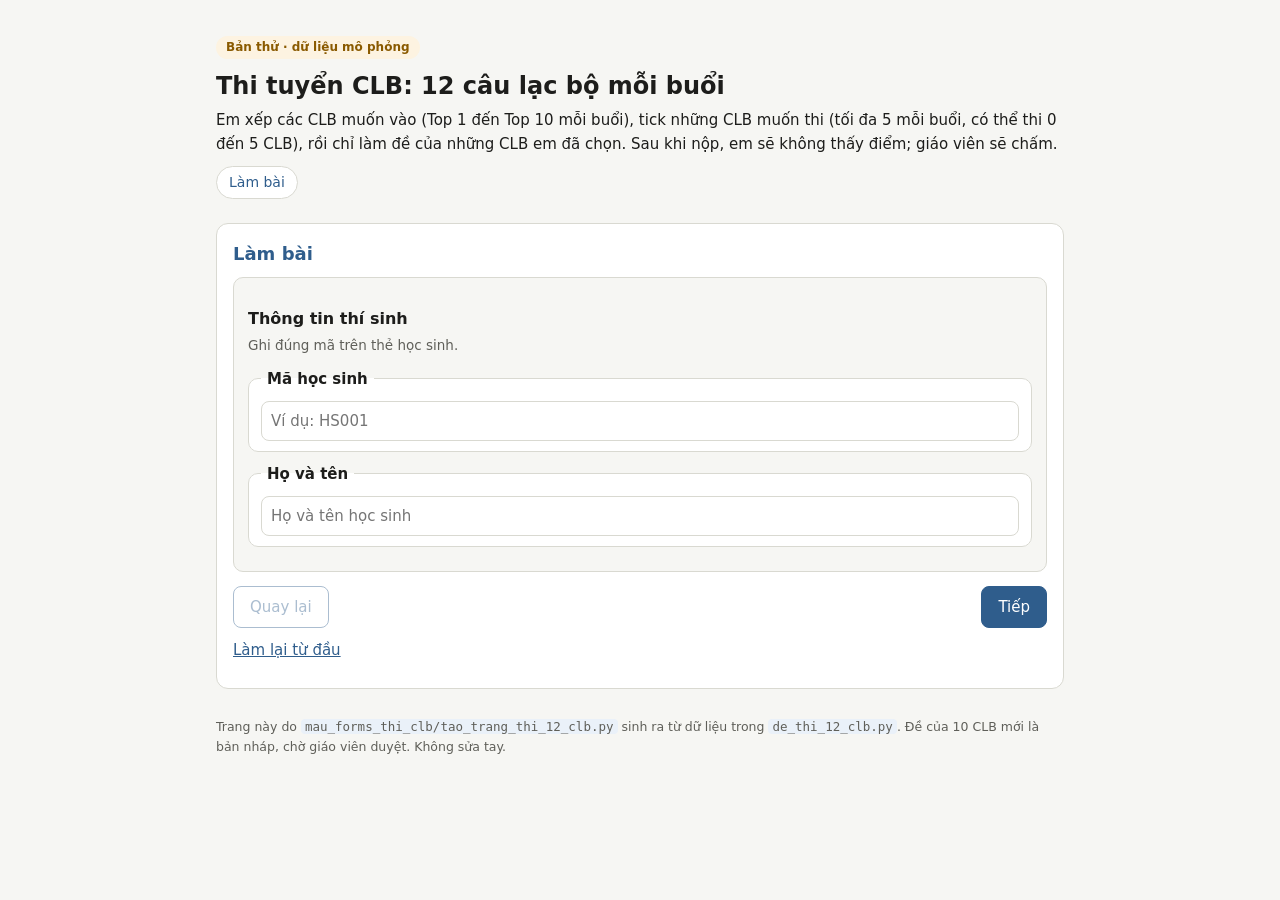
<file: website/index.html>
<!doctype html>
<html lang="vi">
<head>
<meta charset="utf-8">
<meta name="viewport" content="width=device-width, initial-scale=1">
<title>Thi tuyển CLB: 12 câu lạc bộ mỗi buổi</title>
<style>
:root{--bg:#f6f6f3;--fg:#1d1d1b;--muted:#5f5f59;--card:#fff;--line:#d9d9d1;--accent:#2f5d8c;--soft:#eaf1f9;--ok-fg:#1f6b3a;--ok-bg:#e7f4ec;--err-fg:#b42318;--warn-fg:#8a5a00;--warn-bg:#fdf3e1}
@media (prefers-color-scheme: dark){:root:not([data-theme="light"]){--bg:#161716;--fg:#ecebe6;--muted:#a9a9a1;--card:#20211f;--line:#3d3f3b;--accent:#8fb4dd;--soft:#263140;--ok-fg:#9fe0b4;--ok-bg:#1d3326;--err-fg:#ff8a80;--warn-fg:#ffcf8a;--warn-bg:#3a2c1b}}
:root[data-theme="dark"]{--bg:#161716;--fg:#ecebe6;--muted:#a9a9a1;--card:#20211f;--line:#3d3f3b;--accent:#8fb4dd;--soft:#263140;--ok-fg:#9fe0b4;--ok-bg:#1d3326;--err-fg:#ff8a80;--warn-fg:#ffcf8a;--warn-bg:#3a2c1b}
*{box-sizing:border-box}
html,body{margin:0;padding:0}
body{background:var(--bg);color:var(--fg);font:15px/1.6 system-ui,"Segoe UI",Roboto,Arial,sans-serif}
main{max-width:880px;margin:0 auto;padding:16px}
h1{font-size:24px;margin:6px 0 4px;line-height:1.3}
h2{font-size:18px;margin:0 0 8px;color:var(--accent)}
h3{font-size:16px;margin:14px 0 4px}
p{margin:6px 0}
.muted{color:var(--muted);font-size:13px}
.hero{padding:18px 0 6px}
.badge{display:inline-block;font-size:12px;font-weight:600;color:var(--warn-fg);background:var(--warn-bg);padding:2px 10px;border-radius:999px;margin:0 0 6px}
nav.top{display:flex;flex-wrap:wrap;gap:8px;margin:10px 0 4px}
nav.top a{color:var(--accent);text-decoration:none;font-size:14px;border:1px solid var(--line);border-radius:999px;padding:4px 12px;background:var(--card)}
section.card{background:var(--card);border:1px solid var(--line);border-radius:12px;padding:16px;margin:14px 0}
ol.steps{padding-left:20px;margin:6px 0}
ol.steps li{margin:6px 0}
.rules{background:var(--soft);border-radius:10px;padding:10px 14px;margin-top:10px}
.rules ul{margin:4px 0;padding-left:20px}
.pagebox{border:1px solid var(--line);border-radius:10px;padding:14px;background:var(--bg)}
fieldset.q{border:1px solid var(--line);border-radius:10px;padding:10px 12px;margin:10px 0;background:var(--card);min-width:0}
fieldset.q legend{font-weight:600;padding:0 6px}
.help{color:var(--muted);font-size:13.5px;margin:4px 0 8px}
label.opt{display:flex;align-items:flex-start;gap:8px;padding:6px 4px;border-radius:6px;cursor:pointer}
label.opt input{margin-top:5px}
label.rowsel{display:grid;grid-template-columns:70px 1fr;gap:8px;align-items:center;margin:6px 0}
select,input[type=text]{width:100%;font:inherit;padding:7px 9px;border:1px solid var(--line);border-radius:8px;background:var(--card);color:var(--fg)}
.nav{display:flex;flex-wrap:wrap;gap:8px;justify-content:space-between;align-items:center;margin-top:14px}
.btn{font:inherit;padding:8px 16px;border-radius:8px;border:1px solid var(--accent);background:var(--accent);color:#fff;cursor:pointer}
.btn.ghost{background:transparent;color:var(--accent)}
.btn:disabled{opacity:.4;cursor:default}
.linkbtn{background:none;border:none;color:var(--accent);cursor:pointer;font:inherit;padding:4px 0;text-decoration:underline}
.ok{background:var(--ok-bg);color:var(--ok-fg);padding:8px 12px;border-radius:8px;margin-bottom:10px}
.err{color:var(--err-fg);margin:8px 0 0;font-size:14px}
.tablewrap{overflow-x:auto;margin-top:8px;min-width:0}
table{border-collapse:collapse;width:100%;font-size:13.5px}
th,td{text-align:left;vertical-align:top;padding:6px 8px;border-bottom:1px solid var(--line)}
th{background:var(--soft);font-weight:600;white-space:nowrap}
td{word-break:break-word}
.toolbar{display:flex;flex-wrap:wrap;gap:8px;margin:6px 0 10px}
footer{color:var(--muted);font-size:12.5px;padding:14px 0 30px}
code{font-family:ui-monospace,Consolas,monospace;font-size:12.5px;background:var(--soft);padding:0 4px;border-radius:4px}
@media (max-width:480px){main{padding:12px}section.card{padding:12px}h1{font-size:21px}}
.warnbox{background:var(--warn-bg);color:var(--warn-fg);padding:8px 12px;border-radius:8px;font-size:14px;margin:8px 0}.cap{display:grid;grid-template-columns:1fr 110px;gap:8px;align-items:center;margin:4px 0}input[type=number]{width:100%;font:inherit;padding:6px 8px;border:1px solid var(--line);border-radius:8px;background:var(--card);color:var(--fg)}</style>
</head>
<body>
<main>
<header class="hero">
  <span class="badge">Bản thử · dữ liệu mô phỏng</span>
  <h1>Thi tuyển CLB: 12 câu lạc bộ mỗi buổi</h1>
  <p>Em xếp các CLB muốn vào (Top 1 đến Top 10 mỗi buổi), tick những CLB muốn thi (tối đa 5 mỗi buổi, có thể thi 0 đến 5 CLB), rồi chỉ làm đề của những CLB em đã chọn. Sau khi nộp, em sẽ không thấy điểm; giáo viên sẽ chấm.</p>
  
  <nav class="top"><a href="#thi">Làm bài</a></nav>
</header>

<section id="thi" class="card">
  <h2>Làm bài</h2>
  <div id="form"></div>
</section>



<footer>Trang này do <code>mau_forms_thi_clb/tao_trang_thi_12_clb.py</code> sinh ra từ dữ liệu trong <code>de_thi_12_clb.py</code>. Đề của 10 CLB mới là bản nháp, chờ giáo viên duyệt. Không sửa tay.</footer>
</main>
<script>
/*LOGIC-BEGIN*/
const BUOI = [{"ma": "thu_2", "ten": "Thứ Hai", "clubs": [{"id": "clb_covua", "name": "CLB Cờ vua", "de": [{"q": "Quân nào đi theo hình chữ L?", "opts": ["Xe", "Hậu", "Tượng", "Mã"], "dung": "Mã"}, {"q": "Muốn nhập thành thì cần điều kiện nào?", "opts": ["Xe đã di chuyển trước đó", "Vua đang bị chiếu", "Vua chưa từng di chuyển", "Có quân đứng giữa Vua và Xe"], "dung": "Vua chưa từng di chuyển"}], "nhap": false}, {"id": "clb_vanhoc", "name": "CLB Văn học", "de": [{"q": "Truyện Kiều là tác phẩm của ai?", "opts": ["Nguyễn Du", "Nguyễn Trãi", "Nguyễn Đình Chiểu", "Hồ Xuân Hương"], "dung": "Nguyễn Du"}, {"q": "Câu “Mặt trời xuống biển như hòn lửa” dùng biện pháp tu từ nào?", "opts": ["Ẩn dụ", "Nói quá", "Hoán dụ", "So sánh"], "dung": "So sánh"}], "nhap": false}, {"id": "clb_nhiepanh", "name": "CLB Nhiếp ảnh", "de": [{"q": "Số khẩu độ nhỏ (ví dụ f/1.8) nghĩa là gì?", "opts": ["Máy chụp liên tục", "Lỗ mở nhỏ, ít ánh sáng vào", "Lỗ mở lớn, nhiều ánh sáng vào", "Ảnh sẽ thành đen trắng"], "dung": "Lỗ mở lớn, nhiều ánh sáng vào"}, {"q": "Quy tắc một phần ba giúp bức ảnh thế nào?", "opts": ["Ảnh có dung lượng nhỏ hơn", "Pin dùng lâu hơn", "Ảnh sáng hơn", "Bố cục cân đối và dễ nhìn"], "dung": "Bố cục cân đối và dễ nhìn"}], "nhap": false}, {"id": "clb_caulong", "name": "CLB Cầu lông", "de": [{"q": "Một ván cầu lông thường chơi tới bao nhiêu điểm?", "opts": ["11", "15", "25", "21"], "dung": "21"}, {"q": "Quả cầu lông thi đấu thường làm từ lông gì?", "opts": ["Lông cừu", "Lông gà", "Lông ngỗng hoặc lông vịt", "Lông công"], "dung": "Lông ngỗng hoặc lông vịt"}], "nhap": false}, {"id": "clb_hungbien", "name": "CLB Hùng biện", "de": [{"q": "Mở đầu bài nói nên làm gì?", "opts": ["Đọc nguyên văn tờ giấy", "Xin lỗi vì mình nói kém", "Nói thật nhanh cho xong", "Gây chú ý và nêu chủ đề"], "dung": "Gây chú ý và nêu chủ đề"}, {"q": "Khi nói trước đông người nên nhìn vào đâu?", "opts": ["Nhìn người nghe", "Nhắm mắt lại", "Nhìn lên trần nhà", "Nhìn xuống sàn"], "dung": "Nhìn người nghe"}], "nhap": false}, {"id": "clb_sinhhoc", "name": "CLB Sinh học", "de": [{"q": "Bộ phận nào của tế bào chứa vật chất di truyền?", "opts": ["Màng tế bào", "Thành tế bào", "Nhân tế bào", "Không bào"], "dung": "Nhân tế bào"}, {"q": "Hồng cầu có nhiệm vụ chính là gì?", "opts": ["Vận chuyển oxy", "Làm đông máu", "Tiêu hoá thức ăn", "Chống vi khuẩn"], "dung": "Vận chuyển oxy"}], "nhap": false}, {"id": "clb_guitar", "name": "CLB Guitar", "de": [{"q": "Đàn guitar thông thường có mấy dây?", "opts": ["4", "12", "6", "7"], "dung": "6"}, {"q": "Hợp âm Đô trưởng được ký hiệu là gì?", "opts": ["G", "A", "D", "C"], "dung": "C"}], "nhap": false}, {"id": "clb_baochi", "name": "CLB Báo chí", "de": [{"q": "Trước khi đăng một tin, việc cần làm đầu tiên là gì?", "opts": ["Kiểm tra lại nguồn tin", "Xoá tên nguồn tin", "Thêm chi tiết cho hấp dẫn", "Đăng ngay cho nhanh"], "dung": "Kiểm tra lại nguồn tin"}, {"q": "Một bản tin tốt phải trả lời được những câu nào?", "opts": ["Ai, cái gì, ở đâu, khi nào, vì sao, như thế nào", "Chỉ cần trả lời ai", "Chỉ cần trả lời khi nào", "Không cần trả lời câu nào"], "dung": "Ai, cái gì, ở đâu, khi nào, vì sao, như thế nào"}], "nhap": false}, {"id": "clb_truyentranh", "name": "CLB Vẽ truyện tranh", "de": [{"q": "Ô chứa lời nói của nhân vật trong truyện tranh gọi là gì?", "opts": ["Mục lục", "Khung tranh", "Trang bìa", "Bóng thoại"], "dung": "Bóng thoại"}, {"q": "Truyện tranh Nhật Bản thường được gọi là gì?", "opts": ["Ngụ ngôn", "Comic", "Manhwa", "Manga"], "dung": "Manga"}], "nhap": false}, {"id": "clb_boiloi", "name": "CLB Bơi lội", "de": [{"q": "Kiểu bơi nào nằm ngửa trên mặt nước?", "opts": ["Bơi bướm", "Bơi ếch", "Bơi ngửa", "Bơi sải"], "dung": "Bơi ngửa"}, {"q": "Trước khi xuống nước nên làm gì?", "opts": ["Chạy quanh hồ bơi", "Ăn thật no", "Nhảy xuống ngay", "Khởi động kỹ"], "dung": "Khởi động kỹ"}], "nhap": false}, {"id": "clb_dantranh", "name": "CLB Đàn tranh", "de": [{"q": "Đàn tranh thường có bao nhiêu dây?", "opts": ["25", "21", "16", "12"], "dung": "16"}, {"q": "Đàn tranh thuộc nhóm nhạc cụ nào?", "opts": ["Phím hơi", "Hơi", "Dây gảy", "Gõ"], "dung": "Dây gảy"}], "nhap": true}, {"id": "clb_camhoa", "name": "CLB Cắm hoa", "de": [{"q": "Nghệ thuật cắm hoa của Nhật Bản gọi là gì?", "opts": ["Origami", "Ikebana", "Bonsai", "Sushi"], "dung": "Ikebana"}, {"q": "Yếu tố quan trọng nhất khi cắm hoa là gì?", "opts": ["Bố cục cân đối", "Nhiều màu nhất", "Cắm càng cao càng đẹp", "Dùng hoa giả"], "dung": "Bố cục cân đối"}], "nhap": true}]}, {"ma": "thu_3", "ten": "Thứ Ba", "clubs": [{"id": "clb_tienganh", "name": "CLB Tiếng Anh", "de": [{"q": "She ___ to school every day.", "opts": ["goes", "going", "go", "gone"], "dung": "goes"}, {"q": "Từ trái nghĩa với “ancient” là gì?", "opts": ["old", "modern", "huge", "quiet"], "dung": "modern"}], "nhap": false}, {"id": "clb_mythuat", "name": "CLB Mỹ thuật", "de": [{"q": "Ba màu cơ bản trong hội hoạ truyền thống là gì?", "opts": ["Đỏ, vàng, lam", "Đen, trắng, xám", "Cam, tím, lục", "Đỏ, lục, lam"], "dung": "Đỏ, vàng, lam"}, {"q": "Màu bổ túc của màu đỏ là màu nào?", "opts": ["Lục", "Vàng", "Cam", "Tím"], "dung": "Lục"}], "nhap": false}, {"id": "clb_bongda", "name": "CLB Bóng đá", "de": [{"q": "Mỗi đội bóng đá có bao nhiêu cầu thủ trên sân?", "opts": ["9", "10", "11", "12"], "dung": "11"}, {"q": "Cầu thủ nhận thẻ đỏ thì sao?", "opts": ["Chỉ bị nhắc nhở", "Được đá phạt", "Phải rời sân, không được thi đấu tiếp", "Được nghỉ giữa hiệp"], "dung": "Phải rời sân, không được thi đấu tiếp"}], "nhap": false}, {"id": "clb_tiengnhat", "name": "CLB Tiếng Nhật", "de": [{"q": "Bảng chữ Hiragana dùng cho tiếng nước nào?", "opts": ["Tiếng Nhật", "Tiếng Hàn", "Tiếng Trung", "Tiếng Thái"], "dung": "Tiếng Nhật"}, {"q": "“Arigatou” nghĩa là gì?", "opts": ["Cảm ơn", "Xin chào", "Tạm biệt", "Xin lỗi"], "dung": "Cảm ơn"}], "nhap": false}, {"id": "clb_kich", "name": "CLB Kịch", "de": [{"q": "Nhân vật nói một mình để bộc lộ suy nghĩ gọi là gì?", "opts": ["Độc thoại", "Phụ đề", "Đối thoại", "Lời dẫn chuyện"], "dung": "Độc thoại"}, {"q": "Ai là người chỉ đạo diễn viên trong một vở kịch?", "opts": ["Khán giả", "Đạo diễn", "Nhạc công", "Người soát vé"], "dung": "Đạo diễn"}], "nhap": false}, {"id": "clb_hoahoc", "name": "CLB Hoá học", "de": [{"q": "Công thức hoá học của nước là gì?", "opts": ["CO2", "NaCl", "H2O", "O2"], "dung": "H2O"}, {"q": "Dung dịch có độ pH nhỏ hơn 7 là loại gì?", "opts": ["Nước cất", "Axit", "Bazơ", "Trung tính"], "dung": "Axit"}], "nhap": false}, {"id": "clb_nauan", "name": "CLB Nấu ăn", "de": [{"q": "Vì sao phải rửa tay trước khi nấu ăn?", "opts": ["Không cần rửa tay", "Để giữ vệ sinh, an toàn thực phẩm", "Để tay đẹp hơn", "Để nấu nhanh hơn"], "dung": "Để giữ vệ sinh, an toàn thực phẩm"}, {"q": "Thịt sống và đồ ăn chín nên để thế nào?", "opts": ["Để riêng, dùng thớt riêng", "Rửa chung một chậu", "Để chung một thớt", "Trộn lẫn với nhau"], "dung": "Để riêng, dùng thớt riêng"}], "nhap": false}, {"id": "clb_thietke", "name": "CLB Thiết kế đồ hoạ", "de": [{"q": "Hệ màu dùng cho màn hình máy tính là gì?", "opts": ["CMYK", "Pantone", "Đen trắng", "RGB"], "dung": "RGB"}, {"q": "Ảnh vector khác ảnh thường ở điểm nào?", "opts": ["Không in ra được", "Luôn có nhiều màu hơn", "Chỉ có hai màu", "Phóng to không bị vỡ hình"], "dung": "Phóng to không bị vỡ hình"}], "nhap": false}, {"id": "clb_cotuong", "name": "CLB Cờ tướng", "de": [{"q": "Quân Tượng trong cờ tướng có được qua sông không?", "opts": ["Có", "Chỉ khi ăn quân", "Không", "Chỉ ở nước đi đầu"], "dung": "Không"}, {"q": "Quân Mã bị cản khi nào?", "opts": ["Khi gặp quân Tướng", "Khi đi qua sông", "Có quân đứng sát ngay hướng đi", "Có quân ở cuối đường đi"], "dung": "Có quân đứng sát ngay hướng đi"}], "nhap": false}, {"id": "clb_mua", "name": "CLB Múa", "de": [{"q": "Múa sạp là điệu múa nổi tiếng của dân tộc nào?", "opts": ["Dân tộc Khmer", "Dân tộc Thái", "Dân tộc Hoa", "Dân tộc Chăm"], "dung": "Dân tộc Thái"}, {"q": "Khởi động trước khi tập múa giúp gì?", "opts": ["Tránh chấn thương", "Mệt nhanh hơn", "Dễ quên động tác", "Không có tác dụng"], "dung": "Tránh chấn thương"}], "nhap": false}, {"id": "clb_khieuvu", "name": "CLB Khiêu vũ", "de": [{"q": "Điệu Waltz thường đếm theo nhịp mấy?", "opts": ["4", "3", "6", "2"], "dung": "3"}, {"q": "Khởi động trước khi nhảy để làm gì?", "opts": ["Giảm thời gian luyện tập chính", "Thay đổi nhịp điệu bài nhảy", "Tránh chấn thương", "Thay cho việc luyện tập kỹ thuật"], "dung": "Tránh chấn thương"}], "nhap": true}, {"id": "clb_cocaro", "name": "CLB Cờ caro", "de": [{"q": "Bàn cờ caro thường có bao nhiêu ô?", "opts": ["10 x 10", "20 x 20", "15 x 15", "8 x 8"], "dung": "15 x 15"}, {"q": "Mục tiêu của cờ caro là gì?", "opts": ["Đưa quân về cuối bàn", "Chiếm nhiều ô nhất", "Bắt hết quân đối phương", "Xếp 5 quân liên tiếp"], "dung": "Xếp 5 quân liên tiếp"}], "nhap": true}]}, {"ma": "thu_4", "ten": "Thứ Tư", "clubs": [{"id": "clb_robotics", "name": "CLB Robotics", "de": [{"q": "Cảm biến siêu âm trên robot dùng để làm gì?", "opts": ["Đo độ ẩm", "Đo nhiệt độ", "Đo khoảng cách", "Nhận biết màu"], "dung": "Đo khoảng cách"}, {"q": "Vòng lặp trong lập trình dùng để làm gì?", "opts": ["Nối dây điện", "Dừng chương trình", "Xoá biến", "Lặp lại một nhóm lệnh"], "dung": "Lặp lại một nhóm lệnh"}], "nhap": false}, {"id": "clb_khoahoc", "name": "CLB Khoa học", "de": [{"q": "Ở áp suất tiêu chuẩn, nước sôi ở bao nhiêu độ C?", "opts": ["100", "50", "90", "0"], "dung": "100"}, {"q": "Cây xanh tạo chất hữu cơ nhờ ánh sáng qua quá trình nào?", "opts": ["Hô hấp", "Quang hợp", "Thoát hơi nước", "Lên men"], "dung": "Quang hợp"}], "nhap": false}, {"id": "clb_kynang", "name": "CLB Kỹ năng sống", "de": [{"q": "Số điện thoại gọi cứu hoả ở Việt Nam là số nào?", "opts": ["113", "114", "115", "111"], "dung": "114"}, {"q": "Bị lạc ở nơi đông người, em nên làm gì?", "opts": ["Đi theo người lạ", "Đứng yên ở chỗ dễ thấy và nhờ người có trách nhiệm", "Chạy khắp nơi để tìm", "Ngồi khóc và chờ"], "dung": "Đứng yên ở chỗ dễ thấy và nhờ người có trách nhiệm"}], "nhap": false}, {"id": "clb_thienvan", "name": "CLB Thiên văn", "de": [{"q": "Hành tinh nào gần Mặt Trời nhất?", "opts": ["Sao Thuỷ", "Trái Đất", "Sao Kim", "Sao Hoả"], "dung": "Sao Thuỷ"}, {"q": "Trái Đất quay một vòng quanh Mặt Trời mất khoảng bao lâu?", "opts": ["Một năm", "Mười năm", "Một tháng", "Một ngày"], "dung": "Một năm"}], "nhap": false}, {"id": "clb_dialy", "name": "CLB Địa lý", "de": [{"q": "Đỉnh núi cao nhất Việt Nam là đỉnh nào?", "opts": ["Bà Đen", "Lang Biang", "Fansipan", "Tây Côn Lĩnh"], "dung": "Fansipan"}, {"q": "Đường xích đạo chia Trái Đất thành hai phần nào?", "opts": ["Lục địa và đại dương", "Ngày và đêm", "Bán cầu Bắc và bán cầu Nam", "Bán cầu Đông và bán cầu Tây"], "dung": "Bán cầu Bắc và bán cầu Nam"}], "nhap": false}, {"id": "clb_bongchuyen", "name": "CLB Bóng chuyền", "de": [{"q": "Mỗi đội bóng chuyền có mấy người trên sân?", "opts": ["6", "5", "7", "11"], "dung": "6"}, {"q": "Một đội được chạm bóng tối đa mấy lần trước khi đưa bóng qua lưới?", "opts": ["2", "3", "5", "4"], "dung": "3"}], "nhap": false}, {"id": "clb_lamphim", "name": "CLB Làm phim", "de": [{"q": "Kịch bản phân cảnh (vẽ trước từng cảnh) dùng để làm gì?", "opts": ["Chọn nhạc nền", "Tính tiền vé", "Viết phụ đề", "Lên kế hoạch cho từng cảnh quay"], "dung": "Lên kế hoạch cho từng cảnh quay"}, {"q": "Cảnh quay sát khuôn mặt nhân vật gọi là gì?", "opts": ["Cận cảnh", "Toàn cảnh", "Trung cảnh", "Viễn cảnh"], "dung": "Cận cảnh"}], "nhap": false}, {"id": "clb_moitruong", "name": "CLB Môi trường", "de": [{"q": "Loại rác nào sau đây tái chế được?", "opts": ["Thức ăn thừa", "Chai nhựa đã rửa sạch", "Vỏ chuối", "Khăn giấy đã dùng"], "dung": "Chai nhựa đã rửa sạch"}, {"q": "Ngày Môi trường Thế giới là ngày nào?", "opts": ["22 tháng 4", "8 tháng 3", "1 tháng 6", "5 tháng 6"], "dung": "5 tháng 6"}], "nhap": false}, {"id": "clb_tienghan", "name": "CLB Tiếng Hàn", "de": [{"q": "Bảng chữ cái tiếng Hàn gọi là gì?", "opts": ["Kanji", "Hangul", "Pinyin", "Katakana"], "dung": "Hangul"}, {"q": "“Annyeonghaseyo” nghĩa là gì?", "opts": ["Chúc ngủ ngon", "Xin chào", "Tạm biệt", "Cảm ơn"], "dung": "Xin chào"}], "nhap": false}, {"id": "clb_khoinghiep", "name": "CLB Khởi nghiệp", "de": [{"q": "Lợi nhuận được tính thế nào?", "opts": ["Chỉ tính chi phí", "Doanh thu cộng chi phí", "Doanh thu trừ chi phí", "Chỉ tính doanh thu"], "dung": "Doanh thu trừ chi phí"}, {"q": "Khách hàng mục tiêu là ai?", "opts": ["Nhà cung cấp", "Đối thủ cạnh tranh", "Mọi người trên thế giới", "Nhóm người mà sản phẩm hướng tới"], "dung": "Nhóm người mà sản phẩm hướng tới"}], "nhap": false}, {"id": "clb_aothuat", "name": "CLB Ảo thuật", "de": [{"q": "Đánh lạc hướng khán giả trong ảo thuật nghĩa là gì?", "opts": ["Làm vật biến mất ngay", "Khiến khán giả chú ý vào chỗ khác", "Đọc được suy nghĩ", "Tăng tốc động tác"], "dung": "Khiến khán giả chú ý vào chỗ khác"}, {"q": "Ảo thuật gia cần chuẩn bị điều gì trước khi biểu diễn?", "opts": ["Giấu kín mọi thủ pháp", "Chọn đạo cụ đắt tiền nhất", "Tập luyện kỹ thủ pháp", "Dự đoán trước suy nghĩ của khán giả"], "dung": "Tập luyện kỹ thủ pháp"}], "nhap": true}, {"id": "clb_yoga", "name": "CLB Yoga", "de": [{"q": "Tư thế cây trong yoga có tên tiếng Phạn là gì?", "opts": ["Shavasana", "Vrikshasana", "Trikonasana", "Bhujangasana"], "dung": "Vrikshasana"}, {"q": "Shavasana là tư thế gì?", "opts": ["Cây", "Nằm thư giãn", "Chiến binh", "Rắn hổ mang"], "dung": "Nằm thư giãn"}], "nhap": true}]}, {"ma": "thu_5", "ten": "Thứ Năm", "clubs": [{"id": "clb_tinhoc", "name": "CLB Tin học", "de": [{"q": "1 byte bằng bao nhiêu bit?", "opts": ["10", "16", "8", "2"], "dung": "8"}, {"q": "Hệ nhị phân dùng những chữ số nào?", "opts": ["A đến F", "0 và 1", "1 và 2", "0 đến 9"], "dung": "0 và 1"}], "nhap": false}, {"id": "clb_amnhac", "name": "CLB Âm nhạc", "de": [{"q": "Có bao nhiêu tên nốt nhạc cơ bản?", "opts": ["7", "12", "5", "8"], "dung": "7"}, {"q": "Một nốt tròn dài bằng mấy nốt đen?", "opts": ["4", "8", "1", "2"], "dung": "4"}], "nhap": false}, {"id": "clb_tinhnguyen", "name": "CLB Tình nguyện", "de": [{"q": "Hoạt động tình nguyện là gì?", "opts": ["Bài tập bắt buộc có điểm", "Hoạt động quảng cáo", "Tự nguyện giúp cộng đồng, không nhận tiền công", "Làm thêm có lương"], "dung": "Tự nguyện giúp cộng đồng, không nhận tiền công"}, {"q": "Quyên góp quần áo cũ thì nên làm gì?", "opts": ["Góp cả đồ đã rách nát", "Nhét chung vào một túi", "Để nguyên đồ bẩn", "Giặt sạch và phân loại trước"], "dung": "Giặt sạch và phân loại trước"}], "nhap": false}, {"id": "clb_vatly", "name": "CLB Vật lý", "de": [{"q": "Đơn vị đo điện trở là gì?", "opts": ["Oát", "Vôn", "Ôm", "Ampe"], "dung": "Ôm"}, {"q": "Ánh sáng đi nhanh nhất trong môi trường nào?", "opts": ["Chân không", "Kim loại", "Nước", "Thuỷ tinh"], "dung": "Chân không"}], "nhap": false}, {"id": "clb_hopxuong", "name": "CLB Hợp xướng", "de": [{"q": "Giọng nữ cao nhất trong hợp xướng gọi là gì?", "opts": ["Soprano", "Alto", "Tenor", "Bass"], "dung": "Soprano"}, {"q": "Giọng nam trầm nhất gọi là gì?", "opts": ["Tenor", "Bass", "Alto", "Soprano"], "dung": "Bass"}], "nhap": false}, {"id": "clb_tranhbien", "name": "CLB Tranh biện", "de": [{"q": "Một lập luận tốt cần có những gì?", "opts": ["Chỉ cần cảm xúc", "Nói thật to", "Chê bai người khác", "Luận điểm, dẫn chứng và giải thích"], "dung": "Luận điểm, dẫn chứng và giải thích"}, {"q": "Khi phản bác, em nên nhắm vào đâu?", "opts": ["Trường của đối phương", "Lập luận của đối phương", "Ngoại hình đối phương", "Giọng nói đối phương"], "dung": "Lập luận của đối phương"}], "nhap": false}, {"id": "clb_vothuat", "name": "CLB Võ thuật", "de": [{"q": "Vovinam là võ thuật của nước nào?", "opts": ["Hàn Quốc", "Nhật Bản", "Thái Lan", "Việt Nam"], "dung": "Việt Nam"}, {"q": "Karate bắt nguồn từ nước nào?", "opts": ["Hàn Quốc", "Trung Quốc", "Brazil", "Nhật Bản"], "dung": "Nhật Bản"}], "nhap": false}, {"id": "clb_game", "name": "CLB Lập trình game", "de": [{"q": "Scratch là gì?", "opts": ["Một hệ điều hành", "Một trình duyệt web", "Công cụ lập trình bằng cách kéo thả khối lệnh", "Một máy chơi game"], "dung": "Công cụ lập trình bằng cách kéo thả khối lệnh"}, {"q": "Biến trong lập trình dùng để làm gì?", "opts": ["Nối mạng", "Lưu một giá trị để dùng lại", "Vẽ hình tròn", "Tắt máy tính"], "dung": "Lưu một giá trị để dùng lại"}], "nhap": false}, {"id": "clb_sach", "name": "CLB Đọc sách", "de": [{"q": "Truyện ngắn “Lão Hạc” là của ai?", "opts": ["Tô Hoài", "Nam Cao", "Thạch Lam", "Kim Lân"], "dung": "Nam Cao"}, {"q": "“Dế Mèn phiêu lưu ký” là của ai?", "opts": ["Xuân Diệu", "Tô Hoài", "Nam Cao", "Nguyễn Nhật Ánh"], "dung": "Tô Hoài"}], "nhap": false}, {"id": "clb_thucong", "name": "CLB Thủ công", "de": [{"q": "Nghệ thuật gấp giấy của Nhật Bản gọi là gì?", "opts": ["Bonsai", "Sushi", "Ikebana", "Origami"], "dung": "Origami"}, {"q": "Keo nến thường dùng với dụng cụ nào?", "opts": ["Máy khâu", "Thước kẻ", "Kéo", "Súng bắn keo"], "dung": "Súng bắn keo"}], "nhap": false}, {"id": "clb_tiengthai", "name": "CLB Tiếng Thái", "de": [{"q": "Tiếng Thái thuộc họ ngôn ngữ nào?", "opts": ["Hán-Tạng", "Tai-Kadai", "Nam Á", "Ấn-Âu"], "dung": "Tai-Kadai"}, {"q": "Thủ đô của Thái Lan là gì?", "opts": ["Pattaya", "Bangkok", "Phuket", "Chiang Mai"], "dung": "Bangkok"}], "nhap": true}, {"id": "clb_daukiem", "name": "CLB Đấu kiếm", "de": [{"q": "Đấu kiếm thể thao dùng thiết bị gì để ghi điểm?", "opts": ["Ánh sáng", "Thiết bị điện tử", "Chuông", "Cờ"], "dung": "Thiết bị điện tử"}, {"q": "Đấu kiếm thể thao có mấy loại kiếm phổ biến?", "opts": ["3", "4", "2", "5"], "dung": "3"}], "nhap": true}]}, {"ma": "thu_6", "ten": "Thứ Sáu", "clubs": [{"id": "clb_toan", "name": "CLB Toán tư duy", "de": [{"q": "Số tiếp theo của dãy 2, 4, 8, 16 là gì?", "opts": ["18", "32", "24", "20"], "dung": "32"}, {"q": "Lớp có 30 học sinh, 40% là nữ. Lớp có bao nhiêu bạn nữ?", "opts": ["18", "14", "10", "12"], "dung": "12"}], "nhap": false}, {"id": "clb_lichsu", "name": "CLB Lịch sử", "de": [{"q": "Chiến thắng Điện Biên Phủ diễn ra năm nào?", "opts": ["1954", "1975", "1945", "1968"], "dung": "1954"}, {"q": "Ngô Quyền đánh thắng quân Nam Hán trên sông nào?", "opts": ["Sông Hương", "Sông Như Nguyệt", "Sông Hồng", "Sông Bạch Đằng"], "dung": "Sông Bạch Đằng"}], "nhap": false}, {"id": "clb_bongro", "name": "CLB Bóng rổ", "de": [{"q": "Một cú ném từ ngoài vạch ba điểm được mấy điểm?", "opts": ["3", "4", "2", "1"], "dung": "3"}, {"q": "Mỗi đội bóng rổ có mấy người trên sân?", "opts": ["5", "11", "7", "6"], "dung": "5"}], "nhap": false}, {"id": "clb_tiengtrung", "name": "CLB Tiếng Trung", "de": [{"q": "Cách ghi âm tiếng Trung bằng chữ cái Latinh gọi là gì?", "opts": ["Kanji", "Romaji", "Pinyin", "Hangul"], "dung": "Pinyin"}, {"q": "“Nǐ hǎo” nghĩa là gì?", "opts": ["Xin chào", "Cảm ơn", "Tạm biệt", "Xin lỗi"], "dung": "Xin chào"}], "nhap": false}, {"id": "clb_socuu", "name": "CLB Sơ cứu", "de": [{"q": "Số điện thoại cấp cứu y tế ở Việt Nam là số nào?", "opts": ["114", "115", "116", "113"], "dung": "115"}, {"q": "Bị bỏng nhẹ thì nên làm gì trước tiên?", "opts": ["Bôi kem đánh răng", "Chườm đá thật lâu", "Chọc vỡ chỗ phồng", "Xả nước mát lên chỗ bỏng"], "dung": "Xả nước mát lên chỗ bỏng"}], "nhap": false}, {"id": "clb_kinhte", "name": "CLB Kinh tế", "de": [{"q": "Lạm phát là gì?", "opts": ["Giá cả nói chung tăng lên theo thời gian", "Giá cả nói chung giảm xuống", "Lương tăng gấp đôi", "Ngân hàng đóng cửa"], "dung": "Giá cả nói chung tăng lên theo thời gian"}, {"q": "Tiết kiệm là gì?", "opts": ["Để dành một phần tiền kiếm được", "Đi vay tiền", "Mua thật nhiều đồ", "Tiêu hết số tiền có"], "dung": "Để dành một phần tiền kiếm được"}], "nhap": false}, {"id": "clb_dienkinh", "name": "CLB Điền kinh", "de": [{"q": "Cự ly chạy ngắn phổ biến nhất là bao nhiêu?", "opts": ["42 km", "10 km", "100 m", "5 km"], "dung": "100 m"}, {"q": "Chạy marathon dài khoảng bao nhiêu?", "opts": ["42 km", "10 km", "21 km", "100 km"], "dung": "42 km"}], "nhap": false}, {"id": "clb_bongban", "name": "CLB Bóng bàn", "de": [{"q": "Một ván bóng bàn chơi tới mấy điểm?", "opts": ["11", "15", "21", "25"], "dung": "11"}, {"q": "Bóng bàn còn được gọi là gì?", "opts": ["Bóng ném", "Cầu mây", "Ping pong", "Quần vợt"], "dung": "Ping pong"}], "nhap": false}, {"id": "clb_dangian", "name": "CLB Văn hoá dân gian", "de": [{"q": "Tết Trung thu vào ngày nào âm lịch?", "opts": ["Mùng 5 tháng Năm", "Rằm tháng Giêng", "Rằm tháng Tám", "Mùng 1 tháng Giêng"], "dung": "Rằm tháng Tám"}, {"q": "Bánh chưng gắn với dịp nào?", "opts": ["Rằm tháng Bảy", "Tết Trung thu", "Tết Đoan ngọ", "Tết Nguyên đán"], "dung": "Tết Nguyên đán"}], "nhap": false}, {"id": "clb_truyenthong", "name": "CLB Truyền thông", "de": [{"q": "Muốn dùng ảnh của người khác thì cần làm gì?", "opts": ["Đổi màu ảnh là được", "Xin phép và ghi nguồn", "Cứ dùng, không cần hỏi", "Cắt bỏ tên tác giả"], "dung": "Xin phép và ghi nguồn"}, {"q": "Bài đăng cho trang của trường nên thế nào?", "opts": ["Đăng tin chưa kiểm tra", "Rõ ràng, đúng thông tin, lời lẽ lịch sự", "Càng nhiều chữ viết tắt càng tốt", "Dùng ảnh mờ cho nhanh"], "dung": "Rõ ràng, đúng thông tin, lời lẽ lịch sự"}], "nhap": false}, {"id": "clb_caumay", "name": "CLB Cầu mây", "de": [{"q": "Cầu mây (sepak takraw) phổ biến ở khu vực nào?", "opts": ["Bắc Âu", "Trung Đông", "Nam Mỹ", "Đông Nam Á"], "dung": "Đông Nam Á"}, {"q": "Mỗi đội cầu mây có mấy người trên sân?", "opts": ["4", "5", "6", "3"], "dung": "3"}], "nhap": true}, {"id": "clb_thuphap", "name": "CLB Thư pháp", "de": [{"q": "Thư pháp là nghệ thuật gì?", "opts": ["Chạm khắc gỗ", "Vẽ phong cảnh", "Viết chữ đẹp bằng bút lông", "Làm gốm"], "dung": "Viết chữ đẹp bằng bút lông"}, {"q": "Dụng cụ chính của thư pháp là gì?", "opts": ["Cọ sơn dầu", "Phấn màu", "Bút chì", "Bút lông và mực"], "dung": "Bút lông và mực"}], "nhap": true}]}];
const DIEM_CAU = 5, TRAN_THI = 5;
const CO_BUOI = "Có", KHONG_BUOI = "Không, em bận buổi này";
const KHONG_THI = "Em không thi CLB nào buổi này";
const DUNG = "Em không thi thêm CLB nào buổi này";
const BO_TRONG = "(Bỏ trống)";

function nhan(c){ return c.name + ' (' + c.id + ')'; }
function maClb(v){ const m = String(v == null ? '' : v).match(/\(([A-Za-z0-9_]+)\)\s*$/); return m ? m[1] : ''; }
function chuanHoa(s){ return String(s == null ? '' : s).trim().replace(/\s+/g, ' ').toLowerCase(); }

function docTopPhieu(d, tl){
  const ds = []; let coThaXuong = false;
  d.clubs.forEach(function(_, k){
    const ma = d.ma + '-top-' + (k + 1);
    if(!(ma in tl)) return;
    coThaXuong = true;
    const id = maClb(tl[ma]);
    if(id) ds.push({id: id, top: k + 1});
  });
  return coThaXuong ? ds : [];
}

function chamTheoCLB(phieuList){
  const daCo = {}, daThuong = {}, hocSinh = [], canhBao = [];
  phieuList.forEach(function(tl, i){
    const sid = String(tl.student_id || '').trim();
    const khoa = sid.replace(/\s+/g, '');
    const dong = 'Phiếu thứ ' + (i + 1);
    if(!sid){ canhBao.push([dong, '', 'Không có mã học sinh, bỏ cả phiếu']); return; }
    if(daCo[khoa]){ canhBao.push([dong, sid, 'Nộp lần nữa. Bỏ phiếu này, giữ phiếu đầu (' + daCo[khoa] + ')']); return; }
    daCo[khoa] = dong;
    const chuThuong = sid.toLowerCase();
    if(daThuong[chuThuong] && daThuong[chuThuong] !== sid){
      canhBao.push([dong, sid, 'Chỉ khác hoa thường với mã ' + daThuong[chuThuong] + ' đã nộp: giữ cả hai, nên soát.']);
    } else {
      daThuong[chuThuong] = sid;
    }
    const hs = {sid: sid, ten: String(tl.name || '').trim(), nv: {}, diem: {}, thi: []};
    BUOI.forEach(function(d){
      if(tl['di-' + d.ma] !== CO_BUOI) return;
      const top = docTopPhieu(d, tl);
      let truoc = 0; const topCua = {}; const nv = [];
      top.forEach(function(x){
        if(x.top !== truoc + 1){
          canhBao.push([dong, sid, d.ten + ': bỏ trống Top ' + (truoc + 1) + ' nhưng có chọn Top ' + x.top + ', đã dồn lên.']);
        }
        truoc = x.top;
        if(topCua[x.id]){
          canhBao.push([dong, sid, d.ten + ': chọn ' + x.id + ' ở cả Top ' + topCua[x.id] + ' và Top ' + x.top + ', giữ Top ' + topCua[x.id] + '.']);
          return;
        }
        topCua[x.id] = x.top; nv.push(x.id);
      });
      if(!nv.length) canhBao.push([dong, sid, d.ten + ': đăng ký buổi nhưng không xếp CLB nào.']);
      hs.nv[d.ma] = nv;

      const daTick = {};
      [].concat(tl['chon-' + d.ma] || []).forEach(function(v){ const m = maClb(v); if(m) daTick[m] = true; });
      const daLam = {};
      [tl['thi-' + d.ma]].concat(d.clubs.map(function(c){ return tl['thi-sau-' + c.id]; })).forEach(function(v){
        const id = maClb(v); if(id) daLam[id] = true;
      });

      let soThi = 0;
      d.clubs.forEach(function(c){
        if(!daLam[c.id]){
          if(daTick[c.id]) canhBao.push([dong, sid, d.ten + ': tick ' + c.name + ' nhưng không làm bài.']);
          return;
        }
        if(!daTick[c.id]){
          canhBao.push([dong, sid, d.ten + ': làm bài ' + c.name + ' nhưng không tick ở câu chọn CLB thi, không tính điểm.']);
          return;
        }
        if(nv.indexOf(c.id) < 0){
          canhBao.push([dong, sid, d.ten + ': làm bài ' + c.name + ' nhưng không chọn CLB này ở Top nào, không tính điểm.']);
          return;
        }
        if(soThi >= TRAN_THI){
          canhBao.push([dong, sid, d.ten + ': quá ' + TRAN_THI + ' CLB, bỏ bài ' + c.name + '.']);
          return;
        }
        soThi++;
        let dung = 0;
        c.de.forEach(function(q, j){ if(chuanHoa(tl[c.id + '-' + (j + 1)]) === chuanHoa(q.dung)) dung++; });
        hs.diem[c.id] = dung * DIEM_CAU;
        hs.thi.push(c.id);
      });
    });
    hocSinh.push(hs);
  });

  const tenClb = {}, daDung = {};
  BUOI.forEach(function(d){ d.clubs.forEach(function(c){
    let ten = c.name;
    if(daDung[ten.toLowerCase()]) ten = c.name + ' (' + d.ten + ')';
    if(daDung[ten.toLowerCase()]) ten = c.name + ' (' + c.id + ')';
    daDung[ten.toLowerCase()] = true;
    tenClb[c.id] = ten;
  }); });
  const soNv = Math.max.apply(null, [1].concat(hocSinh.map(function(h){
    return BUOI.reduce(function(n, d){ return n + (h.nv[d.ma] || []).length; }, 0);
  })));
  const tHs = ['Mã HS', 'Họ tên'];
  for(let i = 1; i <= soNv; i++) tHs.push('NV' + i, 'Điểm ' + i);
  const soHs = [tHs].concat(hocSinh.map(function(h){
    const row = [h.sid, h.ten];
    BUOI.forEach(function(d){
      (h.nv[d.ma] || []).forEach(function(id){
        row.push(tenClb[id] || id, h.diem.hasOwnProperty(id) ? h.diem[id] : '');
      });
    });
    while(row.length < tHs.length) row.push('');
    return row;
  }));
  const soClb = [['Tên CLB', 'Buổi', 'Chỉ tiêu', 'Suất ưu tiên', 'Nhóm ưu tiên', 'Mã CLB']];
  BUOI.forEach(function(d){ d.clubs.forEach(function(c){ soClb.push([tenClb[c.id], d.ma, '', '', '', c.id]); }); });
  const canh = [['Phiếu', 'Mã HS', 'Nội dung']].concat(canhBao.length ? canhBao : [['', '', 'Không có cảnh báo nào.']]);
  return {clb: soClb, hs: soHs, canh: canh};
}
/*LOGIC-END*/
const TRO_GIUP = {"top": "Top 1 là CLB em thích nhất. Bấm vào từng Top để chọn CLB trong danh sách. Mỗi CLB chỉ chọn một lần. Không muốn thêm thì để (Bỏ trống). Muốn CLB được chấm điểm: xếp CLB đó ở một Top, tick ở ô bên dưới, rồi làm bài thi. Trang này chỉ có Top 1 đến Top 10.", "tick": "Không thi CLB nào thì bỏ trống. CLB được chấm điểm khi vừa được xếp ở một Top, vừa được tick ở đây, và vừa được làm bài.", "first": "Chọn CLB đứng trên cùng (đứng đầu trong danh sách) trong số các CLB em đã tick. Không thi CLB nào thì chọn \"Em không thi CLB nào buổi này\". Làm xong thì chỉ chọn được CLB đứng sau.", "tiep": "Chỉ hiện các CLB đứng sau CLB vừa làm. Chọn CLB em đã tick tiếp theo; hết rồi thì chọn Không thi thêm."};



(function(){
  'use strict';
  function $(s){ return document.querySelector(s); }
  function esc(s){
    return String(s == null ? '' : s).replace(/[&<>"']/g, function(c){
      return {'&': '&amp;', '<': '&lt;', '>': '&gt;', '"': '&quot;', "'": '&#39;'}[c];
    });
  }

  // Trang theo thứ tự: mỗi buổi là trang buổi, trang xếp Top và tick, trang CLB thi đầu tiên,
  // rồi trang đề và trang "tiếp theo" cho từng CLB. Chỉ trang hiện tại được dựng.
  
  const TRANG = [{loai: 'info'}];
  const NGAY = [];
  BUOI.forEach(function(d, k){
    const coThi = d.clubs.filter(function(c){ return c.de.length; });
    const ng = {d: d, k: k, coThi: coThi, iDi: 0, iTop: 0, iFirst: -1, iExam: [], iTiep: []};
    ng.iDi = TRANG.push({loai: 'di', k: k}) - 1;
    ng.iTop = TRANG.push({loai: 'top', k: k}) - 1;
    if(coThi.length){
      ng.iFirst = TRANG.push({loai: 'first', k: k}) - 1;
      coThi.forEach(function(c, i){
        ng.iExam.push(TRANG.push({loai: 'exam', k: k, i: i}) - 1);
        ng.iTiep.push(i + 1 < coThi.length ? TRANG.push({loai: 'tiep', k: k, i: i}) - 1 : -1);
      });
    }
    NGAY.push(ng);
  });
  TRANG.push({loai: 'nop'});
  const IDX_NOP = TRANG.length - 1;
  function tiepNgay(k){ return k + 1 < NGAY.length ? NGAY[k + 1].iDi : IDX_NOP; }

  function moi(thongBao){ return {cur: 0, path: [0], ans: {}, loi: '', thongBao: thongBao || ''}; }
  let st = moi();
  let DA_NOP = null;
  
  

  
  // CLB đã tick trong buổi (theo thứ tự buổi). Chỉ các CLB này được chọn để làm bài.
  function daTick(ng){
    const dang = st.ans['chon-' + ng.d.ma] || [];
    return ng.coThi.filter(function(c){ return dang.indexOf(nhan(c)) >= 0; });
  }
  // Các nhãn CLB đã xếp trong Top 1–10 của buổi.
  function xepTop(ng){
    const ds = [];
    for(let k = 1; k <= 10; k++){
      const v = st.ans[ng.d.ma + '-top-' + k];
      if(v && v !== BO_TRONG) ds.push(v);
    }
    return ds;
  }
  // Trang chọn đầu: chỉ các CLB đã tick. Trang "tiếp theo" sau CLB ở vị trí i: chỉ CLB đã tick đứng sau.
  function luaChonDau(ng){
    return daTick(ng).map(nhan).concat([KHONG_THI]);
  }
  function luaChonTiep(ng, i){
    return daTick(ng).filter(function(c){ return ng.coThi.indexOf(c) > i; }).map(nhan).concat([DUNG]);
  }
  // Bỏ câu trả lời không còn hợp lệ (ví dụ vừa bỏ tick CLB đó).
  function donDep(key, ops){
    if(st.ans[key] !== undefined && ops.indexOf(st.ans[key]) < 0) delete st.ans[key];
  }

  // Trang kế tiếp khi bấm Tiếp, theo câu trả lời hiện có (-1 nếu chưa hợp lệ).
  function sang(idx){
    const p = TRANG[idx], a = st.ans;
    if(p.loai === 'info') return NGAY[0].iDi;
    const ng = NGAY[p.k], ma = ng.d.ma;
    if(p.loai === 'di') return a['di-' + ma] === CO_BUOI ? ng.iTop : tiepNgay(p.k);
    if(p.loai === 'top') return ng.coThi.length ? ng.iFirst : tiepNgay(p.k);
    if(p.loai === 'first'){
      const v = a['thi-' + ma];
      if(v === KHONG_THI) return tiepNgay(p.k);
      const c = daTick(ng).find(function(x){ return nhan(x) === v; });
      return c ? ng.iExam[ng.coThi.indexOf(c)] : -1;
    }
    if(p.loai === 'exam') return ng.iTiep[p.i] >= 0 ? ng.iTiep[p.i] : tiepNgay(p.k);
    if(p.loai === 'tiep'){
      const v = a['thi-sau-' + ng.coThi[p.i].id];
      if(v === DUNG) return tiepNgay(p.k);
      const c = daTick(ng).find(function(x){ return nhan(x) === v && ng.coThi.indexOf(x) > p.i; });
      return c ? ng.iExam[ng.coThi.indexOf(c)] : -1;
    }
    return -1;
  }

  function thieu(idx){
    const p = TRANG[idx], a = st.ans;
    if(p.loai === 'info'){
      if(!String(a.student_id || '').trim()) return 'Em cần ghi mã học sinh.';
      if(!String(a.name || '').trim()) return 'Em cần ghi họ và tên.';
      return '';
    }
    if(p.loai === 'di') return a['di-' + NGAY[p.k].d.ma] ? '' : 'Em cần chọn có hoặc không.';
    if(p.loai === 'first') return a['thi-' + NGAY[p.k].d.ma] ? '' : 'Em cần chọn một CLB, hoặc chọn Không thi.';
    if(p.loai === 'exam'){
      const c = NGAY[p.k].coThi[p.i];
      for(let j = 0; j < c.de.length; j++){
        if(!a[c.id + '-' + (j + 1)]) return 'Em cần trả lời đủ các câu của đề.';
      }
      return '';
    }
    if(p.loai === 'tiep') return a['thi-sau-' + NGAY[p.k].coThi[p.i].id] ? '' : 'Em cần chọn một lựa chọn.';
    return '';
  }

  // Khoá câu trả lời của một trang: chỉ những trang đã đi qua mới được gửi.
  function keysOf(idx){
    const p = TRANG[idx];
    if(p.loai === 'info') return ['student_id', 'name'];
    if(p.loai === 'nop') return [];
    const ng = NGAY[p.k], ma = ng.d.ma;
    if(p.loai === 'di') return ['di-' + ma];
    if(p.loai === 'top'){
      const ks = [];
      for(let k = 1; k <= 10; k++) ks.push(ma + '-top-' + k);
      ks.push('chon-' + ma);
      return ks;
    }
    if(p.loai === 'first') return ['thi-' + ma];
    if(p.loai === 'exam'){
      const c = ng.coThi[p.i];
      return c.de.map(function(_, j){ return c.id + '-' + (j + 1); });
    }
    if(p.loai === 'tiep') return ['thi-sau-' + ng.coThi[p.i].id];
    return [];
  }

  function head(t, sub){ return '<h3>' + esc(t) + '</h3>' + (sub ? '<p class="help">' + esc(sub) + '</p>' : ''); }

  function radios(key, legend, opts){
    let h = '<fieldset class="q"><legend>' + esc(legend) + '</legend>';
    opts.forEach(function(o){
      h += '<label class="opt"><input type="radio" name="' + esc(key) + '" data-key="' + esc(key) + '" value="' + esc(o) + '"' +
        (st.ans[key] === o ? ' checked' : '') + '><span>' + esc(o) + '</span></label>';
    });
    return h + '</fieldset>';
  }

  function oText(key, legend, placeholder){
    return '<fieldset class="q"><legend>' + esc(legend) + '</legend><input type="text" data-key="' + esc(key) +
      '" value="' + esc(st.ans[key] || '') + '" placeholder="' + esc(placeholder) + '" autocomplete="off"></fieldset>';
  }

  function tomTat(){
    const dong = [];
    st.path.forEach(function(idx){
      const p = TRANG[idx];
      if(p.loai === 'nop') return;
      if(p.loai === 'info'){
        dong.push(['Thí sinh', (st.ans.name || '') + ' (' + (st.ans.student_id || '') + ')']);
        return;
      }
      const ng = NGAY[p.k];
      if(p.loai === 'di'){
        dong.push([ng.d.ten, st.ans['di-' + ng.d.ma] === CO_BUOI ? 'Có sinh hoạt' : 'Bận buổi này']);
      } else if(p.loai === 'top'){
        const tops = xepTop(ng);
        dong.push([ng.d.ten + ': xếp Top', tops.length ? tops.join('; ') : 'Không xếp CLB nào']);
        const chon = st.ans['chon-' + ng.d.ma] || [];
        dong.push([ng.d.ten + ': CLB muốn thi', chon.length ? chon.join('; ') : 'Không thi CLB nào']);
      } else if(p.loai === 'exam'){
        const c = ng.coThi[p.i];
        const da = c.de.filter(function(_, j){ return st.ans[c.id + '-' + (j + 1)]; }).length;
        dong.push(['Đề ' + c.name, 'Đã trả lời ' + da + '/' + c.de.length + ' câu']);
      } else if(p.loai === 'first'){
        dong.push([ng.d.ten + ': làm bài trước', st.ans['thi-' + ng.d.ma] || '']);
      } else if(p.loai === 'tiep'){
        dong.push([ng.d.ten + ': làm tiếp theo', st.ans['thi-sau-' + ng.coThi[p.i].id] || '']);
      }
    });
    return bang(['Mục', 'Lựa chọn'], dong);
  }

  function noiDung(p){
    if(p.loai === 'info') return head('Thông tin thí sinh', 'Ghi đúng mã trên thẻ học sinh.') +
      oText('student_id', 'Mã học sinh', 'Ví dụ: HS001') + oText('name', 'Họ và tên', 'Họ và tên học sinh');
    if(p.loai === 'nop') return head('Xem lại lựa chọn', 'Bấm "Nộp bài": trình duyệt sẽ tải tệp phiếu về máy, em gửi tệp đó cho giáo viên. Em sẽ không thấy điểm; giáo viên sẽ chấm.') + tomTat();
    const ng = NGAY[p.k], ma = ng.d.ma;
    if(p.loai === 'di') return head(ng.d.ten, '') +
      radios('di-' + ma, 'Em có đăng ký sinh hoạt ' + ng.d.ten + ' không?', [CO_BUOI, KHONG_BUOI]);
    if(p.loai === 'top'){
      let h = head(ng.d.ten + ': xếp Top và tick CLB muốn thi', TRO_GIUP.top);
      const cacNhan = [BO_TRONG].concat(ng.d.clubs.map(nhan));
      for(let k = 1; k <= 10; k++){
        const key = ma + '-top-' + k;
        h += '<label class="rowsel"><span>Top ' + k + '</span><select data-key="' + esc(key) + '">' +
          '<option value="">Chọn CLB</option>' +
          cacNhan.map(function(o){ return '<option value="' + esc(o) + '"' + (st.ans[key] === o ? ' selected' : '') + '>' + esc(o) + '</option>'; }).join('') +
          '</select></label>';
      }
      if(!ng.coThi.length) return h;
      const dang = st.ans['chon-' + ma] || [];
      h += '<fieldset class="q"><legend>Chọn CLB em muốn thi ' + esc(ng.d.ten) + ' (tối đa ' + TRAN_THI + ', có thể thi 0 đến ' + TRAN_THI + ' CLB)</legend>' +
        '<p class="help">' + esc(TRO_GIUP.tick) + '</p>';
      ng.coThi.forEach(function(c){
        const o = nhan(c);
        h += '<label class="opt"><input type="checkbox" data-chon="1" data-key="chon-' + esc(ma) + '" value="' + esc(o) + '"' +
          (dang.indexOf(o) >= 0 ? ' checked' : '') + '><span>' + esc(o) + '</span></label>';
      });
      return h + '</fieldset>';
    }
    if(p.loai === 'first'){
      const ops = luaChonDau(ng);
      donDep('thi-' + ma, ops);
      const chuaXep = daTick(ng).filter(function(c){ return xepTop(ng).indexOf(nhan(c)) < 0; });
      let h = head(ng.d.ten + ': chọn CLB làm bài trước', TRO_GIUP.first);
      if(chuaXep.length){
        h += '<p class="warnbox">CLB chưa được xếp trong Top 1 đến Top 10 sẽ không được tính điểm: ' +
          esc(chuaXep.map(function(c){ return c.name; }).join(', ')) + '.</p>';
      }
      if(!daTick(ng).length) h += '<p class="help">Em chưa tick CLB nào buổi này. Chọn Không thi.</p>';
      return h + radios('thi-' + ma, 'Em thi CLB nào trước? Chỉ hiện các CLB em đã tick.', ops);
    }
    if(p.loai === 'exam'){
      const c = ng.coThi[p.i];
      let h = head('Đề thi ' + c.name, 'Mỗi câu ' + DIEM_CAU + ' điểm. Trả lời đủ các câu để đi tiếp.');
      c.de.forEach(function(q, j){ h += radios(c.id + '-' + (j + 1), q.q, q.opts); });
      return h;
    }
    if(p.loai === 'tiep'){
      const c = ng.coThi[p.i];
      const ops = luaChonTiep(ng, p.i);
      donDep('thi-sau-' + c.id, ops);
      return head(ng.d.ten + ': CLB làm tiếp theo', TRO_GIUP.tiep) +
        radios('thi-sau-' + c.id, 'Em thi CLB nào tiếp theo? Chỉ còn các CLB em đã tick và đứng sau CLB vừa làm.', ops);
    }
    return '';
  }

  

  function bang(tieu, dong){
    let h = '<table><thead><tr>' + tieu.map(function(t){ return '<th>' + esc(t) + '</th>'; }).join('') + '</tr></thead><tbody>';
    if(!dong.length) h += '<tr><td colspan="' + tieu.length + '" class="muted">Không có dòng nào.</td></tr>';
    dong.forEach(function(r){
      h += '<tr>' + tieu.map(function(_, i){ return '<td>' + esc(r[i] == null ? '' : r[i]) + '</td>'; }).join('') + '</tr>';
    });
    return h + '</tbody></table>';
  }

  
  function render(){
    const p = TRANG[st.cur];
    let h = '';
    if(st.thongBao){
      h += '<div class="ok">' + esc(st.thongBao) +
        (DA_NOP ? ' <button class="btn ghost" id="tai-phieu">Tải lại tệp phiếu (.json)</button>' : '') + '</div>';
    }
    h += '<div class="pagebox">' + noiDung(p) + '</div>';
    h += '<div class="nav"><button class="btn ghost" id="quay"' + (st.path.length < 2 ? ' disabled' : '') + '>Quay lại</button>';
    h += '<div>' + (p.loai === 'nop' ? '<button class="btn" id="nop">Nộp bài</button>' : '<button class="btn" id="tiep">Tiếp</button>') + '</div></div>';
    h += st.loi ? '<p class="err">' + esc(st.loi) + '</p>' : '';
    h += '<p><button class="linkbtn" id="lam-lai">Làm lại từ đầu</button></p>';
    $('#form').innerHTML = h;
  }

  function tiepTrang(){
    const loi = thieu(st.cur);
    if(loi){ st.loi = loi; render(); return; }
    const nx = sang(st.cur);
    if(nx < 0){ st.loi = 'Lựa chọn này không còn hợp lệ. Em hãy chọn lại.'; render(); return; }
    st.cur = nx; st.path.push(nx); st.loi = ''; st.thongBao = '';
    render();
    $('#thi').scrollIntoView({behavior: 'smooth', block: 'start'});
  }

  function nopBai(){
    const phieu = {};
    st.path.forEach(function(idx){
      keysOf(idx).forEach(function(k){ if(st.ans[k] !== undefined) phieu[k] = st.ans[k]; });
    });
    DA_NOP = {loai: 'phieu_thi_12_clb', nop_luc: new Date().toISOString(), phieu: phieu};
    taiPhieu();
    st = moi('Đã nộp bài của ' + (phieu.name || 'thí sinh') + '. Nếu trình duyệt chưa tải tệp phiếu, bấm nút bên dưới. Em gửi tệp phiếu cho giáo viên. Cảm ơn em.');
    render();
  }
  function taiPhieu(){
    taiTep('phieu_' + String(DA_NOP.phieu.student_id || 'thi_sinh').replace(/[^A-Za-z0-9]+/g, '_') + '.json',
      new Blob([JSON.stringify(DA_NOP, null, 1)], {type: 'application/json'}));
  }

  function onChange(e){
    const el = e.target;
    if(!el || !el.getAttribute || !el.getAttribute('data-key')) return;
    if(e.type === 'input' && el.type !== 'text') return;
    if(e.type === 'change' && el.type === 'text') return;
    const key = el.getAttribute('data-key');
    if(el.type === 'checkbox'){
      const cac = Array.prototype.slice.call(document.querySelectorAll('input[type=checkbox][data-key="' + key + '"]:checked'))
        .map(function(x){ return x.value; });
      if(cac.length > TRAN_THI){
        el.checked = false;
        st.loi = 'Chỉ được tick tối đa ' + TRAN_THI + ' CLB trong một buổi.';
        render();
        return;
      }
      if(cac.length) st.ans[key] = cac; else delete st.ans[key];
      st.loi = '';
      render();
      return;
    }
    if(el.value === '') delete st.ans[key]; else st.ans[key] = el.value;
    st.loi = '';
    if(el.type !== 'text') render();
  }

  $('#form').addEventListener('change', onChange);
  $('#form').addEventListener('input', onChange);
  $('#form').addEventListener('click', function(e){
    const b = e.target.closest ? e.target.closest('button') : null;
    if(!b) return;
    if(b.id === 'quay' && st.path.length > 1){
      st.path.pop(); st.cur = st.path[st.path.length - 1]; st.loi = ''; st.thongBao = '';
      render();
    } else if(b.id === 'tiep'){
      tiepTrang();
    } else if(b.id === 'nop'){
      nopBai();
    } else if(b.id === 'tai-phieu'){
      taiPhieu();
    } else if(b.id === 'lam-lai'){
      st = moi();
      render();
    }
  });

  

  function taiTep(ten, blob){
    const a = document.createElement('a');
    a.href = URL.createObjectURL(blob);
    a.download = ten;
    document.body.appendChild(a);
    a.click();
    setTimeout(function(){ URL.revokeObjectURL(a.href); a.remove(); }, 0);
  }
  

  
  
  render();
  
  
})();
</script>
</body>
</html>
</file>
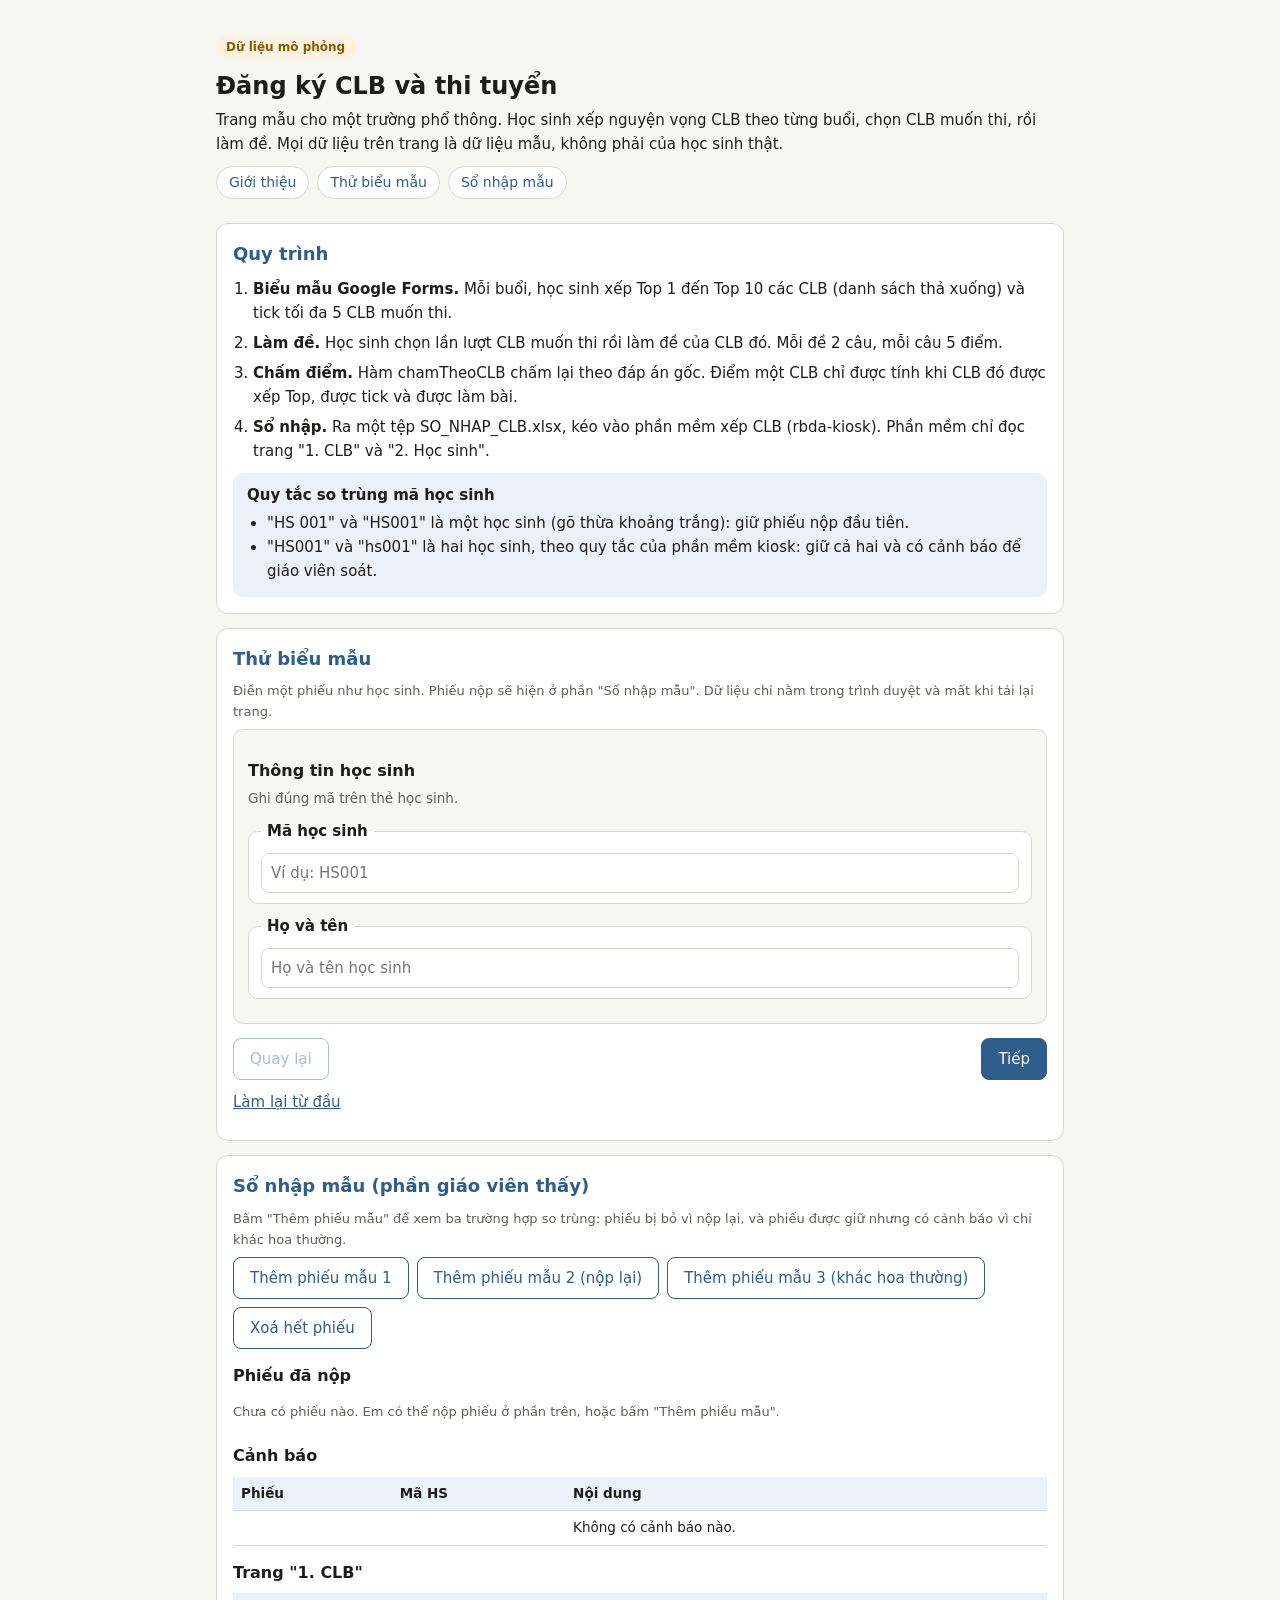
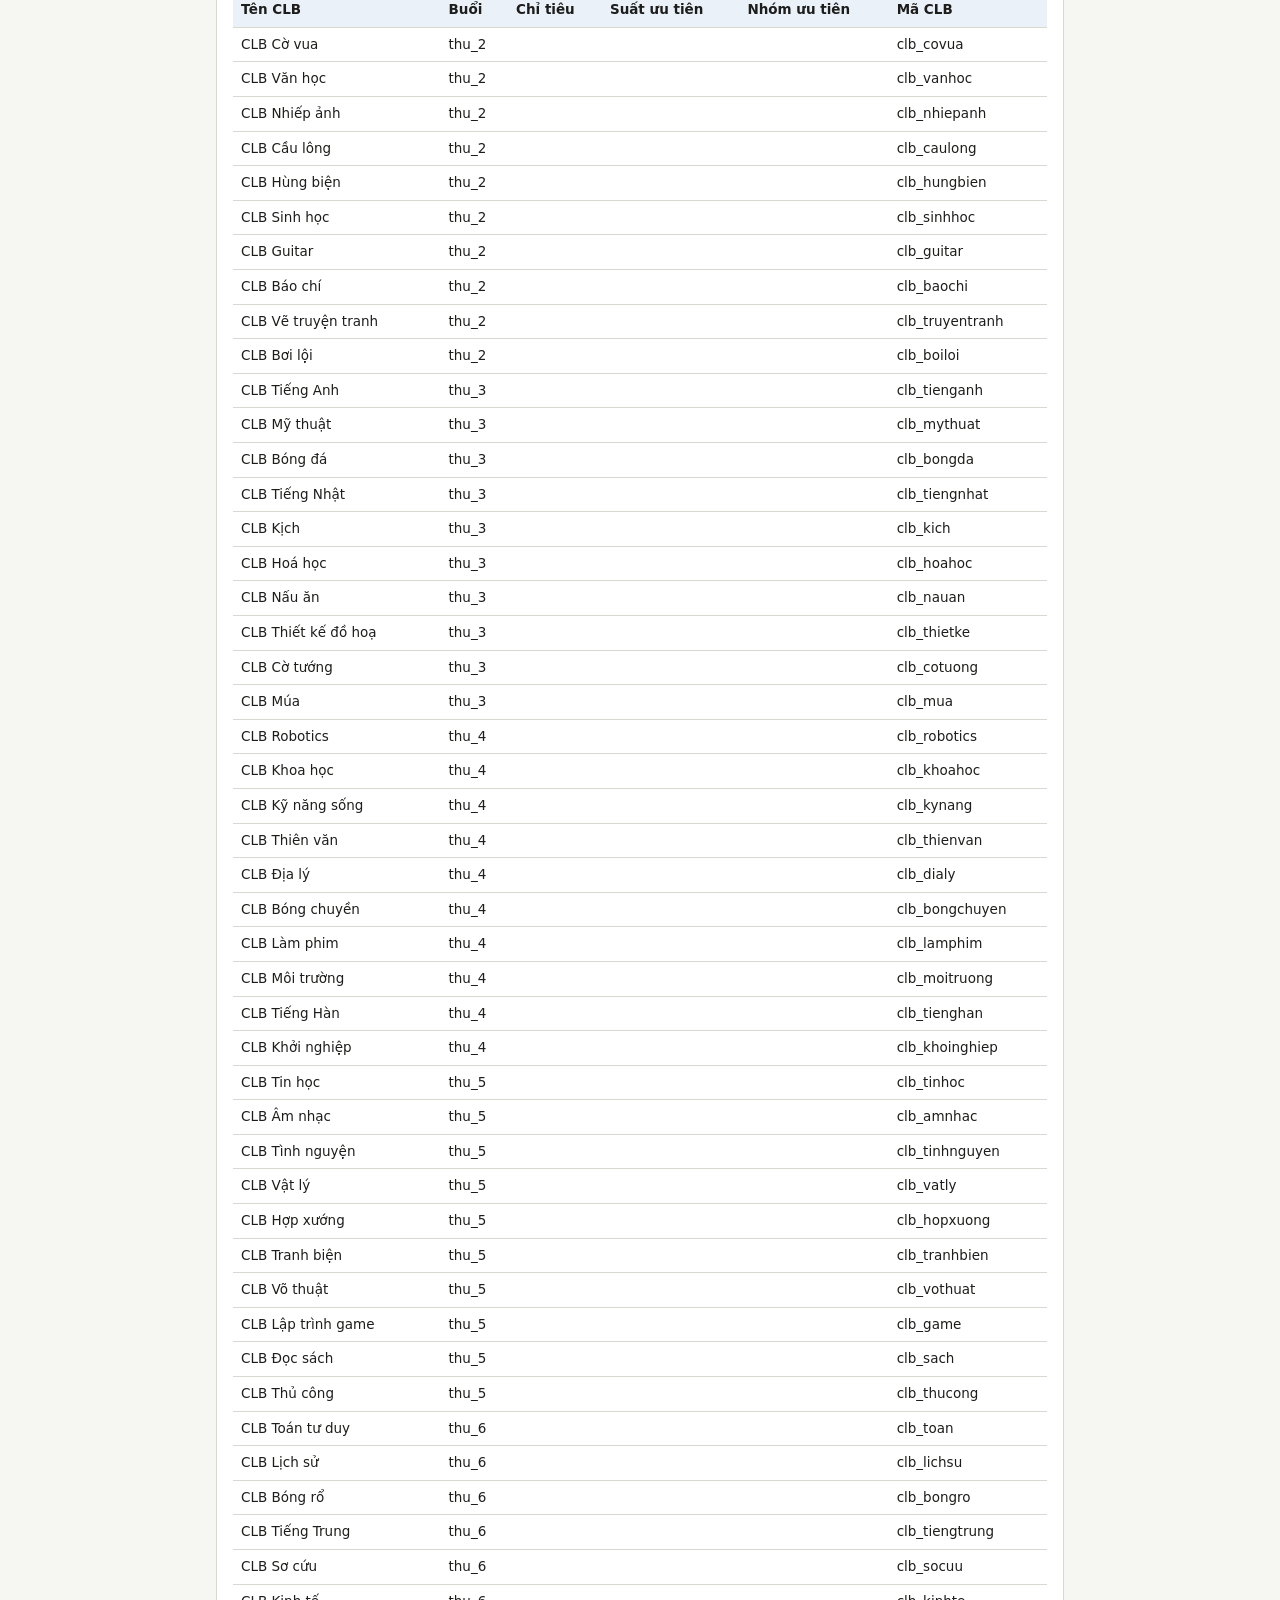
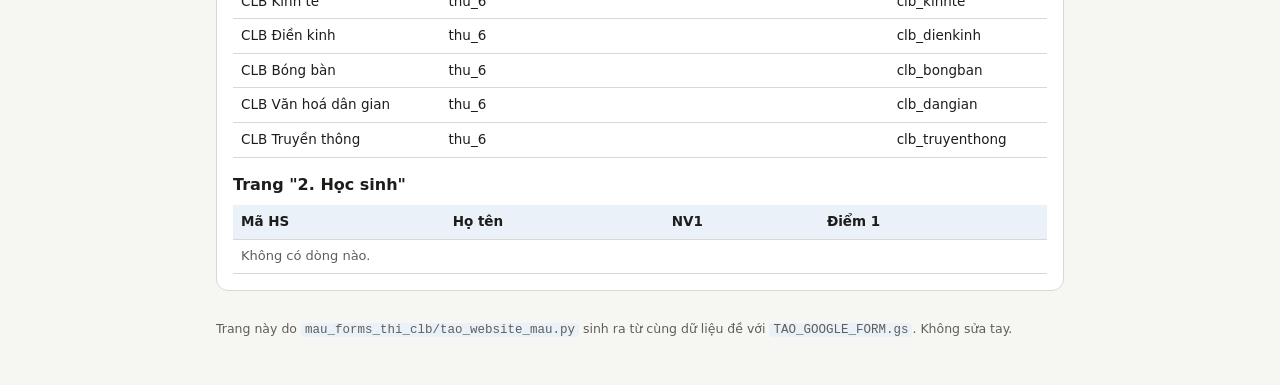
<file: docs/website_mau/index.html>
<!doctype html>
<html lang="vi">
<head>
<meta charset="utf-8">
<meta name="viewport" content="width=device-width, initial-scale=1">
<title>Đăng ký CLB và thi tuyển: trang mẫu</title>
<style>
:root{--bg:#f6f6f3;--fg:#1d1d1b;--muted:#5f5f59;--card:#fff;--line:#d9d9d1;--accent:#2f5d8c;--soft:#eaf1f9;--ok-fg:#1f6b3a;--ok-bg:#e7f4ec;--err-fg:#b42318;--warn-fg:#8a5a00;--warn-bg:#fdf3e1}
@media (prefers-color-scheme: dark){:root:not([data-theme="light"]){--bg:#161716;--fg:#ecebe6;--muted:#a9a9a1;--card:#20211f;--line:#3d3f3b;--accent:#8fb4dd;--soft:#263140;--ok-fg:#9fe0b4;--ok-bg:#1d3326;--err-fg:#ff8a80;--warn-fg:#ffcf8a;--warn-bg:#3a2c1b}}
:root[data-theme="dark"]{--bg:#161716;--fg:#ecebe6;--muted:#a9a9a1;--card:#20211f;--line:#3d3f3b;--accent:#8fb4dd;--soft:#263140;--ok-fg:#9fe0b4;--ok-bg:#1d3326;--err-fg:#ff8a80;--warn-fg:#ffcf8a;--warn-bg:#3a2c1b}
*{box-sizing:border-box}
html,body{margin:0;padding:0}
body{background:var(--bg);color:var(--fg);font:15px/1.6 system-ui,"Segoe UI",Roboto,Arial,sans-serif}
main{max-width:880px;margin:0 auto;padding:16px}
h1{font-size:24px;margin:6px 0 4px;line-height:1.3}
h2{font-size:18px;margin:0 0 8px;color:var(--accent)}
h3{font-size:16px;margin:14px 0 4px}
p{margin:6px 0}
.muted{color:var(--muted);font-size:13px}
.hero{padding:18px 0 6px}
.badge{display:inline-block;font-size:12px;font-weight:600;color:var(--warn-fg);background:var(--warn-bg);padding:2px 10px;border-radius:999px;margin:0 0 6px}
nav.top{display:flex;flex-wrap:wrap;gap:8px;margin:10px 0 4px}
nav.top a{color:var(--accent);text-decoration:none;font-size:14px;border:1px solid var(--line);border-radius:999px;padding:4px 12px;background:var(--card)}
section.card{background:var(--card);border:1px solid var(--line);border-radius:12px;padding:16px;margin:14px 0}
ol.steps{padding-left:20px;margin:6px 0}
ol.steps li{margin:6px 0}
.rules{background:var(--soft);border-radius:10px;padding:10px 14px;margin-top:10px}
.rules ul{margin:4px 0;padding-left:20px}
.pagebox{border:1px solid var(--line);border-radius:10px;padding:14px;background:var(--bg)}
fieldset.q{border:1px solid var(--line);border-radius:10px;padding:10px 12px;margin:10px 0;background:var(--card);min-width:0}
fieldset.q legend{font-weight:600;padding:0 6px}
.help{color:var(--muted);font-size:13.5px;margin:4px 0 8px}
label.opt{display:flex;align-items:flex-start;gap:8px;padding:6px 4px;border-radius:6px;cursor:pointer}
label.opt input{margin-top:5px}
label.rowsel{display:grid;grid-template-columns:70px 1fr;gap:8px;align-items:center;margin:6px 0}
select,input[type=text]{width:100%;font:inherit;padding:7px 9px;border:1px solid var(--line);border-radius:8px;background:var(--card);color:var(--fg)}
.nav{display:flex;flex-wrap:wrap;gap:8px;justify-content:space-between;align-items:center;margin-top:14px}
.btn{font:inherit;padding:8px 16px;border-radius:8px;border:1px solid var(--accent);background:var(--accent);color:#fff;cursor:pointer}
.btn.ghost{background:transparent;color:var(--accent)}
.btn:disabled{opacity:.4;cursor:default}
.linkbtn{background:none;border:none;color:var(--accent);cursor:pointer;font:inherit;padding:4px 0;text-decoration:underline}
.ok{background:var(--ok-bg);color:var(--ok-fg);padding:8px 12px;border-radius:8px;margin-bottom:10px}
.err{color:var(--err-fg);margin:8px 0 0;font-size:14px}
.tablewrap{overflow-x:auto;margin-top:8px;min-width:0}
table{border-collapse:collapse;width:100%;font-size:13.5px}
th,td{text-align:left;vertical-align:top;padding:6px 8px;border-bottom:1px solid var(--line)}
th{background:var(--soft);font-weight:600;white-space:nowrap}
td{word-break:break-word}
.toolbar{display:flex;flex-wrap:wrap;gap:8px;margin:6px 0 10px}
footer{color:var(--muted);font-size:12.5px;padding:14px 0 30px}
code{font-family:ui-monospace,Consolas,monospace;font-size:12.5px;background:var(--soft);padding:0 4px;border-radius:4px}
@media (max-width:480px){main{padding:12px}section.card{padding:12px}h1{font-size:21px}}
</style>
</head>
<body>
<main>
<header class="hero">
  <span class="badge">Dữ liệu mô phỏng</span>
  <h1>Đăng ký CLB và thi tuyển</h1>
  <p>Trang mẫu cho một trường phổ thông. Học sinh xếp nguyện vọng CLB theo từng buổi, chọn CLB muốn thi, rồi làm đề. Mọi dữ liệu trên trang là dữ liệu mẫu, không phải của học sinh thật.</p>
  <nav class="top"><a href="#gioi-thieu">Giới thiệu</a><a href="#thu">Thử biểu mẫu</a><a href="#so-nhap">Sổ nhập mẫu</a></nav>
</header>

<section id="gioi-thieu" class="card">
  <h2>Quy trình</h2>
  <ol class="steps">
    <li><b>Biểu mẫu Google Forms.</b> Mỗi buổi, học sinh xếp Top 1 đến Top 10 các CLB (danh sách thả xuống) và tick tối đa 5 CLB muốn thi.</li>
    <li><b>Làm đề.</b> Học sinh chọn lần lượt CLB muốn thi rồi làm đề của CLB đó. Mỗi đề 2 câu, mỗi câu 5 điểm.</li>
    <li><b>Chấm điểm.</b> Hàm chamTheoCLB chấm lại theo đáp án gốc. Điểm một CLB chỉ được tính khi CLB đó được xếp Top, được tick và được làm bài.</li>
    <li><b>Sổ nhập.</b> Ra một tệp SO_NHAP_CLB.xlsx, kéo vào phần mềm xếp CLB (rbda-kiosk). Phần mềm chỉ đọc trang "1. CLB" và "2. Học sinh".</li>
  </ol>
  <div class="rules">
    <b>Quy tắc so trùng mã học sinh</b>
    <ul>
      <li>"HS 001" và "HS001" là một học sinh (gõ thừa khoảng trắng): giữ phiếu nộp đầu tiên.</li>
      <li>"HS001" và "hs001" là hai học sinh, theo quy tắc của phần mềm kiosk: giữ cả hai và có cảnh báo để giáo viên soát.</li>
    </ul>
  </div>
</section>

<section id="thu" class="card">
  <h2>Thử biểu mẫu</h2>
  <p class="muted">Điền một phiếu như học sinh. Phiếu nộp sẽ hiện ở phần "Sổ nhập mẫu". Dữ liệu chỉ nằm trong trình duyệt và mất khi tải lại trang.</p>
  <div id="form"></div>
</section>

<section id="so-nhap" class="card">
  <h2>Sổ nhập mẫu (phần giáo viên thấy)</h2>
  <p class="muted">Bấm "Thêm phiếu mẫu" để xem ba trường hợp so trùng: phiếu bị bỏ vì nộp lại, và phiếu được giữ nhưng có cảnh báo vì chỉ khác hoa thường.</p>
  <div class="toolbar">
    <button class="btn ghost" data-mau="1">Thêm phiếu mẫu 1</button>
    <button class="btn ghost" data-mau="2">Thêm phiếu mẫu 2 (nộp lại)</button>
    <button class="btn ghost" data-mau="3">Thêm phiếu mẫu 3 (khác hoa thường)</button>
    <button class="btn ghost" id="xoa-het">Xoá hết phiếu</button>
  </div>
  <h3>Phiếu đã nộp</h3>
  <div id="ds-phieu" class="tablewrap"></div>
  <h3>Cảnh báo</h3>
  <div id="canh-bao" class="tablewrap"></div>
  <h3>Trang "1. CLB"</h3>
  <div id="sheet-clb" class="tablewrap"></div>
  <h3>Trang "2. Học sinh"</h3>
  <div id="sheet-hs" class="tablewrap"></div>
</section>

<footer>Trang này do <code>mau_forms_thi_clb/tao_website_mau.py</code> sinh ra từ cùng dữ liệu đề với <code>TAO_GOOGLE_FORM.gs</code>. Không sửa tay.</footer>
</main>
<script>
/*LOGIC-BEGIN*/
const BUOI = [{"ma": "thu_2", "ten": "Thứ Hai", "clubs": [{"id": "clb_covua", "name": "CLB Cờ vua", "de": [{"q": "Quân nào đi theo hình chữ L?", "opts": ["Xe", "Hậu", "Tượng", "Mã"], "dung": "Mã"}, {"q": "Muốn nhập thành thì cần điều kiện nào?", "opts": ["Xe đã di chuyển trước đó", "Vua đang bị chiếu", "Vua chưa từng di chuyển", "Có quân đứng giữa Vua và Xe"], "dung": "Vua chưa từng di chuyển"}]}, {"id": "clb_vanhoc", "name": "CLB Văn học", "de": [{"q": "Truyện Kiều là tác phẩm của ai?", "opts": ["Nguyễn Du", "Nguyễn Trãi", "Nguyễn Đình Chiểu", "Hồ Xuân Hương"], "dung": "Nguyễn Du"}, {"q": "Câu “Mặt trời xuống biển như hòn lửa” dùng biện pháp tu từ nào?", "opts": ["Ẩn dụ", "Nói quá", "Hoán dụ", "So sánh"], "dung": "So sánh"}]}, {"id": "clb_nhiepanh", "name": "CLB Nhiếp ảnh", "de": [{"q": "Số khẩu độ nhỏ (ví dụ f/1.8) nghĩa là gì?", "opts": ["Máy chụp liên tục", "Lỗ mở nhỏ, ít ánh sáng vào", "Lỗ mở lớn, nhiều ánh sáng vào", "Ảnh sẽ thành đen trắng"], "dung": "Lỗ mở lớn, nhiều ánh sáng vào"}, {"q": "Quy tắc một phần ba giúp bức ảnh thế nào?", "opts": ["Ảnh có dung lượng nhỏ hơn", "Pin dùng lâu hơn", "Ảnh sáng hơn", "Bố cục cân đối và dễ nhìn"], "dung": "Bố cục cân đối và dễ nhìn"}]}, {"id": "clb_caulong", "name": "CLB Cầu lông", "de": [{"q": "Một ván cầu lông thường chơi tới bao nhiêu điểm?", "opts": ["11", "15", "25", "21"], "dung": "21"}, {"q": "Quả cầu lông thi đấu thường làm từ lông gì?", "opts": ["Lông cừu", "Lông gà", "Lông ngỗng hoặc lông vịt", "Lông công"], "dung": "Lông ngỗng hoặc lông vịt"}]}, {"id": "clb_hungbien", "name": "CLB Hùng biện", "de": [{"q": "Mở đầu bài nói nên làm gì?", "opts": ["Đọc nguyên văn tờ giấy", "Xin lỗi vì mình nói kém", "Nói thật nhanh cho xong", "Gây chú ý và nêu chủ đề"], "dung": "Gây chú ý và nêu chủ đề"}, {"q": "Khi nói trước đông người nên nhìn vào đâu?", "opts": ["Nhìn người nghe", "Nhắm mắt lại", "Nhìn lên trần nhà", "Nhìn xuống sàn"], "dung": "Nhìn người nghe"}]}, {"id": "clb_sinhhoc", "name": "CLB Sinh học", "de": [{"q": "Bộ phận nào của tế bào chứa vật chất di truyền?", "opts": ["Màng tế bào", "Thành tế bào", "Nhân tế bào", "Không bào"], "dung": "Nhân tế bào"}, {"q": "Hồng cầu có nhiệm vụ chính là gì?", "opts": ["Vận chuyển oxy", "Làm đông máu", "Tiêu hoá thức ăn", "Chống vi khuẩn"], "dung": "Vận chuyển oxy"}]}, {"id": "clb_guitar", "name": "CLB Guitar", "de": [{"q": "Đàn guitar thông thường có mấy dây?", "opts": ["4", "12", "6", "7"], "dung": "6"}, {"q": "Hợp âm Đô trưởng được ký hiệu là gì?", "opts": ["G", "A", "D", "C"], "dung": "C"}]}, {"id": "clb_baochi", "name": "CLB Báo chí", "de": [{"q": "Trước khi đăng một tin, việc cần làm đầu tiên là gì?", "opts": ["Kiểm tra lại nguồn tin", "Xoá tên nguồn tin", "Thêm chi tiết cho hấp dẫn", "Đăng ngay cho nhanh"], "dung": "Kiểm tra lại nguồn tin"}, {"q": "Một bản tin tốt phải trả lời được những câu nào?", "opts": ["Ai, cái gì, ở đâu, khi nào, vì sao, như thế nào", "Chỉ cần trả lời ai", "Chỉ cần trả lời khi nào", "Không cần trả lời câu nào"], "dung": "Ai, cái gì, ở đâu, khi nào, vì sao, như thế nào"}]}, {"id": "clb_truyentranh", "name": "CLB Vẽ truyện tranh", "de": [{"q": "Ô chứa lời nói của nhân vật trong truyện tranh gọi là gì?", "opts": ["Mục lục", "Khung tranh", "Trang bìa", "Bóng thoại"], "dung": "Bóng thoại"}, {"q": "Truyện tranh Nhật Bản thường được gọi là gì?", "opts": ["Ngụ ngôn", "Comic", "Manhwa", "Manga"], "dung": "Manga"}]}, {"id": "clb_boiloi", "name": "CLB Bơi lội", "de": [{"q": "Kiểu bơi nào nằm ngửa trên mặt nước?", "opts": ["Bơi bướm", "Bơi ếch", "Bơi ngửa", "Bơi sải"], "dung": "Bơi ngửa"}, {"q": "Trước khi xuống nước nên làm gì?", "opts": ["Chạy quanh hồ bơi", "Ăn thật no", "Nhảy xuống ngay", "Khởi động kỹ"], "dung": "Khởi động kỹ"}]}]}, {"ma": "thu_3", "ten": "Thứ Ba", "clubs": [{"id": "clb_tienganh", "name": "CLB Tiếng Anh", "de": [{"q": "She ___ to school every day.", "opts": ["goes", "going", "go", "gone"], "dung": "goes"}, {"q": "Từ trái nghĩa với “ancient” là gì?", "opts": ["old", "modern", "huge", "quiet"], "dung": "modern"}]}, {"id": "clb_mythuat", "name": "CLB Mỹ thuật", "de": [{"q": "Ba màu cơ bản trong hội hoạ truyền thống là gì?", "opts": ["Đỏ, vàng, lam", "Đen, trắng, xám", "Cam, tím, lục", "Đỏ, lục, lam"], "dung": "Đỏ, vàng, lam"}, {"q": "Màu bổ túc của màu đỏ là màu nào?", "opts": ["Lục", "Vàng", "Cam", "Tím"], "dung": "Lục"}]}, {"id": "clb_bongda", "name": "CLB Bóng đá", "de": [{"q": "Mỗi đội bóng đá có bao nhiêu cầu thủ trên sân?", "opts": ["9", "10", "11", "12"], "dung": "11"}, {"q": "Cầu thủ nhận thẻ đỏ thì sao?", "opts": ["Chỉ bị nhắc nhở", "Được đá phạt", "Phải rời sân, không được thi đấu tiếp", "Được nghỉ giữa hiệp"], "dung": "Phải rời sân, không được thi đấu tiếp"}]}, {"id": "clb_tiengnhat", "name": "CLB Tiếng Nhật", "de": [{"q": "Bảng chữ Hiragana dùng cho tiếng nước nào?", "opts": ["Tiếng Nhật", "Tiếng Hàn", "Tiếng Trung", "Tiếng Thái"], "dung": "Tiếng Nhật"}, {"q": "“Arigatou” nghĩa là gì?", "opts": ["Cảm ơn", "Xin chào", "Tạm biệt", "Xin lỗi"], "dung": "Cảm ơn"}]}, {"id": "clb_kich", "name": "CLB Kịch", "de": [{"q": "Nhân vật nói một mình để bộc lộ suy nghĩ gọi là gì?", "opts": ["Độc thoại", "Phụ đề", "Đối thoại", "Lời dẫn chuyện"], "dung": "Độc thoại"}, {"q": "Ai là người chỉ đạo diễn viên trong một vở kịch?", "opts": ["Khán giả", "Đạo diễn", "Nhạc công", "Người soát vé"], "dung": "Đạo diễn"}]}, {"id": "clb_hoahoc", "name": "CLB Hoá học", "de": [{"q": "Công thức hoá học của nước là gì?", "opts": ["CO2", "NaCl", "H2O", "O2"], "dung": "H2O"}, {"q": "Dung dịch có độ pH nhỏ hơn 7 là loại gì?", "opts": ["Nước cất", "Axit", "Bazơ", "Trung tính"], "dung": "Axit"}]}, {"id": "clb_nauan", "name": "CLB Nấu ăn", "de": [{"q": "Vì sao phải rửa tay trước khi nấu ăn?", "opts": ["Không cần rửa tay", "Để giữ vệ sinh, an toàn thực phẩm", "Để tay đẹp hơn", "Để nấu nhanh hơn"], "dung": "Để giữ vệ sinh, an toàn thực phẩm"}, {"q": "Thịt sống và đồ ăn chín nên để thế nào?", "opts": ["Để riêng, dùng thớt riêng", "Rửa chung một chậu", "Để chung một thớt", "Trộn lẫn với nhau"], "dung": "Để riêng, dùng thớt riêng"}]}, {"id": "clb_thietke", "name": "CLB Thiết kế đồ hoạ", "de": [{"q": "Hệ màu dùng cho màn hình máy tính là gì?", "opts": ["CMYK", "Pantone", "Đen trắng", "RGB"], "dung": "RGB"}, {"q": "Ảnh vector khác ảnh thường ở điểm nào?", "opts": ["Không in ra được", "Luôn có nhiều màu hơn", "Chỉ có hai màu", "Phóng to không bị vỡ hình"], "dung": "Phóng to không bị vỡ hình"}]}, {"id": "clb_cotuong", "name": "CLB Cờ tướng", "de": [{"q": "Quân Tượng trong cờ tướng có được qua sông không?", "opts": ["Có", "Chỉ khi ăn quân", "Không", "Chỉ ở nước đi đầu"], "dung": "Không"}, {"q": "Quân Mã bị cản khi nào?", "opts": ["Khi gặp quân Tướng", "Khi đi qua sông", "Có quân đứng sát ngay hướng đi", "Có quân ở cuối đường đi"], "dung": "Có quân đứng sát ngay hướng đi"}]}, {"id": "clb_mua", "name": "CLB Múa", "de": [{"q": "Múa sạp là điệu múa nổi tiếng của dân tộc nào?", "opts": ["Dân tộc Khmer", "Dân tộc Thái", "Dân tộc Hoa", "Dân tộc Chăm"], "dung": "Dân tộc Thái"}, {"q": "Khởi động trước khi tập múa giúp gì?", "opts": ["Tránh chấn thương", "Mệt nhanh hơn", "Dễ quên động tác", "Không có tác dụng"], "dung": "Tránh chấn thương"}]}]}, {"ma": "thu_4", "ten": "Thứ Tư", "clubs": [{"id": "clb_robotics", "name": "CLB Robotics", "de": [{"q": "Cảm biến siêu âm trên robot dùng để làm gì?", "opts": ["Đo độ ẩm", "Đo nhiệt độ", "Đo khoảng cách", "Nhận biết màu"], "dung": "Đo khoảng cách"}, {"q": "Vòng lặp trong lập trình dùng để làm gì?", "opts": ["Nối dây điện", "Dừng chương trình", "Xoá biến", "Lặp lại một nhóm lệnh"], "dung": "Lặp lại một nhóm lệnh"}]}, {"id": "clb_khoahoc", "name": "CLB Khoa học", "de": [{"q": "Ở áp suất tiêu chuẩn, nước sôi ở bao nhiêu độ C?", "opts": ["100", "50", "90", "0"], "dung": "100"}, {"q": "Cây xanh tạo chất hữu cơ nhờ ánh sáng qua quá trình nào?", "opts": ["Hô hấp", "Quang hợp", "Thoát hơi nước", "Lên men"], "dung": "Quang hợp"}]}, {"id": "clb_kynang", "name": "CLB Kỹ năng sống", "de": [{"q": "Số điện thoại gọi cứu hoả ở Việt Nam là số nào?", "opts": ["113", "114", "115", "111"], "dung": "114"}, {"q": "Bị lạc ở nơi đông người, em nên làm gì?", "opts": ["Đi theo người lạ", "Đứng yên ở chỗ dễ thấy và nhờ người có trách nhiệm", "Chạy khắp nơi để tìm", "Ngồi khóc và chờ"], "dung": "Đứng yên ở chỗ dễ thấy và nhờ người có trách nhiệm"}]}, {"id": "clb_thienvan", "name": "CLB Thiên văn", "de": [{"q": "Hành tinh nào gần Mặt Trời nhất?", "opts": ["Sao Thuỷ", "Trái Đất", "Sao Kim", "Sao Hoả"], "dung": "Sao Thuỷ"}, {"q": "Trái Đất quay một vòng quanh Mặt Trời mất khoảng bao lâu?", "opts": ["Một năm", "Mười năm", "Một tháng", "Một ngày"], "dung": "Một năm"}]}, {"id": "clb_dialy", "name": "CLB Địa lý", "de": [{"q": "Đỉnh núi cao nhất Việt Nam là đỉnh nào?", "opts": ["Bà Đen", "Lang Biang", "Fansipan", "Tây Côn Lĩnh"], "dung": "Fansipan"}, {"q": "Đường xích đạo chia Trái Đất thành hai phần nào?", "opts": ["Lục địa và đại dương", "Ngày và đêm", "Bán cầu Bắc và bán cầu Nam", "Bán cầu Đông và bán cầu Tây"], "dung": "Bán cầu Bắc và bán cầu Nam"}]}, {"id": "clb_bongchuyen", "name": "CLB Bóng chuyền", "de": [{"q": "Mỗi đội bóng chuyền có mấy người trên sân?", "opts": ["6", "5", "7", "11"], "dung": "6"}, {"q": "Một đội được chạm bóng tối đa mấy lần trước khi đưa bóng qua lưới?", "opts": ["2", "3", "5", "4"], "dung": "3"}]}, {"id": "clb_lamphim", "name": "CLB Làm phim", "de": [{"q": "Kịch bản phân cảnh (vẽ trước từng cảnh) dùng để làm gì?", "opts": ["Chọn nhạc nền", "Tính tiền vé", "Viết phụ đề", "Lên kế hoạch cho từng cảnh quay"], "dung": "Lên kế hoạch cho từng cảnh quay"}, {"q": "Cảnh quay sát khuôn mặt nhân vật gọi là gì?", "opts": ["Cận cảnh", "Toàn cảnh", "Trung cảnh", "Viễn cảnh"], "dung": "Cận cảnh"}]}, {"id": "clb_moitruong", "name": "CLB Môi trường", "de": [{"q": "Loại rác nào sau đây tái chế được?", "opts": ["Thức ăn thừa", "Chai nhựa đã rửa sạch", "Vỏ chuối", "Khăn giấy đã dùng"], "dung": "Chai nhựa đã rửa sạch"}, {"q": "Ngày Môi trường Thế giới là ngày nào?", "opts": ["22 tháng 4", "8 tháng 3", "1 tháng 6", "5 tháng 6"], "dung": "5 tháng 6"}]}, {"id": "clb_tienghan", "name": "CLB Tiếng Hàn", "de": [{"q": "Bảng chữ cái tiếng Hàn gọi là gì?", "opts": ["Kanji", "Hangul", "Pinyin", "Katakana"], "dung": "Hangul"}, {"q": "“Annyeonghaseyo” nghĩa là gì?", "opts": ["Chúc ngủ ngon", "Xin chào", "Tạm biệt", "Cảm ơn"], "dung": "Xin chào"}]}, {"id": "clb_khoinghiep", "name": "CLB Khởi nghiệp", "de": [{"q": "Lợi nhuận được tính thế nào?", "opts": ["Chỉ tính chi phí", "Doanh thu cộng chi phí", "Doanh thu trừ chi phí", "Chỉ tính doanh thu"], "dung": "Doanh thu trừ chi phí"}, {"q": "Khách hàng mục tiêu là ai?", "opts": ["Nhà cung cấp", "Đối thủ cạnh tranh", "Mọi người trên thế giới", "Nhóm người mà sản phẩm hướng tới"], "dung": "Nhóm người mà sản phẩm hướng tới"}]}]}, {"ma": "thu_5", "ten": "Thứ Năm", "clubs": [{"id": "clb_tinhoc", "name": "CLB Tin học", "de": [{"q": "1 byte bằng bao nhiêu bit?", "opts": ["10", "16", "8", "2"], "dung": "8"}, {"q": "Hệ nhị phân dùng những chữ số nào?", "opts": ["A đến F", "0 và 1", "1 và 2", "0 đến 9"], "dung": "0 và 1"}]}, {"id": "clb_amnhac", "name": "CLB Âm nhạc", "de": [{"q": "Có bao nhiêu tên nốt nhạc cơ bản?", "opts": ["7", "12", "5", "8"], "dung": "7"}, {"q": "Một nốt tròn dài bằng mấy nốt đen?", "opts": ["4", "8", "1", "2"], "dung": "4"}]}, {"id": "clb_tinhnguyen", "name": "CLB Tình nguyện", "de": [{"q": "Hoạt động tình nguyện là gì?", "opts": ["Bài tập bắt buộc có điểm", "Hoạt động quảng cáo", "Tự nguyện giúp cộng đồng, không nhận tiền công", "Làm thêm có lương"], "dung": "Tự nguyện giúp cộng đồng, không nhận tiền công"}, {"q": "Quyên góp quần áo cũ thì nên làm gì?", "opts": ["Góp cả đồ đã rách nát", "Nhét chung vào một túi", "Để nguyên đồ bẩn", "Giặt sạch và phân loại trước"], "dung": "Giặt sạch và phân loại trước"}]}, {"id": "clb_vatly", "name": "CLB Vật lý", "de": [{"q": "Đơn vị đo điện trở là gì?", "opts": ["Oát", "Vôn", "Ôm", "Ampe"], "dung": "Ôm"}, {"q": "Ánh sáng đi nhanh nhất trong môi trường nào?", "opts": ["Chân không", "Kim loại", "Nước", "Thuỷ tinh"], "dung": "Chân không"}]}, {"id": "clb_hopxuong", "name": "CLB Hợp xướng", "de": [{"q": "Giọng nữ cao nhất trong hợp xướng gọi là gì?", "opts": ["Soprano", "Alto", "Tenor", "Bass"], "dung": "Soprano"}, {"q": "Giọng nam trầm nhất gọi là gì?", "opts": ["Tenor", "Bass", "Alto", "Soprano"], "dung": "Bass"}]}, {"id": "clb_tranhbien", "name": "CLB Tranh biện", "de": [{"q": "Một lập luận tốt cần có những gì?", "opts": ["Chỉ cần cảm xúc", "Nói thật to", "Chê bai người khác", "Luận điểm, dẫn chứng và giải thích"], "dung": "Luận điểm, dẫn chứng và giải thích"}, {"q": "Khi phản bác, em nên nhắm vào đâu?", "opts": ["Trường của đối phương", "Lập luận của đối phương", "Ngoại hình đối phương", "Giọng nói đối phương"], "dung": "Lập luận của đối phương"}]}, {"id": "clb_vothuat", "name": "CLB Võ thuật", "de": [{"q": "Vovinam là võ thuật của nước nào?", "opts": ["Hàn Quốc", "Nhật Bản", "Thái Lan", "Việt Nam"], "dung": "Việt Nam"}, {"q": "Karate bắt nguồn từ nước nào?", "opts": ["Hàn Quốc", "Trung Quốc", "Brazil", "Nhật Bản"], "dung": "Nhật Bản"}]}, {"id": "clb_game", "name": "CLB Lập trình game", "de": [{"q": "Scratch là gì?", "opts": ["Một hệ điều hành", "Một trình duyệt web", "Công cụ lập trình bằng cách kéo thả khối lệnh", "Một máy chơi game"], "dung": "Công cụ lập trình bằng cách kéo thả khối lệnh"}, {"q": "Biến trong lập trình dùng để làm gì?", "opts": ["Nối mạng", "Lưu một giá trị để dùng lại", "Vẽ hình tròn", "Tắt máy tính"], "dung": "Lưu một giá trị để dùng lại"}]}, {"id": "clb_sach", "name": "CLB Đọc sách", "de": [{"q": "Truyện ngắn “Lão Hạc” là của ai?", "opts": ["Tô Hoài", "Nam Cao", "Thạch Lam", "Kim Lân"], "dung": "Nam Cao"}, {"q": "“Dế Mèn phiêu lưu ký” là của ai?", "opts": ["Xuân Diệu", "Tô Hoài", "Nam Cao", "Nguyễn Nhật Ánh"], "dung": "Tô Hoài"}]}, {"id": "clb_thucong", "name": "CLB Thủ công", "de": [{"q": "Nghệ thuật gấp giấy của Nhật Bản gọi là gì?", "opts": ["Bonsai", "Sushi", "Ikebana", "Origami"], "dung": "Origami"}, {"q": "Keo nến thường dùng với dụng cụ nào?", "opts": ["Máy khâu", "Thước kẻ", "Kéo", "Súng bắn keo"], "dung": "Súng bắn keo"}]}]}, {"ma": "thu_6", "ten": "Thứ Sáu", "clubs": [{"id": "clb_toan", "name": "CLB Toán tư duy", "de": [{"q": "Số tiếp theo của dãy 2, 4, 8, 16 là gì?", "opts": ["18", "32", "24", "20"], "dung": "32"}, {"q": "Lớp có 30 học sinh, 40% là nữ. Lớp có bao nhiêu bạn nữ?", "opts": ["18", "14", "10", "12"], "dung": "12"}]}, {"id": "clb_lichsu", "name": "CLB Lịch sử", "de": [{"q": "Chiến thắng Điện Biên Phủ diễn ra năm nào?", "opts": ["1954", "1975", "1945", "1968"], "dung": "1954"}, {"q": "Ngô Quyền đánh thắng quân Nam Hán trên sông nào?", "opts": ["Sông Hương", "Sông Như Nguyệt", "Sông Hồng", "Sông Bạch Đằng"], "dung": "Sông Bạch Đằng"}]}, {"id": "clb_bongro", "name": "CLB Bóng rổ", "de": [{"q": "Một cú ném từ ngoài vạch ba điểm được mấy điểm?", "opts": ["3", "4", "2", "1"], "dung": "3"}, {"q": "Mỗi đội bóng rổ có mấy người trên sân?", "opts": ["5", "11", "7", "6"], "dung": "5"}]}, {"id": "clb_tiengtrung", "name": "CLB Tiếng Trung", "de": [{"q": "Cách ghi âm tiếng Trung bằng chữ cái Latinh gọi là gì?", "opts": ["Kanji", "Romaji", "Pinyin", "Hangul"], "dung": "Pinyin"}, {"q": "“Nǐ hǎo” nghĩa là gì?", "opts": ["Xin chào", "Cảm ơn", "Tạm biệt", "Xin lỗi"], "dung": "Xin chào"}]}, {"id": "clb_socuu", "name": "CLB Sơ cứu", "de": [{"q": "Số điện thoại cấp cứu y tế ở Việt Nam là số nào?", "opts": ["114", "115", "116", "113"], "dung": "115"}, {"q": "Bị bỏng nhẹ thì nên làm gì trước tiên?", "opts": ["Bôi kem đánh răng", "Chườm đá thật lâu", "Chọc vỡ chỗ phồng", "Xả nước mát lên chỗ bỏng"], "dung": "Xả nước mát lên chỗ bỏng"}]}, {"id": "clb_kinhte", "name": "CLB Kinh tế", "de": [{"q": "Lạm phát là gì?", "opts": ["Giá cả nói chung tăng lên theo thời gian", "Giá cả nói chung giảm xuống", "Lương tăng gấp đôi", "Ngân hàng đóng cửa"], "dung": "Giá cả nói chung tăng lên theo thời gian"}, {"q": "Tiết kiệm là gì?", "opts": ["Để dành một phần tiền kiếm được", "Đi vay tiền", "Mua thật nhiều đồ", "Tiêu hết số tiền có"], "dung": "Để dành một phần tiền kiếm được"}]}, {"id": "clb_dienkinh", "name": "CLB Điền kinh", "de": [{"q": "Cự ly chạy ngắn phổ biến nhất là bao nhiêu?", "opts": ["42 km", "10 km", "100 m", "5 km"], "dung": "100 m"}, {"q": "Chạy marathon dài khoảng bao nhiêu?", "opts": ["42 km", "10 km", "21 km", "100 km"], "dung": "42 km"}]}, {"id": "clb_bongban", "name": "CLB Bóng bàn", "de": [{"q": "Một ván bóng bàn chơi tới mấy điểm?", "opts": ["11", "15", "21", "25"], "dung": "11"}, {"q": "Bóng bàn còn được gọi là gì?", "opts": ["Bóng ném", "Cầu mây", "Ping pong", "Quần vợt"], "dung": "Ping pong"}]}, {"id": "clb_dangian", "name": "CLB Văn hoá dân gian", "de": [{"q": "Tết Trung thu vào ngày nào âm lịch?", "opts": ["Mùng 5 tháng Năm", "Rằm tháng Giêng", "Rằm tháng Tám", "Mùng 1 tháng Giêng"], "dung": "Rằm tháng Tám"}, {"q": "Bánh chưng gắn với dịp nào?", "opts": ["Rằm tháng Bảy", "Tết Trung thu", "Tết Đoan ngọ", "Tết Nguyên đán"], "dung": "Tết Nguyên đán"}]}, {"id": "clb_truyenthong", "name": "CLB Truyền thông", "de": [{"q": "Muốn dùng ảnh của người khác thì cần làm gì?", "opts": ["Đổi màu ảnh là được", "Xin phép và ghi nguồn", "Cứ dùng, không cần hỏi", "Cắt bỏ tên tác giả"], "dung": "Xin phép và ghi nguồn"}, {"q": "Bài đăng cho trang của trường nên thế nào?", "opts": ["Đăng tin chưa kiểm tra", "Rõ ràng, đúng thông tin, lời lẽ lịch sự", "Càng nhiều chữ viết tắt càng tốt", "Dùng ảnh mờ cho nhanh"], "dung": "Rõ ràng, đúng thông tin, lời lẽ lịch sự"}]}]}];
const DIEM_CAU = 5, TRAN_THI = 5;
const CO_BUOI = "Có", KHONG_BUOI = "Không, em bận buổi này";
const KHONG_THI = "Em không thi CLB nào buổi này";
const DUNG = "Em không thi thêm CLB nào buổi này";
const BO_TRONG = "(Bỏ trống)";

function nhan(c){ return c.name + ' (' + c.id + ')'; }
function maClb(v){ const m = String(v == null ? '' : v).match(/\(([A-Za-z0-9_]+)\)\s*$/); return m ? m[1] : ''; }
function chuanHoa(s){ return String(s == null ? '' : s).trim().replace(/\s+/g, ' ').toLowerCase(); }

function docTopPhieu(d, tl){
  const ds = []; let coThaXuong = false;
  d.clubs.forEach(function(_, k){
    const ma = d.ma + '-top-' + (k + 1);
    if(!(ma in tl)) return;
    coThaXuong = true;
    const id = maClb(tl[ma]);
    if(id) ds.push({id: id, top: k + 1});
  });
  return coThaXuong ? ds : [];
}

function chamTheoCLB(phieuList){
  const daCo = {}, daThuong = {}, hocSinh = [], canhBao = [];
  phieuList.forEach(function(tl, i){
    const sid = String(tl.student_id || '').trim();
    const khoa = sid.replace(/\s+/g, '');
    const dong = 'Phiếu thứ ' + (i + 1);
    if(!sid){ canhBao.push([dong, '', 'Không có mã học sinh, bỏ cả phiếu']); return; }
    if(daCo[khoa]){ canhBao.push([dong, sid, 'Nộp lần nữa. Bỏ phiếu này, giữ phiếu đầu (' + daCo[khoa] + ')']); return; }
    daCo[khoa] = dong;
    const chuThuong = sid.toLowerCase();
    if(daThuong[chuThuong] && daThuong[chuThuong] !== sid){
      canhBao.push([dong, sid, 'Chỉ khác hoa thường với mã ' + daThuong[chuThuong] + ' đã nộp: giữ cả hai, nên soát.']);
    } else {
      daThuong[chuThuong] = sid;
    }
    const hs = {sid: sid, ten: String(tl.name || '').trim(), nv: {}, diem: {}, thi: []};
    BUOI.forEach(function(d){
      if(tl['di-' + d.ma] !== CO_BUOI) return;
      const top = docTopPhieu(d, tl);
      let truoc = 0; const topCua = {}; const nv = [];
      top.forEach(function(x){
        if(x.top !== truoc + 1){
          canhBao.push([dong, sid, d.ten + ': bỏ trống Top ' + (truoc + 1) + ' nhưng có chọn Top ' + x.top + ', đã dồn lên.']);
        }
        truoc = x.top;
        if(topCua[x.id]){
          canhBao.push([dong, sid, d.ten + ': chọn ' + x.id + ' ở cả Top ' + topCua[x.id] + ' và Top ' + x.top + ', giữ Top ' + topCua[x.id] + '.']);
          return;
        }
        topCua[x.id] = x.top; nv.push(x.id);
      });
      if(!nv.length) canhBao.push([dong, sid, d.ten + ': đăng ký buổi nhưng không xếp CLB nào.']);
      hs.nv[d.ma] = nv;

      const daTick = {};
      [].concat(tl['chon-' + d.ma] || []).forEach(function(v){ const m = maClb(v); if(m) daTick[m] = true; });
      const daLam = {};
      [tl['thi-' + d.ma]].concat(d.clubs.map(function(c){ return tl['thi-sau-' + c.id]; })).forEach(function(v){
        const id = maClb(v); if(id) daLam[id] = true;
      });

      let soThi = 0;
      d.clubs.forEach(function(c){
        if(!daLam[c.id]){
          if(daTick[c.id]) canhBao.push([dong, sid, d.ten + ': tick ' + c.name + ' nhưng không làm bài.']);
          return;
        }
        if(!daTick[c.id]){
          canhBao.push([dong, sid, d.ten + ': làm bài ' + c.name + ' nhưng không tick ở câu chọn CLB thi, không tính điểm.']);
          return;
        }
        if(nv.indexOf(c.id) < 0){
          canhBao.push([dong, sid, d.ten + ': làm bài ' + c.name + ' nhưng không chọn CLB này ở Top nào, không tính điểm.']);
          return;
        }
        if(soThi >= TRAN_THI){
          canhBao.push([dong, sid, d.ten + ': quá ' + TRAN_THI + ' CLB, bỏ bài ' + c.name + '.']);
          return;
        }
        soThi++;
        let dung = 0;
        c.de.forEach(function(q, j){ if(chuanHoa(tl[c.id + '-' + (j + 1)]) === chuanHoa(q.dung)) dung++; });
        hs.diem[c.id] = dung * DIEM_CAU;
        hs.thi.push(c.id);
      });
    });
    hocSinh.push(hs);
  });

  const tenClb = {}, daDung = {};
  BUOI.forEach(function(d){ d.clubs.forEach(function(c){
    let ten = c.name;
    if(daDung[ten.toLowerCase()]) ten = c.name + ' (' + d.ten + ')';
    if(daDung[ten.toLowerCase()]) ten = c.name + ' (' + c.id + ')';
    daDung[ten.toLowerCase()] = true;
    tenClb[c.id] = ten;
  }); });
  const soNv = Math.max.apply(null, [1].concat(hocSinh.map(function(h){
    return BUOI.reduce(function(n, d){ return n + (h.nv[d.ma] || []).length; }, 0);
  })));
  const tHs = ['Mã HS', 'Họ tên'];
  for(let i = 1; i <= soNv; i++) tHs.push('NV' + i, 'Điểm ' + i);
  const soHs = [tHs].concat(hocSinh.map(function(h){
    const row = [h.sid, h.ten];
    BUOI.forEach(function(d){
      (h.nv[d.ma] || []).forEach(function(id){
        row.push(tenClb[id] || id, h.diem.hasOwnProperty(id) ? h.diem[id] : '');
      });
    });
    while(row.length < tHs.length) row.push('');
    return row;
  }));
  const soClb = [['Tên CLB', 'Buổi', 'Chỉ tiêu', 'Suất ưu tiên', 'Nhóm ưu tiên', 'Mã CLB']];
  BUOI.forEach(function(d){ d.clubs.forEach(function(c){ soClb.push([tenClb[c.id], d.ma, '', '', '', c.id]); }); });
  const canh = [['Phiếu', 'Mã HS', 'Nội dung']].concat(canhBao.length ? canhBao : [['', '', 'Không có cảnh báo nào.']]);
  return {clb: soClb, hs: soHs, canh: canh};
}
/*LOGIC-END*/

const TRO_GIUP = {"top": "Top 1 là CLB em thích nhất. Bấm vào từng Top để chọn CLB trong danh sách. Mỗi CLB chỉ chọn một lần. Không muốn thêm thì để (Bỏ trống). Muốn CLB được chấm điểm: xếp CLB đó ở một Top, tick ở ô bên dưới, rồi làm bài thi.", "tick": "Không thi CLB nào thì bỏ trống. CLB được chấm điểm khi vừa được xếp ở một Top, vừa được tick ở đây, và vừa được làm bài.", "chon_dau": "Chọn CLB đứng trên cùng (đứng đầu trong danh sách) trong số các CLB em đã tick. Không thi CLB nào thì chọn \"Em không thi CLB nào buổi này\". Làm xong thì chỉ chọn được CLB đứng sau.", "thi_sau": "Chỉ hiện các CLB đứng sau CLB vừa làm. Chọn CLB em đã tick tiếp theo; hết rồi thì chọn Không thi thêm."};

(function(){
  'use strict';
  function $(s){ return document.querySelector(s); }
  function esc(s){
    return String(s == null ? '' : s).replace(/[&<>"']/g, function(c){
      return {'&': '&amp;', '<': '&lt;', '>': '&gt;', '"': '&quot;', "'": '&#39;'}[c];
    });
  }

  // Lập trang theo đúng thứ tự của taoBieuMau: mỗi buổi là trang buổi, trang xếp hạng,
  // trang chọn đầu, rồi mỗi CLB có đề là một trang đề và (trừ CLB cuối) một trang "tiếp theo".
  const TRANG = [{loai: 'info'}];
  const NGAY = [];
  BUOI.forEach(function(d, k){
    const coThi = d.clubs.filter(function(c){ return c.de.length; });
    const ng = {d: d, k: k, coThi: coThi, iDi: 0, iTop: 0, iFirst: -1, iExam: [], iTiep: []};
    ng.iDi = TRANG.push({loai: 'di', k: k}) - 1;
    ng.iTop = TRANG.push({loai: 'top', k: k}) - 1;
    if(coThi.length){
      ng.iFirst = TRANG.push({loai: 'first', k: k}) - 1;
      coThi.forEach(function(c, i){
        ng.iExam.push(TRANG.push({loai: 'exam', k: k, i: i}) - 1);
        ng.iTiep.push(i + 1 < coThi.length ? TRANG.push({loai: 'tiep', k: k, i: i}) - 1 : -1);
      });
    }
    NGAY.push(ng);
  });
  TRANG.push({loai: 'nop'});
  const IDX_NOP = TRANG.length - 1;
  function tiepNgay(k){ return k + 1 < NGAY.length ? NGAY[k + 1].iDi : IDX_NOP; }

  const PHIEU = [];
  function moi(thongBao){ return {cur: 0, path: [0], ans: {}, loi: '', thongBao: thongBao || ''}; }
  let st = moi();

  // Trang kế tiếp khi bấm Tiếp, theo câu trả lời hiện có (-1 nếu chưa đủ).
  function sang(idx){
    const p = TRANG[idx], a = st.ans;
    if(p.loai === 'info') return NGAY[0].iDi;
    const ng = NGAY[p.k], ma = ng.d.ma;
    if(p.loai === 'di') return a['di-' + ma] === CO_BUOI ? ng.iTop : tiepNgay(p.k);
    if(p.loai === 'top') return ng.coThi.length ? ng.iFirst : tiepNgay(p.k);
    if(p.loai === 'first'){
      const v = a['thi-' + ma];
      if(v === KHONG_THI) return tiepNgay(p.k);
      const j = ng.coThi.findIndex(function(c){ return nhan(c) === v; });
      return j < 0 ? -1 : ng.iExam[j];
    }
    if(p.loai === 'exam') return ng.iTiep[p.i] >= 0 ? ng.iTiep[p.i] : tiepNgay(p.k);
    if(p.loai === 'tiep'){
      const v = a['thi-sau-' + ng.coThi[p.i].id];
      if(v === DUNG) return tiepNgay(p.k);
      const j = ng.coThi.findIndex(function(c){ return nhan(c) === v; });
      return j < 0 ? -1 : ng.iExam[j];
    }
    return -1;
  }

  function thieu(idx){
    const p = TRANG[idx], a = st.ans;
    if(p.loai === 'info'){
      if(!a.student_id) return 'Em cần ghi mã học sinh.';
      if(!a.name) return 'Em cần ghi họ và tên.';
      return '';
    }
    if(p.loai === 'di') return a['di-' + NGAY[p.k].d.ma] ? '' : 'Em cần chọn có hoặc không.';
    if(p.loai === 'first') return a['thi-' + NGAY[p.k].d.ma] ? '' : 'Em cần chọn một CLB, hoặc chọn Không thi.';
    if(p.loai === 'exam'){
      const c = NGAY[p.k].coThi[p.i];
      for(let j = 0; j < c.de.length; j++){
        if(!a[c.id + '-' + (j + 1)]) return 'Em cần trả lời đủ các câu của đề.';
      }
      return '';
    }
    if(p.loai === 'tiep') return a['thi-sau-' + NGAY[p.k].coThi[p.i].id] ? '' : 'Em cần chọn một lựa chọn.';
    return '';
  }

  // Các khoá câu trả lời của một trang (để chỉ gửi những trang đã đi qua).
  function keysOf(idx){
    const p = TRANG[idx];
    if(p.loai === 'info') return ['student_id', 'name'];
    if(p.loai === 'nop') return [];
    const ng = NGAY[p.k], ma = ng.d.ma;
    if(p.loai === 'di') return ['di-' + ma];
    if(p.loai === 'top'){
      const ks = ng.d.clubs.map(function(_, k){ return ma + '-top-' + (k + 1); });
      if(ng.coThi.length) ks.push('chon-' + ma);
      return ks;
    }
    if(p.loai === 'first') return ['thi-' + ma];
    if(p.loai === 'exam'){
      const c = ng.coThi[p.i];
      return c.de.map(function(_, j){ return c.id + '-' + (j + 1); });
    }
    if(p.loai === 'tiep') return ['thi-sau-' + ng.coThi[p.i].id];
    return [];
  }

  function head(t, sub){ return '<h3>' + esc(t) + '</h3>' + (sub ? '<p class="help">' + esc(sub) + '</p>' : ''); }

  function radios(key, legend, opts){
    let h = '<fieldset class="q"><legend>' + esc(legend) + '</legend>';
    opts.forEach(function(o){
      h += '<label class="opt"><input type="radio" name="' + esc(key) + '" data-key="' + esc(key) + '" value="' + esc(o) + '"' +
        (st.ans[key] === o ? ' checked' : '') + '><span>' + esc(o) + '</span></label>';
    });
    return h + '</fieldset>';
  }

  function oText(key, legend, placeholder){
    return '<fieldset class="q"><legend>' + esc(legend) + '</legend><input type="text" data-key="' + esc(key) +
      '" value="' + esc(st.ans[key] || '') + '" placeholder="' + esc(placeholder) + '" autocomplete="off"></fieldset>';
  }

  function tomTat(){
    const dong = [];
    st.path.forEach(function(idx){
      const p = TRANG[idx];
      if(p.loai === 'nop') return;
      if(p.loai === 'info'){
        dong.push(['Học sinh', (st.ans.name || '') + ' (' + (st.ans.student_id || '') + ')']);
        return;
      }
      const ng = NGAY[p.k];
      if(p.loai === 'di'){
        dong.push([ng.d.ten, st.ans['di-' + ng.d.ma] === CO_BUOI ? 'Có sinh hoạt' : 'Bận buổi này']);
      } else if(p.loai === 'top'){
        const tops = ng.d.clubs.map(function(_, k){ return [k + 1, st.ans[ng.d.ma + '-top-' + (k + 1)]]; })
          .filter(function(x){ return x[1] && x[1] !== BO_TRONG; });
        dong.push([ng.d.ten + ': xếp Top', tops.length ? tops.map(function(x){ return 'Top ' + x[0] + ': ' + x[1]; }).join('; ') : 'Không xếp CLB nào']);
        if(ng.coThi.length){
          const chon = st.ans['chon-' + ng.d.ma] || [];
          dong.push([ng.d.ten + ': CLB muốn thi', chon.length ? chon.join('; ') : 'Không thi CLB nào']);
        }
      } else if(p.loai === 'first'){
        dong.push([ng.d.ten + ': thi trước', st.ans['thi-' + ng.d.ma] || '']);
      } else if(p.loai === 'exam'){
        const c = ng.coThi[p.i];
        const da = c.de.filter(function(_, j){ return st.ans[c.id + '-' + (j + 1)]; }).length;
        dong.push(['Đề ' + c.name, 'Đã trả lời ' + da + '/' + c.de.length + ' câu']);
      } else if(p.loai === 'tiep'){
        dong.push([ng.d.ten + ': thi tiếp theo', st.ans['thi-sau-' + ng.coThi[p.i].id] || '']);
      }
    });
    return bang(['Mục', 'Lựa chọn'], dong);
  }

  function noiDung(p){
    if(p.loai === 'info') return head('Thông tin học sinh', 'Ghi đúng mã trên thẻ học sinh.') +
      oText('student_id', 'Mã học sinh', 'Ví dụ: HS001') + oText('name', 'Họ và tên', 'Họ và tên học sinh');
    if(p.loai === 'nop') return head('Xem lại phiếu', 'Đây là các lựa chọn của em. Bấm "Nộp phiếu" để gửi.') + tomTat();
    const ng = NGAY[p.k];
    if(p.loai === 'di') return head(ng.d.ten, 'Buổi này em có đăng ký sinh hoạt không?') +
      radios('di-' + ng.d.ma, 'Em có đăng ký sinh hoạt ' + ng.d.ten + ' không?', [CO_BUOI, KHONG_BUOI]);
    if(p.loai === 'top'){
      let h = head(ng.d.ten + ': nguyện vọng và chọn CLB thi', TRO_GIUP.top);
      const cacNhan = [BO_TRONG].concat(ng.d.clubs.map(nhan));
      ng.d.clubs.forEach(function(_, k){
        const key = ng.d.ma + '-top-' + (k + 1);
        h += '<label class="rowsel"><span>Top ' + (k + 1) + '</span><select data-key="' + esc(key) + '">' +
          '<option value="">Chọn CLB</option>' +
          cacNhan.map(function(o){ return '<option value="' + esc(o) + '"' + (st.ans[key] === o ? ' selected' : '') + '>' + esc(o) + '</option>'; }).join('') +
          '</select></label>';
      });
      if(ng.coThi.length){
        const dang = st.ans['chon-' + ng.d.ma] || [];
        h += '<fieldset class="q"><legend>Chọn các CLB em muốn thi ' + esc(ng.d.ten) + ' (tối đa ' + TRAN_THI + ')</legend>' +
          '<p class="help">' + esc(TRO_GIUP.tick) + '</p>';
        ng.coThi.forEach(function(c){
          const o = nhan(c);
          h += '<label class="opt"><input type="checkbox" data-chon="1" data-key="chon-' + esc(ng.d.ma) + '" value="' + esc(o) + '"' +
            (dang.indexOf(o) >= 0 ? ' checked' : '') + '><span>' + esc(o) + '</span></label>';
        });
        h += '</fieldset>';
      }
      return h;
    }
    if(p.loai === 'first') return head(ng.d.ten + ': làm bài thi', TRO_GIUP.chon_dau) +
      radios('thi-' + ng.d.ma, 'Em thi CLB nào trước? Chọn một CLB em đã tick. Làm xong sẽ được chọn CLB tiếp theo.',
        ng.coThi.map(nhan).concat([KHONG_THI]));
    if(p.loai === 'exam'){
      const c = ng.coThi[p.i];
      let h = head('Đề thi ' + c.name, 'Mỗi câu ' + DIEM_CAU + ' điểm. Trả lời đủ các câu để sang bước tiếp theo.');
      c.de.forEach(function(q, j){ h += radios(c.id + '-' + (j + 1), q.q, q.opts); });
      return h;
    }
    if(p.loai === 'tiep'){
      const c = ng.coThi[p.i];
      return head(ng.d.ten + ': CLB tiếp theo', TRO_GIUP.thi_sau) +
        radios('thi-sau-' + c.id, 'Em thi CLB nào tiếp theo? Chỉ còn các CLB đứng sau ' + c.name + ' trong danh sách.',
          ng.coThi.slice(p.i + 1).map(nhan).concat([DUNG]));
    }
    return '';
  }

  function render(){
    const p = TRANG[st.cur];
    let h = st.thongBao ? '<div class="ok">' + esc(st.thongBao) + '</div>' : '';
    h += '<div class="pagebox">' + noiDung(p) + '</div>';
    h += '<div class="nav"><button class="btn ghost" id="quay"' + (st.path.length < 2 ? ' disabled' : '') + '>Quay lại</button>';
    h += '<div>' + (p.loai === 'nop' ? '<button class="btn" id="nop">Nộp phiếu</button>' : '<button class="btn" id="tiep">Tiếp</button>') + '</div></div>';
    h += st.loi ? '<p class="err">' + esc(st.loi) + '</p>' : '';
    h += '<p><button class="linkbtn" id="lam-lai">Làm lại từ đầu</button></p>';
    $('#form').innerHTML = h;
  }

  function tiepTrang(){
    const loi = thieu(st.cur);
    if(loi){ st.loi = loi; render(); return; }
    const nx = sang(st.cur);
    if(nx < 0){ st.loi = 'Em hãy chọn lại lựa chọn ở trang này.'; render(); return; }
    st.cur = nx; st.path.push(nx); st.loi = ''; st.thongBao = '';
    render();
    $('#thu').scrollIntoView({behavior: 'smooth', block: 'start'});
  }

  function nopPhieu(){
    const phieu = {};
    st.path.forEach(function(idx){
      keysOf(idx).forEach(function(k){ if(st.ans[k] !== undefined) phieu[k] = st.ans[k]; });
    });
    PHIEU.push(phieu);
    st = moi('Đã nộp phiếu của ' + (phieu.name || 'học sinh') + '. Cảm ơn em.');
    render();
    renderSo();
  }

  function onChange(e){
    const el = e.target;
    if(!el || !el.getAttribute || !el.getAttribute('data-key')) return;
    if(e.type === 'input' && el.type !== 'text') return;
    if(e.type === 'change' && el.type === 'text') return;
    const key = el.getAttribute('data-key');
    if(el.type === 'checkbox'){
      const cac = Array.prototype.slice.call(document.querySelectorAll('input[type=checkbox][data-key="' + key + '"]:checked'))
        .map(function(x){ return x.value; });
      if(cac.length > TRAN_THI){
        el.checked = false;
        st.loi = 'Chỉ được tick tối đa ' + TRAN_THI + ' CLB.';
        render();
        return;
      }
      if(cac.length) st.ans[key] = cac; else delete st.ans[key];
      st.loi = '';
      render();
      return;
    }
    if(el.value === '') delete st.ans[key]; else st.ans[key] = el.value;
    st.loi = '';
    if(el.type !== 'text') render();
  }

  $('#form').addEventListener('change', onChange);
  $('#form').addEventListener('input', onChange);
  $('#form').addEventListener('click', function(e){
    const b = e.target.closest ? e.target.closest('button') : null;
    if(!b) return;
    if(b.id === 'quay' && st.path.length > 1){
      st.path.pop(); st.cur = st.path[st.path.length - 1]; st.loi = ''; st.thongBao = '';
      render();
    } else if(b.id === 'tiep'){
      tiepTrang();
    } else if(b.id === 'nop'){
      nopPhieu();
    } else if(b.id === 'lam-lai'){
      st = moi();
      render();
    }
  });

  // Phiếu mẫu cho phần giáo viên: 1 là phiếu đúng, 2 nộp lại cùng mã (bị bỏ), 3 khác hoa thường (có cảnh báo).
  function mauPhieu(n){
    const ng = NGAY[0], cs = ng.coThi, a = cs[0], b = cs[1], ma = ng.d.ma;
    const p = {student_id: n === 1 ? 'HS001' : (n === 2 ? 'HS 001' : 'hs001'),
      name: n === 3 ? 'Học sinh mẫu B' : 'Học sinh mẫu A'};
    BUOI.forEach(function(d, k){ p['di-' + d.ma] = k === 0 ? CO_BUOI : KHONG_BUOI; });
    p[ma + '-top-1'] = nhan(a);
    p[ma + '-top-2'] = nhan(b);
    p['chon-' + ma] = [nhan(a), nhan(b)];
    p['thi-' + ma] = nhan(a);
    a.de.forEach(function(q, j){ p[a.id + '-' + (j + 1)] = q.dung; });
    b.de.forEach(function(q, j){
      p[b.id + '-' + (j + 1)] = j === 0 ? q.dung : q.opts.find(function(o){ return o !== q.dung; });
    });
    p['thi-sau-' + a.id] = nhan(b);
    p['thi-sau-' + b.id] = DUNG;
    return p;
  }

  function bang(tieu, dong){
    let h = '<table><thead><tr>' + tieu.map(function(t){ return '<th>' + esc(t) + '</th>'; }).join('') + '</tr></thead><tbody>';
    if(!dong.length) h += '<tr><td colspan="' + tieu.length + '" class="muted">Không có dòng nào.</td></tr>';
    dong.forEach(function(r){
      h += '<tr>' + tieu.map(function(_, i){ return '<td>' + esc(r[i] == null ? '' : r[i]) + '</td>'; }).join('') + '</tr>';
    });
    return h + '</tbody></table>';
  }

  function renderSo(){
    const kq = chamTheoCLB(PHIEU);
    $('#ds-phieu').innerHTML = PHIEU.length
      ? bang(['Phiếu', 'Mã', 'Họ tên', 'Số buổi đăng ký'], PHIEU.map(function(p, i){
          return ['Phiếu ' + (i + 1), p.student_id || '', p.name || '', NGAY.filter(function(ng){ return p['di-' + ng.d.ma] === CO_BUOI; }).length];
        }))
      : '<p class="muted">Chưa có phiếu nào. Em có thể nộp phiếu ở phần trên, hoặc bấm "Thêm phiếu mẫu".</p>';
    $('#canh-bao').innerHTML = bang(kq.canh[0], kq.canh.slice(1));
    $('#sheet-clb').innerHTML = bang(kq.clb[0], kq.clb.slice(1));
    $('#sheet-hs').innerHTML = bang(kq.hs[0], kq.hs.slice(1));
  }

  document.querySelectorAll('[data-mau]').forEach(function(b){
    b.addEventListener('click', function(){
      PHIEU.push(mauPhieu(Number(b.getAttribute('data-mau'))));
      renderSo();
    });
  });
  $('#xoa-het').addEventListener('click', function(){ PHIEU.length = 0; renderSo(); });

  render();
  renderSo();
})();
</script>
</body>
</html>
</file>
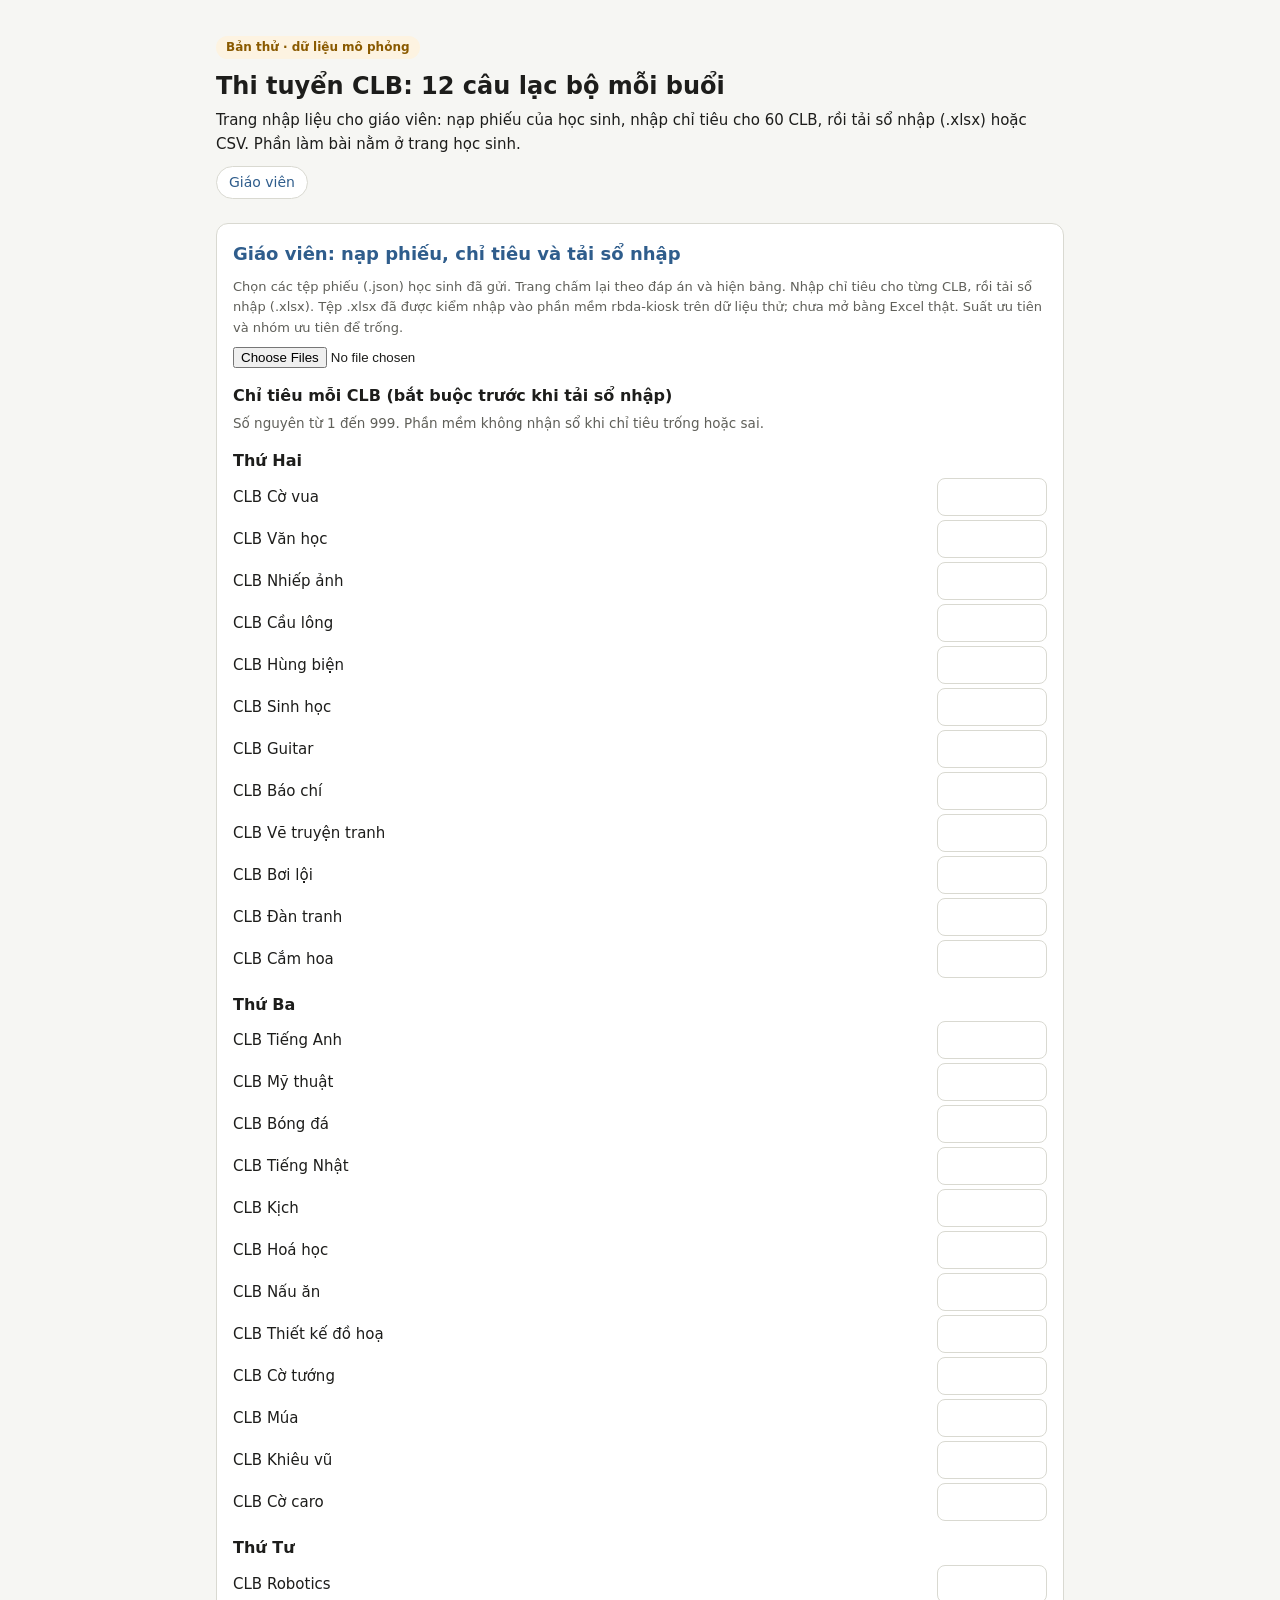
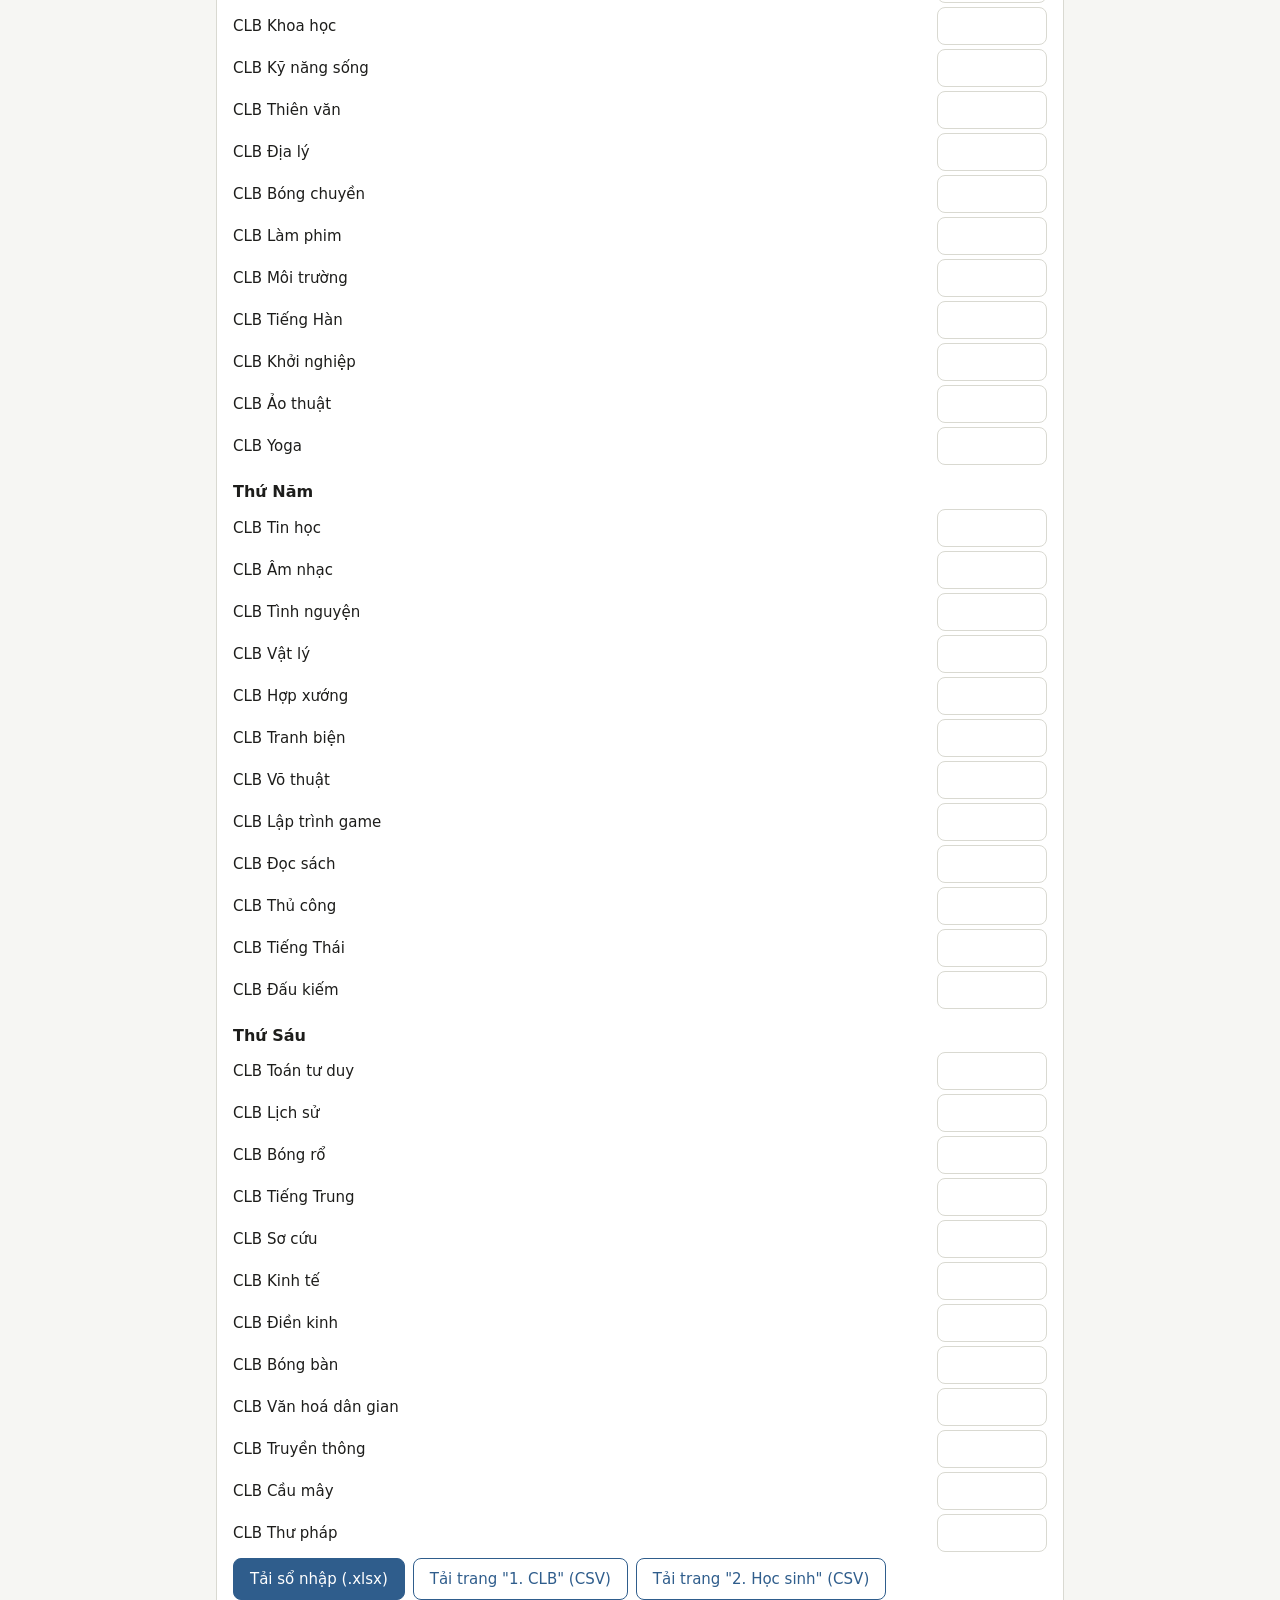
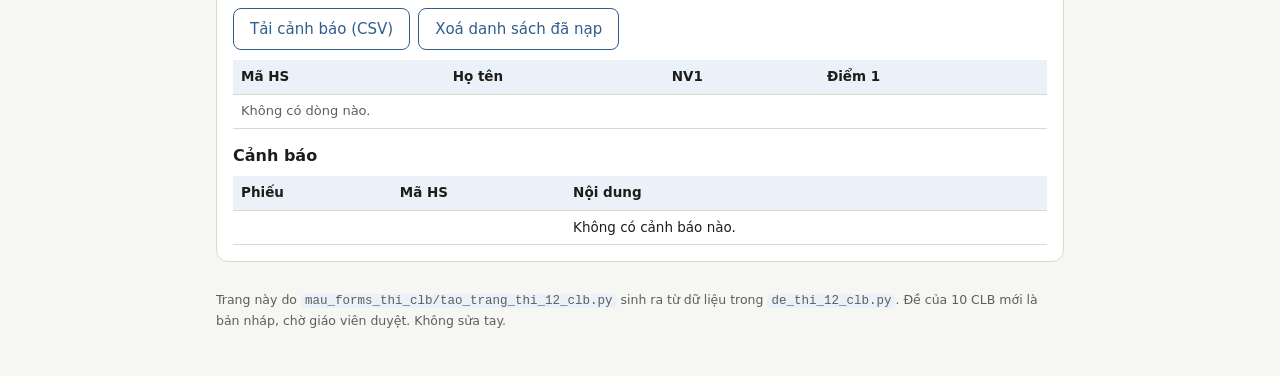
<file: docs/thi_12_clb/giao_vien.html>
<!doctype html>
<html lang="vi">
<head>
<meta charset="utf-8">
<meta name="viewport" content="width=device-width, initial-scale=1">
<title>Thi tuyển CLB: 12 câu lạc bộ mỗi buổi</title>
<style>
:root{--bg:#f6f6f3;--fg:#1d1d1b;--muted:#5f5f59;--card:#fff;--line:#d9d9d1;--accent:#2f5d8c;--soft:#eaf1f9;--ok-fg:#1f6b3a;--ok-bg:#e7f4ec;--err-fg:#b42318;--warn-fg:#8a5a00;--warn-bg:#fdf3e1}
@media (prefers-color-scheme: dark){:root:not([data-theme="light"]){--bg:#161716;--fg:#ecebe6;--muted:#a9a9a1;--card:#20211f;--line:#3d3f3b;--accent:#8fb4dd;--soft:#263140;--ok-fg:#9fe0b4;--ok-bg:#1d3326;--err-fg:#ff8a80;--warn-fg:#ffcf8a;--warn-bg:#3a2c1b}}
:root[data-theme="dark"]{--bg:#161716;--fg:#ecebe6;--muted:#a9a9a1;--card:#20211f;--line:#3d3f3b;--accent:#8fb4dd;--soft:#263140;--ok-fg:#9fe0b4;--ok-bg:#1d3326;--err-fg:#ff8a80;--warn-fg:#ffcf8a;--warn-bg:#3a2c1b}
*{box-sizing:border-box}
html,body{margin:0;padding:0}
body{background:var(--bg);color:var(--fg);font:15px/1.6 system-ui,"Segoe UI",Roboto,Arial,sans-serif}
main{max-width:880px;margin:0 auto;padding:16px}
h1{font-size:24px;margin:6px 0 4px;line-height:1.3}
h2{font-size:18px;margin:0 0 8px;color:var(--accent)}
h3{font-size:16px;margin:14px 0 4px}
p{margin:6px 0}
.muted{color:var(--muted);font-size:13px}
.hero{padding:18px 0 6px}
.badge{display:inline-block;font-size:12px;font-weight:600;color:var(--warn-fg);background:var(--warn-bg);padding:2px 10px;border-radius:999px;margin:0 0 6px}
nav.top{display:flex;flex-wrap:wrap;gap:8px;margin:10px 0 4px}
nav.top a{color:var(--accent);text-decoration:none;font-size:14px;border:1px solid var(--line);border-radius:999px;padding:4px 12px;background:var(--card)}
section.card{background:var(--card);border:1px solid var(--line);border-radius:12px;padding:16px;margin:14px 0}
ol.steps{padding-left:20px;margin:6px 0}
ol.steps li{margin:6px 0}
.rules{background:var(--soft);border-radius:10px;padding:10px 14px;margin-top:10px}
.rules ul{margin:4px 0;padding-left:20px}
.pagebox{border:1px solid var(--line);border-radius:10px;padding:14px;background:var(--bg)}
fieldset.q{border:1px solid var(--line);border-radius:10px;padding:10px 12px;margin:10px 0;background:var(--card);min-width:0}
fieldset.q legend{font-weight:600;padding:0 6px}
.help{color:var(--muted);font-size:13.5px;margin:4px 0 8px}
label.opt{display:flex;align-items:flex-start;gap:8px;padding:6px 4px;border-radius:6px;cursor:pointer}
label.opt input{margin-top:5px}
label.rowsel{display:grid;grid-template-columns:70px 1fr;gap:8px;align-items:center;margin:6px 0}
select,input[type=text]{width:100%;font:inherit;padding:7px 9px;border:1px solid var(--line);border-radius:8px;background:var(--card);color:var(--fg)}
.nav{display:flex;flex-wrap:wrap;gap:8px;justify-content:space-between;align-items:center;margin-top:14px}
.btn{font:inherit;padding:8px 16px;border-radius:8px;border:1px solid var(--accent);background:var(--accent);color:#fff;cursor:pointer}
.btn.ghost{background:transparent;color:var(--accent)}
.btn:disabled{opacity:.4;cursor:default}
.linkbtn{background:none;border:none;color:var(--accent);cursor:pointer;font:inherit;padding:4px 0;text-decoration:underline}
.ok{background:var(--ok-bg);color:var(--ok-fg);padding:8px 12px;border-radius:8px;margin-bottom:10px}
.err{color:var(--err-fg);margin:8px 0 0;font-size:14px}
.tablewrap{overflow-x:auto;margin-top:8px;min-width:0}
table{border-collapse:collapse;width:100%;font-size:13.5px}
th,td{text-align:left;vertical-align:top;padding:6px 8px;border-bottom:1px solid var(--line)}
th{background:var(--soft);font-weight:600;white-space:nowrap}
td{word-break:break-word}
.toolbar{display:flex;flex-wrap:wrap;gap:8px;margin:6px 0 10px}
footer{color:var(--muted);font-size:12.5px;padding:14px 0 30px}
code{font-family:ui-monospace,Consolas,monospace;font-size:12.5px;background:var(--soft);padding:0 4px;border-radius:4px}
@media (max-width:480px){main{padding:12px}section.card{padding:12px}h1{font-size:21px}}
.warnbox{background:var(--warn-bg);color:var(--warn-fg);padding:8px 12px;border-radius:8px;font-size:14px;margin:8px 0}.cap{display:grid;grid-template-columns:1fr 110px;gap:8px;align-items:center;margin:4px 0}input[type=number]{width:100%;font:inherit;padding:6px 8px;border:1px solid var(--line);border-radius:8px;background:var(--card);color:var(--fg)}</style>
</head>
<body>
<main>
<header class="hero">
  <span class="badge">Bản thử · dữ liệu mô phỏng</span>
  <h1>Thi tuyển CLB: 12 câu lạc bộ mỗi buổi</h1>
  
  <p>Trang nhập liệu cho giáo viên: nạp phiếu của học sinh, nhập chỉ tiêu cho 60 CLB, rồi tải sổ nhập (.xlsx) hoặc CSV. Phần làm bài nằm ở trang học sinh.</p>
  <nav class="top"><a href="#gv">Giáo viên</a></nav>
</header>



<section id="gv" class="card">
  <h2>Giáo viên: nạp phiếu, chỉ tiêu và tải sổ nhập</h2>
  <p class="muted">Chọn các tệp phiếu (.json) học sinh đã gửi. Trang chấm lại theo đáp án và hiện bảng. Nhập chỉ tiêu cho từng CLB, rồi tải sổ nhập (.xlsx). Tệp .xlsx đã được kiểm nhập vào phần mềm rbda-kiosk trên dữ liệu thử; chưa mở bằng Excel thật. Suất ưu tiên và nhóm ưu tiên để trống.</p>
  <input type="file" id="gv-tep" accept=".json,application/json" multiple>
  <p id="gv-so" class="muted"></p>
  <h3>Chỉ tiêu mỗi CLB (bắt buộc trước khi tải sổ nhập)</h3>
  <p class="help">Số nguyên từ 1 đến 999. Phần mềm không nhận sổ khi chỉ tiêu trống hoặc sai.</p>
  <div id="gv-chi-tieu"></div>
  <div class="toolbar">
    <button class="btn" id="gv-tai-xlsx">Tải sổ nhập (.xlsx)</button>
    <button class="btn ghost" id="gv-tai-clb">Tải trang "1. CLB" (CSV)</button>
    <button class="btn ghost" id="gv-tai-so">Tải trang "2. Học sinh" (CSV)</button>
    <button class="btn ghost" id="gv-tai-canh">Tải cảnh báo (CSV)</button>
    <button class="btn ghost" id="gv-xoa">Xoá danh sách đã nạp</button>
  </div>
  <div id="gv-ket-qua" class="tablewrap"></div>
  <h3>Cảnh báo</h3>
  <div id="gv-canh" class="tablewrap"></div>
</section>

<footer>Trang này do <code>mau_forms_thi_clb/tao_trang_thi_12_clb.py</code> sinh ra từ dữ liệu trong <code>de_thi_12_clb.py</code>. Đề của 10 CLB mới là bản nháp, chờ giáo viên duyệt. Không sửa tay.</footer>
</main>
<script>
/*LOGIC-BEGIN*/
const BUOI = [{"ma": "thu_2", "ten": "Thứ Hai", "clubs": [{"id": "clb_covua", "name": "CLB Cờ vua", "de": [{"q": "Quân nào đi theo hình chữ L?", "opts": ["Xe", "Hậu", "Tượng", "Mã"], "dung": "Mã"}, {"q": "Muốn nhập thành thì cần điều kiện nào?", "opts": ["Xe đã di chuyển trước đó", "Vua đang bị chiếu", "Vua chưa từng di chuyển", "Có quân đứng giữa Vua và Xe"], "dung": "Vua chưa từng di chuyển"}], "nhap": false}, {"id": "clb_vanhoc", "name": "CLB Văn học", "de": [{"q": "Truyện Kiều là tác phẩm của ai?", "opts": ["Nguyễn Du", "Nguyễn Trãi", "Nguyễn Đình Chiểu", "Hồ Xuân Hương"], "dung": "Nguyễn Du"}, {"q": "Câu “Mặt trời xuống biển như hòn lửa” dùng biện pháp tu từ nào?", "opts": ["Ẩn dụ", "Nói quá", "Hoán dụ", "So sánh"], "dung": "So sánh"}], "nhap": false}, {"id": "clb_nhiepanh", "name": "CLB Nhiếp ảnh", "de": [{"q": "Số khẩu độ nhỏ (ví dụ f/1.8) nghĩa là gì?", "opts": ["Máy chụp liên tục", "Lỗ mở nhỏ, ít ánh sáng vào", "Lỗ mở lớn, nhiều ánh sáng vào", "Ảnh sẽ thành đen trắng"], "dung": "Lỗ mở lớn, nhiều ánh sáng vào"}, {"q": "Quy tắc một phần ba giúp bức ảnh thế nào?", "opts": ["Ảnh có dung lượng nhỏ hơn", "Pin dùng lâu hơn", "Ảnh sáng hơn", "Bố cục cân đối và dễ nhìn"], "dung": "Bố cục cân đối và dễ nhìn"}], "nhap": false}, {"id": "clb_caulong", "name": "CLB Cầu lông", "de": [{"q": "Một ván cầu lông thường chơi tới bao nhiêu điểm?", "opts": ["11", "15", "25", "21"], "dung": "21"}, {"q": "Quả cầu lông thi đấu thường làm từ lông gì?", "opts": ["Lông cừu", "Lông gà", "Lông ngỗng hoặc lông vịt", "Lông công"], "dung": "Lông ngỗng hoặc lông vịt"}], "nhap": false}, {"id": "clb_hungbien", "name": "CLB Hùng biện", "de": [{"q": "Mở đầu bài nói nên làm gì?", "opts": ["Đọc nguyên văn tờ giấy", "Xin lỗi vì mình nói kém", "Nói thật nhanh cho xong", "Gây chú ý và nêu chủ đề"], "dung": "Gây chú ý và nêu chủ đề"}, {"q": "Khi nói trước đông người nên nhìn vào đâu?", "opts": ["Nhìn người nghe", "Nhắm mắt lại", "Nhìn lên trần nhà", "Nhìn xuống sàn"], "dung": "Nhìn người nghe"}], "nhap": false}, {"id": "clb_sinhhoc", "name": "CLB Sinh học", "de": [{"q": "Bộ phận nào của tế bào chứa vật chất di truyền?", "opts": ["Màng tế bào", "Thành tế bào", "Nhân tế bào", "Không bào"], "dung": "Nhân tế bào"}, {"q": "Hồng cầu có nhiệm vụ chính là gì?", "opts": ["Vận chuyển oxy", "Làm đông máu", "Tiêu hoá thức ăn", "Chống vi khuẩn"], "dung": "Vận chuyển oxy"}], "nhap": false}, {"id": "clb_guitar", "name": "CLB Guitar", "de": [{"q": "Đàn guitar thông thường có mấy dây?", "opts": ["4", "12", "6", "7"], "dung": "6"}, {"q": "Hợp âm Đô trưởng được ký hiệu là gì?", "opts": ["G", "A", "D", "C"], "dung": "C"}], "nhap": false}, {"id": "clb_baochi", "name": "CLB Báo chí", "de": [{"q": "Trước khi đăng một tin, việc cần làm đầu tiên là gì?", "opts": ["Kiểm tra lại nguồn tin", "Xoá tên nguồn tin", "Thêm chi tiết cho hấp dẫn", "Đăng ngay cho nhanh"], "dung": "Kiểm tra lại nguồn tin"}, {"q": "Một bản tin tốt phải trả lời được những câu nào?", "opts": ["Ai, cái gì, ở đâu, khi nào, vì sao, như thế nào", "Chỉ cần trả lời ai", "Chỉ cần trả lời khi nào", "Không cần trả lời câu nào"], "dung": "Ai, cái gì, ở đâu, khi nào, vì sao, như thế nào"}], "nhap": false}, {"id": "clb_truyentranh", "name": "CLB Vẽ truyện tranh", "de": [{"q": "Ô chứa lời nói của nhân vật trong truyện tranh gọi là gì?", "opts": ["Mục lục", "Khung tranh", "Trang bìa", "Bóng thoại"], "dung": "Bóng thoại"}, {"q": "Truyện tranh Nhật Bản thường được gọi là gì?", "opts": ["Ngụ ngôn", "Comic", "Manhwa", "Manga"], "dung": "Manga"}], "nhap": false}, {"id": "clb_boiloi", "name": "CLB Bơi lội", "de": [{"q": "Kiểu bơi nào nằm ngửa trên mặt nước?", "opts": ["Bơi bướm", "Bơi ếch", "Bơi ngửa", "Bơi sải"], "dung": "Bơi ngửa"}, {"q": "Trước khi xuống nước nên làm gì?", "opts": ["Chạy quanh hồ bơi", "Ăn thật no", "Nhảy xuống ngay", "Khởi động kỹ"], "dung": "Khởi động kỹ"}], "nhap": false}, {"id": "clb_dantranh", "name": "CLB Đàn tranh", "de": [{"q": "Đàn tranh thường có bao nhiêu dây?", "opts": ["25", "21", "16", "12"], "dung": "16"}, {"q": "Đàn tranh thuộc nhóm nhạc cụ nào?", "opts": ["Phím hơi", "Hơi", "Dây gảy", "Gõ"], "dung": "Dây gảy"}], "nhap": true}, {"id": "clb_camhoa", "name": "CLB Cắm hoa", "de": [{"q": "Nghệ thuật cắm hoa của Nhật Bản gọi là gì?", "opts": ["Origami", "Ikebana", "Bonsai", "Sushi"], "dung": "Ikebana"}, {"q": "Yếu tố quan trọng nhất khi cắm hoa là gì?", "opts": ["Bố cục cân đối", "Nhiều màu nhất", "Cắm càng cao càng đẹp", "Dùng hoa giả"], "dung": "Bố cục cân đối"}], "nhap": true}]}, {"ma": "thu_3", "ten": "Thứ Ba", "clubs": [{"id": "clb_tienganh", "name": "CLB Tiếng Anh", "de": [{"q": "She ___ to school every day.", "opts": ["goes", "going", "go", "gone"], "dung": "goes"}, {"q": "Từ trái nghĩa với “ancient” là gì?", "opts": ["old", "modern", "huge", "quiet"], "dung": "modern"}], "nhap": false}, {"id": "clb_mythuat", "name": "CLB Mỹ thuật", "de": [{"q": "Ba màu cơ bản trong hội hoạ truyền thống là gì?", "opts": ["Đỏ, vàng, lam", "Đen, trắng, xám", "Cam, tím, lục", "Đỏ, lục, lam"], "dung": "Đỏ, vàng, lam"}, {"q": "Màu bổ túc của màu đỏ là màu nào?", "opts": ["Lục", "Vàng", "Cam", "Tím"], "dung": "Lục"}], "nhap": false}, {"id": "clb_bongda", "name": "CLB Bóng đá", "de": [{"q": "Mỗi đội bóng đá có bao nhiêu cầu thủ trên sân?", "opts": ["9", "10", "11", "12"], "dung": "11"}, {"q": "Cầu thủ nhận thẻ đỏ thì sao?", "opts": ["Chỉ bị nhắc nhở", "Được đá phạt", "Phải rời sân, không được thi đấu tiếp", "Được nghỉ giữa hiệp"], "dung": "Phải rời sân, không được thi đấu tiếp"}], "nhap": false}, {"id": "clb_tiengnhat", "name": "CLB Tiếng Nhật", "de": [{"q": "Bảng chữ Hiragana dùng cho tiếng nước nào?", "opts": ["Tiếng Nhật", "Tiếng Hàn", "Tiếng Trung", "Tiếng Thái"], "dung": "Tiếng Nhật"}, {"q": "“Arigatou” nghĩa là gì?", "opts": ["Cảm ơn", "Xin chào", "Tạm biệt", "Xin lỗi"], "dung": "Cảm ơn"}], "nhap": false}, {"id": "clb_kich", "name": "CLB Kịch", "de": [{"q": "Nhân vật nói một mình để bộc lộ suy nghĩ gọi là gì?", "opts": ["Độc thoại", "Phụ đề", "Đối thoại", "Lời dẫn chuyện"], "dung": "Độc thoại"}, {"q": "Ai là người chỉ đạo diễn viên trong một vở kịch?", "opts": ["Khán giả", "Đạo diễn", "Nhạc công", "Người soát vé"], "dung": "Đạo diễn"}], "nhap": false}, {"id": "clb_hoahoc", "name": "CLB Hoá học", "de": [{"q": "Công thức hoá học của nước là gì?", "opts": ["CO2", "NaCl", "H2O", "O2"], "dung": "H2O"}, {"q": "Dung dịch có độ pH nhỏ hơn 7 là loại gì?", "opts": ["Nước cất", "Axit", "Bazơ", "Trung tính"], "dung": "Axit"}], "nhap": false}, {"id": "clb_nauan", "name": "CLB Nấu ăn", "de": [{"q": "Vì sao phải rửa tay trước khi nấu ăn?", "opts": ["Không cần rửa tay", "Để giữ vệ sinh, an toàn thực phẩm", "Để tay đẹp hơn", "Để nấu nhanh hơn"], "dung": "Để giữ vệ sinh, an toàn thực phẩm"}, {"q": "Thịt sống và đồ ăn chín nên để thế nào?", "opts": ["Để riêng, dùng thớt riêng", "Rửa chung một chậu", "Để chung một thớt", "Trộn lẫn với nhau"], "dung": "Để riêng, dùng thớt riêng"}], "nhap": false}, {"id": "clb_thietke", "name": "CLB Thiết kế đồ hoạ", "de": [{"q": "Hệ màu dùng cho màn hình máy tính là gì?", "opts": ["CMYK", "Pantone", "Đen trắng", "RGB"], "dung": "RGB"}, {"q": "Ảnh vector khác ảnh thường ở điểm nào?", "opts": ["Không in ra được", "Luôn có nhiều màu hơn", "Chỉ có hai màu", "Phóng to không bị vỡ hình"], "dung": "Phóng to không bị vỡ hình"}], "nhap": false}, {"id": "clb_cotuong", "name": "CLB Cờ tướng", "de": [{"q": "Quân Tượng trong cờ tướng có được qua sông không?", "opts": ["Có", "Chỉ khi ăn quân", "Không", "Chỉ ở nước đi đầu"], "dung": "Không"}, {"q": "Quân Mã bị cản khi nào?", "opts": ["Khi gặp quân Tướng", "Khi đi qua sông", "Có quân đứng sát ngay hướng đi", "Có quân ở cuối đường đi"], "dung": "Có quân đứng sát ngay hướng đi"}], "nhap": false}, {"id": "clb_mua", "name": "CLB Múa", "de": [{"q": "Múa sạp là điệu múa nổi tiếng của dân tộc nào?", "opts": ["Dân tộc Khmer", "Dân tộc Thái", "Dân tộc Hoa", "Dân tộc Chăm"], "dung": "Dân tộc Thái"}, {"q": "Khởi động trước khi tập múa giúp gì?", "opts": ["Tránh chấn thương", "Mệt nhanh hơn", "Dễ quên động tác", "Không có tác dụng"], "dung": "Tránh chấn thương"}], "nhap": false}, {"id": "clb_khieuvu", "name": "CLB Khiêu vũ", "de": [{"q": "Điệu Waltz thường đếm theo nhịp mấy?", "opts": ["4", "3", "6", "2"], "dung": "3"}, {"q": "Khởi động trước khi nhảy để làm gì?", "opts": ["Giảm thời gian luyện tập chính", "Thay đổi nhịp điệu bài nhảy", "Tránh chấn thương", "Thay cho việc luyện tập kỹ thuật"], "dung": "Tránh chấn thương"}], "nhap": true}, {"id": "clb_cocaro", "name": "CLB Cờ caro", "de": [{"q": "Bàn cờ caro thường có bao nhiêu ô?", "opts": ["10 x 10", "20 x 20", "15 x 15", "8 x 8"], "dung": "15 x 15"}, {"q": "Mục tiêu của cờ caro là gì?", "opts": ["Đưa quân về cuối bàn", "Chiếm nhiều ô nhất", "Bắt hết quân đối phương", "Xếp 5 quân liên tiếp"], "dung": "Xếp 5 quân liên tiếp"}], "nhap": true}]}, {"ma": "thu_4", "ten": "Thứ Tư", "clubs": [{"id": "clb_robotics", "name": "CLB Robotics", "de": [{"q": "Cảm biến siêu âm trên robot dùng để làm gì?", "opts": ["Đo độ ẩm", "Đo nhiệt độ", "Đo khoảng cách", "Nhận biết màu"], "dung": "Đo khoảng cách"}, {"q": "Vòng lặp trong lập trình dùng để làm gì?", "opts": ["Nối dây điện", "Dừng chương trình", "Xoá biến", "Lặp lại một nhóm lệnh"], "dung": "Lặp lại một nhóm lệnh"}], "nhap": false}, {"id": "clb_khoahoc", "name": "CLB Khoa học", "de": [{"q": "Ở áp suất tiêu chuẩn, nước sôi ở bao nhiêu độ C?", "opts": ["100", "50", "90", "0"], "dung": "100"}, {"q": "Cây xanh tạo chất hữu cơ nhờ ánh sáng qua quá trình nào?", "opts": ["Hô hấp", "Quang hợp", "Thoát hơi nước", "Lên men"], "dung": "Quang hợp"}], "nhap": false}, {"id": "clb_kynang", "name": "CLB Kỹ năng sống", "de": [{"q": "Số điện thoại gọi cứu hoả ở Việt Nam là số nào?", "opts": ["113", "114", "115", "111"], "dung": "114"}, {"q": "Bị lạc ở nơi đông người, em nên làm gì?", "opts": ["Đi theo người lạ", "Đứng yên ở chỗ dễ thấy và nhờ người có trách nhiệm", "Chạy khắp nơi để tìm", "Ngồi khóc và chờ"], "dung": "Đứng yên ở chỗ dễ thấy và nhờ người có trách nhiệm"}], "nhap": false}, {"id": "clb_thienvan", "name": "CLB Thiên văn", "de": [{"q": "Hành tinh nào gần Mặt Trời nhất?", "opts": ["Sao Thuỷ", "Trái Đất", "Sao Kim", "Sao Hoả"], "dung": "Sao Thuỷ"}, {"q": "Trái Đất quay một vòng quanh Mặt Trời mất khoảng bao lâu?", "opts": ["Một năm", "Mười năm", "Một tháng", "Một ngày"], "dung": "Một năm"}], "nhap": false}, {"id": "clb_dialy", "name": "CLB Địa lý", "de": [{"q": "Đỉnh núi cao nhất Việt Nam là đỉnh nào?", "opts": ["Bà Đen", "Lang Biang", "Fansipan", "Tây Côn Lĩnh"], "dung": "Fansipan"}, {"q": "Đường xích đạo chia Trái Đất thành hai phần nào?", "opts": ["Lục địa và đại dương", "Ngày và đêm", "Bán cầu Bắc và bán cầu Nam", "Bán cầu Đông và bán cầu Tây"], "dung": "Bán cầu Bắc và bán cầu Nam"}], "nhap": false}, {"id": "clb_bongchuyen", "name": "CLB Bóng chuyền", "de": [{"q": "Mỗi đội bóng chuyền có mấy người trên sân?", "opts": ["6", "5", "7", "11"], "dung": "6"}, {"q": "Một đội được chạm bóng tối đa mấy lần trước khi đưa bóng qua lưới?", "opts": ["2", "3", "5", "4"], "dung": "3"}], "nhap": false}, {"id": "clb_lamphim", "name": "CLB Làm phim", "de": [{"q": "Kịch bản phân cảnh (vẽ trước từng cảnh) dùng để làm gì?", "opts": ["Chọn nhạc nền", "Tính tiền vé", "Viết phụ đề", "Lên kế hoạch cho từng cảnh quay"], "dung": "Lên kế hoạch cho từng cảnh quay"}, {"q": "Cảnh quay sát khuôn mặt nhân vật gọi là gì?", "opts": ["Cận cảnh", "Toàn cảnh", "Trung cảnh", "Viễn cảnh"], "dung": "Cận cảnh"}], "nhap": false}, {"id": "clb_moitruong", "name": "CLB Môi trường", "de": [{"q": "Loại rác nào sau đây tái chế được?", "opts": ["Thức ăn thừa", "Chai nhựa đã rửa sạch", "Vỏ chuối", "Khăn giấy đã dùng"], "dung": "Chai nhựa đã rửa sạch"}, {"q": "Ngày Môi trường Thế giới là ngày nào?", "opts": ["22 tháng 4", "8 tháng 3", "1 tháng 6", "5 tháng 6"], "dung": "5 tháng 6"}], "nhap": false}, {"id": "clb_tienghan", "name": "CLB Tiếng Hàn", "de": [{"q": "Bảng chữ cái tiếng Hàn gọi là gì?", "opts": ["Kanji", "Hangul", "Pinyin", "Katakana"], "dung": "Hangul"}, {"q": "“Annyeonghaseyo” nghĩa là gì?", "opts": ["Chúc ngủ ngon", "Xin chào", "Tạm biệt", "Cảm ơn"], "dung": "Xin chào"}], "nhap": false}, {"id": "clb_khoinghiep", "name": "CLB Khởi nghiệp", "de": [{"q": "Lợi nhuận được tính thế nào?", "opts": ["Chỉ tính chi phí", "Doanh thu cộng chi phí", "Doanh thu trừ chi phí", "Chỉ tính doanh thu"], "dung": "Doanh thu trừ chi phí"}, {"q": "Khách hàng mục tiêu là ai?", "opts": ["Nhà cung cấp", "Đối thủ cạnh tranh", "Mọi người trên thế giới", "Nhóm người mà sản phẩm hướng tới"], "dung": "Nhóm người mà sản phẩm hướng tới"}], "nhap": false}, {"id": "clb_aothuat", "name": "CLB Ảo thuật", "de": [{"q": "Đánh lạc hướng khán giả trong ảo thuật nghĩa là gì?", "opts": ["Làm vật biến mất ngay", "Khiến khán giả chú ý vào chỗ khác", "Đọc được suy nghĩ", "Tăng tốc động tác"], "dung": "Khiến khán giả chú ý vào chỗ khác"}, {"q": "Ảo thuật gia cần chuẩn bị điều gì trước khi biểu diễn?", "opts": ["Giấu kín mọi thủ pháp", "Chọn đạo cụ đắt tiền nhất", "Tập luyện kỹ thủ pháp", "Dự đoán trước suy nghĩ của khán giả"], "dung": "Tập luyện kỹ thủ pháp"}], "nhap": true}, {"id": "clb_yoga", "name": "CLB Yoga", "de": [{"q": "Tư thế cây trong yoga có tên tiếng Phạn là gì?", "opts": ["Shavasana", "Vrikshasana", "Trikonasana", "Bhujangasana"], "dung": "Vrikshasana"}, {"q": "Shavasana là tư thế gì?", "opts": ["Cây", "Nằm thư giãn", "Chiến binh", "Rắn hổ mang"], "dung": "Nằm thư giãn"}], "nhap": true}]}, {"ma": "thu_5", "ten": "Thứ Năm", "clubs": [{"id": "clb_tinhoc", "name": "CLB Tin học", "de": [{"q": "1 byte bằng bao nhiêu bit?", "opts": ["10", "16", "8", "2"], "dung": "8"}, {"q": "Hệ nhị phân dùng những chữ số nào?", "opts": ["A đến F", "0 và 1", "1 và 2", "0 đến 9"], "dung": "0 và 1"}], "nhap": false}, {"id": "clb_amnhac", "name": "CLB Âm nhạc", "de": [{"q": "Có bao nhiêu tên nốt nhạc cơ bản?", "opts": ["7", "12", "5", "8"], "dung": "7"}, {"q": "Một nốt tròn dài bằng mấy nốt đen?", "opts": ["4", "8", "1", "2"], "dung": "4"}], "nhap": false}, {"id": "clb_tinhnguyen", "name": "CLB Tình nguyện", "de": [{"q": "Hoạt động tình nguyện là gì?", "opts": ["Bài tập bắt buộc có điểm", "Hoạt động quảng cáo", "Tự nguyện giúp cộng đồng, không nhận tiền công", "Làm thêm có lương"], "dung": "Tự nguyện giúp cộng đồng, không nhận tiền công"}, {"q": "Quyên góp quần áo cũ thì nên làm gì?", "opts": ["Góp cả đồ đã rách nát", "Nhét chung vào một túi", "Để nguyên đồ bẩn", "Giặt sạch và phân loại trước"], "dung": "Giặt sạch và phân loại trước"}], "nhap": false}, {"id": "clb_vatly", "name": "CLB Vật lý", "de": [{"q": "Đơn vị đo điện trở là gì?", "opts": ["Oát", "Vôn", "Ôm", "Ampe"], "dung": "Ôm"}, {"q": "Ánh sáng đi nhanh nhất trong môi trường nào?", "opts": ["Chân không", "Kim loại", "Nước", "Thuỷ tinh"], "dung": "Chân không"}], "nhap": false}, {"id": "clb_hopxuong", "name": "CLB Hợp xướng", "de": [{"q": "Giọng nữ cao nhất trong hợp xướng gọi là gì?", "opts": ["Soprano", "Alto", "Tenor", "Bass"], "dung": "Soprano"}, {"q": "Giọng nam trầm nhất gọi là gì?", "opts": ["Tenor", "Bass", "Alto", "Soprano"], "dung": "Bass"}], "nhap": false}, {"id": "clb_tranhbien", "name": "CLB Tranh biện", "de": [{"q": "Một lập luận tốt cần có những gì?", "opts": ["Chỉ cần cảm xúc", "Nói thật to", "Chê bai người khác", "Luận điểm, dẫn chứng và giải thích"], "dung": "Luận điểm, dẫn chứng và giải thích"}, {"q": "Khi phản bác, em nên nhắm vào đâu?", "opts": ["Trường của đối phương", "Lập luận của đối phương", "Ngoại hình đối phương", "Giọng nói đối phương"], "dung": "Lập luận của đối phương"}], "nhap": false}, {"id": "clb_vothuat", "name": "CLB Võ thuật", "de": [{"q": "Vovinam là võ thuật của nước nào?", "opts": ["Hàn Quốc", "Nhật Bản", "Thái Lan", "Việt Nam"], "dung": "Việt Nam"}, {"q": "Karate bắt nguồn từ nước nào?", "opts": ["Hàn Quốc", "Trung Quốc", "Brazil", "Nhật Bản"], "dung": "Nhật Bản"}], "nhap": false}, {"id": "clb_game", "name": "CLB Lập trình game", "de": [{"q": "Scratch là gì?", "opts": ["Một hệ điều hành", "Một trình duyệt web", "Công cụ lập trình bằng cách kéo thả khối lệnh", "Một máy chơi game"], "dung": "Công cụ lập trình bằng cách kéo thả khối lệnh"}, {"q": "Biến trong lập trình dùng để làm gì?", "opts": ["Nối mạng", "Lưu một giá trị để dùng lại", "Vẽ hình tròn", "Tắt máy tính"], "dung": "Lưu một giá trị để dùng lại"}], "nhap": false}, {"id": "clb_sach", "name": "CLB Đọc sách", "de": [{"q": "Truyện ngắn “Lão Hạc” là của ai?", "opts": ["Tô Hoài", "Nam Cao", "Thạch Lam", "Kim Lân"], "dung": "Nam Cao"}, {"q": "“Dế Mèn phiêu lưu ký” là của ai?", "opts": ["Xuân Diệu", "Tô Hoài", "Nam Cao", "Nguyễn Nhật Ánh"], "dung": "Tô Hoài"}], "nhap": false}, {"id": "clb_thucong", "name": "CLB Thủ công", "de": [{"q": "Nghệ thuật gấp giấy của Nhật Bản gọi là gì?", "opts": ["Bonsai", "Sushi", "Ikebana", "Origami"], "dung": "Origami"}, {"q": "Keo nến thường dùng với dụng cụ nào?", "opts": ["Máy khâu", "Thước kẻ", "Kéo", "Súng bắn keo"], "dung": "Súng bắn keo"}], "nhap": false}, {"id": "clb_tiengthai", "name": "CLB Tiếng Thái", "de": [{"q": "Tiếng Thái thuộc họ ngôn ngữ nào?", "opts": ["Hán-Tạng", "Tai-Kadai", "Nam Á", "Ấn-Âu"], "dung": "Tai-Kadai"}, {"q": "Thủ đô của Thái Lan là gì?", "opts": ["Pattaya", "Bangkok", "Phuket", "Chiang Mai"], "dung": "Bangkok"}], "nhap": true}, {"id": "clb_daukiem", "name": "CLB Đấu kiếm", "de": [{"q": "Đấu kiếm thể thao dùng thiết bị gì để ghi điểm?", "opts": ["Ánh sáng", "Thiết bị điện tử", "Chuông", "Cờ"], "dung": "Thiết bị điện tử"}, {"q": "Đấu kiếm thể thao có mấy loại kiếm phổ biến?", "opts": ["3", "4", "2", "5"], "dung": "3"}], "nhap": true}]}, {"ma": "thu_6", "ten": "Thứ Sáu", "clubs": [{"id": "clb_toan", "name": "CLB Toán tư duy", "de": [{"q": "Số tiếp theo của dãy 2, 4, 8, 16 là gì?", "opts": ["18", "32", "24", "20"], "dung": "32"}, {"q": "Lớp có 30 học sinh, 40% là nữ. Lớp có bao nhiêu bạn nữ?", "opts": ["18", "14", "10", "12"], "dung": "12"}], "nhap": false}, {"id": "clb_lichsu", "name": "CLB Lịch sử", "de": [{"q": "Chiến thắng Điện Biên Phủ diễn ra năm nào?", "opts": ["1954", "1975", "1945", "1968"], "dung": "1954"}, {"q": "Ngô Quyền đánh thắng quân Nam Hán trên sông nào?", "opts": ["Sông Hương", "Sông Như Nguyệt", "Sông Hồng", "Sông Bạch Đằng"], "dung": "Sông Bạch Đằng"}], "nhap": false}, {"id": "clb_bongro", "name": "CLB Bóng rổ", "de": [{"q": "Một cú ném từ ngoài vạch ba điểm được mấy điểm?", "opts": ["3", "4", "2", "1"], "dung": "3"}, {"q": "Mỗi đội bóng rổ có mấy người trên sân?", "opts": ["5", "11", "7", "6"], "dung": "5"}], "nhap": false}, {"id": "clb_tiengtrung", "name": "CLB Tiếng Trung", "de": [{"q": "Cách ghi âm tiếng Trung bằng chữ cái Latinh gọi là gì?", "opts": ["Kanji", "Romaji", "Pinyin", "Hangul"], "dung": "Pinyin"}, {"q": "“Nǐ hǎo” nghĩa là gì?", "opts": ["Xin chào", "Cảm ơn", "Tạm biệt", "Xin lỗi"], "dung": "Xin chào"}], "nhap": false}, {"id": "clb_socuu", "name": "CLB Sơ cứu", "de": [{"q": "Số điện thoại cấp cứu y tế ở Việt Nam là số nào?", "opts": ["114", "115", "116", "113"], "dung": "115"}, {"q": "Bị bỏng nhẹ thì nên làm gì trước tiên?", "opts": ["Bôi kem đánh răng", "Chườm đá thật lâu", "Chọc vỡ chỗ phồng", "Xả nước mát lên chỗ bỏng"], "dung": "Xả nước mát lên chỗ bỏng"}], "nhap": false}, {"id": "clb_kinhte", "name": "CLB Kinh tế", "de": [{"q": "Lạm phát là gì?", "opts": ["Giá cả nói chung tăng lên theo thời gian", "Giá cả nói chung giảm xuống", "Lương tăng gấp đôi", "Ngân hàng đóng cửa"], "dung": "Giá cả nói chung tăng lên theo thời gian"}, {"q": "Tiết kiệm là gì?", "opts": ["Để dành một phần tiền kiếm được", "Đi vay tiền", "Mua thật nhiều đồ", "Tiêu hết số tiền có"], "dung": "Để dành một phần tiền kiếm được"}], "nhap": false}, {"id": "clb_dienkinh", "name": "CLB Điền kinh", "de": [{"q": "Cự ly chạy ngắn phổ biến nhất là bao nhiêu?", "opts": ["42 km", "10 km", "100 m", "5 km"], "dung": "100 m"}, {"q": "Chạy marathon dài khoảng bao nhiêu?", "opts": ["42 km", "10 km", "21 km", "100 km"], "dung": "42 km"}], "nhap": false}, {"id": "clb_bongban", "name": "CLB Bóng bàn", "de": [{"q": "Một ván bóng bàn chơi tới mấy điểm?", "opts": ["11", "15", "21", "25"], "dung": "11"}, {"q": "Bóng bàn còn được gọi là gì?", "opts": ["Bóng ném", "Cầu mây", "Ping pong", "Quần vợt"], "dung": "Ping pong"}], "nhap": false}, {"id": "clb_dangian", "name": "CLB Văn hoá dân gian", "de": [{"q": "Tết Trung thu vào ngày nào âm lịch?", "opts": ["Mùng 5 tháng Năm", "Rằm tháng Giêng", "Rằm tháng Tám", "Mùng 1 tháng Giêng"], "dung": "Rằm tháng Tám"}, {"q": "Bánh chưng gắn với dịp nào?", "opts": ["Rằm tháng Bảy", "Tết Trung thu", "Tết Đoan ngọ", "Tết Nguyên đán"], "dung": "Tết Nguyên đán"}], "nhap": false}, {"id": "clb_truyenthong", "name": "CLB Truyền thông", "de": [{"q": "Muốn dùng ảnh của người khác thì cần làm gì?", "opts": ["Đổi màu ảnh là được", "Xin phép và ghi nguồn", "Cứ dùng, không cần hỏi", "Cắt bỏ tên tác giả"], "dung": "Xin phép và ghi nguồn"}, {"q": "Bài đăng cho trang của trường nên thế nào?", "opts": ["Đăng tin chưa kiểm tra", "Rõ ràng, đúng thông tin, lời lẽ lịch sự", "Càng nhiều chữ viết tắt càng tốt", "Dùng ảnh mờ cho nhanh"], "dung": "Rõ ràng, đúng thông tin, lời lẽ lịch sự"}], "nhap": false}, {"id": "clb_caumay", "name": "CLB Cầu mây", "de": [{"q": "Cầu mây (sepak takraw) phổ biến ở khu vực nào?", "opts": ["Bắc Âu", "Trung Đông", "Nam Mỹ", "Đông Nam Á"], "dung": "Đông Nam Á"}, {"q": "Mỗi đội cầu mây có mấy người trên sân?", "opts": ["4", "5", "6", "3"], "dung": "3"}], "nhap": true}, {"id": "clb_thuphap", "name": "CLB Thư pháp", "de": [{"q": "Thư pháp là nghệ thuật gì?", "opts": ["Chạm khắc gỗ", "Vẽ phong cảnh", "Viết chữ đẹp bằng bút lông", "Làm gốm"], "dung": "Viết chữ đẹp bằng bút lông"}, {"q": "Dụng cụ chính của thư pháp là gì?", "opts": ["Cọ sơn dầu", "Phấn màu", "Bút chì", "Bút lông và mực"], "dung": "Bút lông và mực"}], "nhap": true}]}];
const DIEM_CAU = 5, TRAN_THI = 5;
const CO_BUOI = "Có", KHONG_BUOI = "Không, em bận buổi này";
const KHONG_THI = "Em không thi CLB nào buổi này";
const DUNG = "Em không thi thêm CLB nào buổi này";
const BO_TRONG = "(Bỏ trống)";

function nhan(c){ return c.name + ' (' + c.id + ')'; }
function maClb(v){ const m = String(v == null ? '' : v).match(/\(([A-Za-z0-9_]+)\)\s*$/); return m ? m[1] : ''; }
function chuanHoa(s){ return String(s == null ? '' : s).trim().replace(/\s+/g, ' ').toLowerCase(); }

function docTopPhieu(d, tl){
  const ds = []; let coThaXuong = false;
  d.clubs.forEach(function(_, k){
    const ma = d.ma + '-top-' + (k + 1);
    if(!(ma in tl)) return;
    coThaXuong = true;
    const id = maClb(tl[ma]);
    if(id) ds.push({id: id, top: k + 1});
  });
  return coThaXuong ? ds : [];
}

function chamTheoCLB(phieuList){
  const daCo = {}, daThuong = {}, hocSinh = [], canhBao = [];
  phieuList.forEach(function(tl, i){
    const sid = String(tl.student_id || '').trim();
    const khoa = sid.replace(/\s+/g, '');
    const dong = 'Phiếu thứ ' + (i + 1);
    if(!sid){ canhBao.push([dong, '', 'Không có mã học sinh, bỏ cả phiếu']); return; }
    if(daCo[khoa]){ canhBao.push([dong, sid, 'Nộp lần nữa. Bỏ phiếu này, giữ phiếu đầu (' + daCo[khoa] + ')']); return; }
    daCo[khoa] = dong;
    const chuThuong = sid.toLowerCase();
    if(daThuong[chuThuong] && daThuong[chuThuong] !== sid){
      canhBao.push([dong, sid, 'Chỉ khác hoa thường với mã ' + daThuong[chuThuong] + ' đã nộp: giữ cả hai, nên soát.']);
    } else {
      daThuong[chuThuong] = sid;
    }
    const hs = {sid: sid, ten: String(tl.name || '').trim(), nv: {}, diem: {}, thi: []};
    BUOI.forEach(function(d){
      if(tl['di-' + d.ma] !== CO_BUOI) return;
      const top = docTopPhieu(d, tl);
      let truoc = 0; const topCua = {}; const nv = [];
      top.forEach(function(x){
        if(x.top !== truoc + 1){
          canhBao.push([dong, sid, d.ten + ': bỏ trống Top ' + (truoc + 1) + ' nhưng có chọn Top ' + x.top + ', đã dồn lên.']);
        }
        truoc = x.top;
        if(topCua[x.id]){
          canhBao.push([dong, sid, d.ten + ': chọn ' + x.id + ' ở cả Top ' + topCua[x.id] + ' và Top ' + x.top + ', giữ Top ' + topCua[x.id] + '.']);
          return;
        }
        topCua[x.id] = x.top; nv.push(x.id);
      });
      if(!nv.length) canhBao.push([dong, sid, d.ten + ': đăng ký buổi nhưng không xếp CLB nào.']);
      hs.nv[d.ma] = nv;

      const daTick = {};
      [].concat(tl['chon-' + d.ma] || []).forEach(function(v){ const m = maClb(v); if(m) daTick[m] = true; });
      const daLam = {};
      [tl['thi-' + d.ma]].concat(d.clubs.map(function(c){ return tl['thi-sau-' + c.id]; })).forEach(function(v){
        const id = maClb(v); if(id) daLam[id] = true;
      });

      let soThi = 0;
      d.clubs.forEach(function(c){
        if(!daLam[c.id]){
          if(daTick[c.id]) canhBao.push([dong, sid, d.ten + ': tick ' + c.name + ' nhưng không làm bài.']);
          return;
        }
        if(!daTick[c.id]){
          canhBao.push([dong, sid, d.ten + ': làm bài ' + c.name + ' nhưng không tick ở câu chọn CLB thi, không tính điểm.']);
          return;
        }
        if(nv.indexOf(c.id) < 0){
          canhBao.push([dong, sid, d.ten + ': làm bài ' + c.name + ' nhưng không chọn CLB này ở Top nào, không tính điểm.']);
          return;
        }
        if(soThi >= TRAN_THI){
          canhBao.push([dong, sid, d.ten + ': quá ' + TRAN_THI + ' CLB, bỏ bài ' + c.name + '.']);
          return;
        }
        soThi++;
        let dung = 0;
        c.de.forEach(function(q, j){ if(chuanHoa(tl[c.id + '-' + (j + 1)]) === chuanHoa(q.dung)) dung++; });
        hs.diem[c.id] = dung * DIEM_CAU;
        hs.thi.push(c.id);
      });
    });
    hocSinh.push(hs);
  });

  const tenClb = {}, daDung = {};
  BUOI.forEach(function(d){ d.clubs.forEach(function(c){
    let ten = c.name;
    if(daDung[ten.toLowerCase()]) ten = c.name + ' (' + d.ten + ')';
    if(daDung[ten.toLowerCase()]) ten = c.name + ' (' + c.id + ')';
    daDung[ten.toLowerCase()] = true;
    tenClb[c.id] = ten;
  }); });
  const soNv = Math.max.apply(null, [1].concat(hocSinh.map(function(h){
    return BUOI.reduce(function(n, d){ return n + (h.nv[d.ma] || []).length; }, 0);
  })));
  const tHs = ['Mã HS', 'Họ tên'];
  for(let i = 1; i <= soNv; i++) tHs.push('NV' + i, 'Điểm ' + i);
  const soHs = [tHs].concat(hocSinh.map(function(h){
    const row = [h.sid, h.ten];
    BUOI.forEach(function(d){
      (h.nv[d.ma] || []).forEach(function(id){
        row.push(tenClb[id] || id, h.diem.hasOwnProperty(id) ? h.diem[id] : '');
      });
    });
    while(row.length < tHs.length) row.push('');
    return row;
  }));
  const soClb = [['Tên CLB', 'Buổi', 'Chỉ tiêu', 'Suất ưu tiên', 'Nhóm ưu tiên', 'Mã CLB']];
  BUOI.forEach(function(d){ d.clubs.forEach(function(c){ soClb.push([tenClb[c.id], d.ma, '', '', '', c.id]); }); });
  const canh = [['Phiếu', 'Mã HS', 'Nội dung']].concat(canhBao.length ? canhBao : [['', '', 'Không có cảnh báo nào.']]);
  return {clb: soClb, hs: soHs, canh: canh};
}
/*LOGIC-END*/
const TRO_GIUP = {"top": "Top 1 là CLB em thích nhất. Bấm vào từng Top để chọn CLB trong danh sách. Mỗi CLB chỉ chọn một lần. Không muốn thêm thì để (Bỏ trống). Muốn CLB được chấm điểm: xếp CLB đó ở một Top, tick ở ô bên dưới, rồi làm bài thi. Trang này chỉ có Top 1 đến Top 10.", "tick": "Không thi CLB nào thì bỏ trống. CLB được chấm điểm khi vừa được xếp ở một Top, vừa được tick ở đây, và vừa được làm bài.", "first": "Chọn CLB đứng trên cùng (đứng đầu trong danh sách) trong số các CLB em đã tick. Không thi CLB nào thì chọn \"Em không thi CLB nào buổi này\". Làm xong thì chỉ chọn được CLB đứng sau.", "tiep": "Chỉ hiện các CLB đứng sau CLB vừa làm. Chọn CLB em đã tick tiếp theo; hết rồi thì chọn Không thi thêm."};


/*XLSX-BEGIN*/
// Bộ ghi .xlsx tối thiểu, không thư viện: gói ZIP không nén, mỗi trang là một sheet với ô chữ inlineStr.
// danhSach: [{ten, dong: [[ô, ô, ...], ...]}]. Ô rỗng hoặc null thì bỏ; số thì ghi thành số.
function dungXlsx(danhSach){
  const enc = new TextEncoder();
  const bang = new Uint32Array(256);
  for(let n = 0; n < 256; n++){
    let c = n;
    for(let k = 0; k < 8; k++) c = c & 1 ? 0xEDB88320 ^ (c >>> 1) : c >>> 1;
    bang[n] = c >>> 0;
  }
  function crc(b){
    let c = 0xFFFFFFFF;
    for(let i = 0; i < b.length; i++) c = bang[(c ^ b[i]) & 0xFF] ^ (c >>> 8);
    return (c ^ 0xFFFFFFFF) >>> 0;
  }
  function xml(s){
    // Bỏ ký tự điều khiển không hợp lệ trong XML (ví dụ dấu ngắt mềm chép từ Word): nếu không sẽ làm hỏng cả tệp.
    return String(s).replace(/[\u0000-\u0008\u000B\u000C\u000E-\u001F￾￿]/g, '')
      .replace(/&/g, '&amp;').replace(/</g, '&lt;').replace(/>/g, '&gt;')
      .replace(/"/g, '&quot;').replace(/'/g, '&apos;');
  }
  function cot(n){
    let s = '';
    n++;
    while(n > 0){ const r = (n - 1) % 26; s = String.fromCharCode(65 + r) + s; n = Math.floor((n - 1) / 26); }
    return s;
  }
  const KHAI = '<?xml version="1.0" encoding="UTF-8" standalone="yes"?>\n';
  function trang(dong){
    let x = KHAI + '<worksheet xmlns="http://schemas.openxmlformats.org/spreadsheetml/2006/main"><sheetData>';
    dong.forEach(function(r, i){
      x += '<row r="' + (i + 1) + '">';
      r.forEach(function(v, j){
        if(v === '' || v === null || v === undefined) return;
        const ref = cot(j) + (i + 1);
        if(typeof v === 'number') x += '<c r="' + ref + '"><v>' + v + '</v></c>';
        else x += '<c r="' + ref + '" t="inlineStr"><is><t xml:space="preserve">' + xml(v) + '</t></is></c>';
      });
      x += '</row>';
    });
    return x + '</sheetData></worksheet>';
  }
  const tep = [];
  tep.push(['[Content_Types].xml', KHAI + '<Types xmlns="http://schemas.openxmlformats.org/package/2006/content-types">' +
    '<Default Extension="rels" ContentType="application/vnd.openxmlformats-package.relationships+xml"/>' +
    '<Default Extension="xml" ContentType="application/xml"/>' +
    '<Override PartName="/xl/workbook.xml" ContentType="application/vnd.openxmlformats-officedocument.spreadsheetml.sheet.main+xml"/>' +
    danhSach.map(function(s, i){ return '<Override PartName="/xl/worksheets/sheet' + (i + 1) +
      '.xml" ContentType="application/vnd.openxmlformats-officedocument.spreadsheetml.worksheet+xml"/>'; }).join('') +
    '</Types>']);
  tep.push(['_rels/.rels', KHAI + '<Relationships xmlns="http://schemas.openxmlformats.org/package/2006/relationships">' +
    '<Relationship Id="rId1" Type="http://schemas.openxmlformats.org/officeDocument/2006/relationships/officeDocument" Target="xl/workbook.xml"/>' +
    '</Relationships>']);
  tep.push(['xl/workbook.xml', KHAI + '<workbook xmlns="http://schemas.openxmlformats.org/spreadsheetml/2006/main" ' +
    'xmlns:r="http://schemas.openxmlformats.org/officeDocument/2006/relationships"><sheets>' +
    danhSach.map(function(s, i){ return '<sheet name="' + xml(s.ten) + '" sheetId="' + (i + 1) + '" r:id="rId' + (i + 1) + '"/>'; }).join('') +
    '</sheets></workbook>']);
  tep.push(['xl/_rels/workbook.xml.rels', KHAI + '<Relationships xmlns="http://schemas.openxmlformats.org/package/2006/relationships">' +
    danhSach.map(function(s, i){ return '<Relationship Id="rId' + (i + 1) + '" Type="http://schemas.openxmlformats.org/officeDocument/2006/relationships/worksheet" Target="worksheets/sheet' + (i + 1) + '.xml"/>'; }).join('') +
    '</Relationships>']);
  danhSach.forEach(function(s, i){ tep.push(['xl/worksheets/sheet' + (i + 1) + '.xml', trang(s.dong)]); });

  const phan = [], dau = [];
  let pos = 0;
  tep.forEach(function(mucTep){
    const tenB = enc.encode(mucTep[0]), dl = enc.encode(mucTep[1]), c = crc(dl);
    const h = new DataView(new ArrayBuffer(30));
    h.setUint32(0, 0x04034b50, true); h.setUint16(4, 20, true); h.setUint16(6, 0x0800, true);
    h.setUint16(8, 0, true); h.setUint16(10, 0, true); h.setUint16(12, 0x21, true);
    h.setUint32(14, c, true); h.setUint32(18, dl.length, true); h.setUint32(22, dl.length, true);
    h.setUint16(26, tenB.length, true); h.setUint16(28, 0, true);
    phan.push(new Uint8Array(h.buffer), tenB, dl);
    const cd = new DataView(new ArrayBuffer(46));
    cd.setUint32(0, 0x02014b50, true); cd.setUint16(4, 20, true); cd.setUint16(6, 20, true);
    cd.setUint16(8, 0x0800, true); cd.setUint16(10, 0, true); cd.setUint16(12, 0, true);
    cd.setUint16(14, 0x21, true); cd.setUint32(16, c, true); cd.setUint32(20, dl.length, true);
    cd.setUint32(24, dl.length, true); cd.setUint16(28, tenB.length, true);
    cd.setUint16(30, 0, true); cd.setUint16(32, 0, true); cd.setUint16(34, 0, true);
    cd.setUint16(36, 0, true); cd.setUint32(38, 0, true); cd.setUint32(42, pos, true);
    dau.push(new Uint8Array(cd.buffer), tenB);
    pos += 30 + tenB.length + dl.length;
  });
  const cdDai = dau.reduce(function(n, b){ return n + b.length; }, 0);
  const kt = new DataView(new ArrayBuffer(22));
  kt.setUint32(0, 0x06054b50, true); kt.setUint16(8, tep.length, true); kt.setUint16(10, tep.length, true);
  kt.setUint32(12, cdDai, true); kt.setUint32(16, pos, true);
  const tong = new Uint8Array(pos + cdDai + 22);
  let p = 0;
  phan.concat(dau).forEach(function(b){ tong.set(b, p); p += b.length; });
  tong.set(new Uint8Array(kt.buffer), p);
  return tong;
}
/*XLSX-END*/


(function(){
  'use strict';
  function $(s){ return document.querySelector(s); }
  function esc(s){
    return String(s == null ? '' : s).replace(/[&<>"']/g, function(c){
      return {'&': '&amp;', '<': '&lt;', '>': '&gt;', '"': '&quot;', "'": '&#39;'}[c];
    });
  }

  // Trang theo thứ tự: mỗi buổi là trang buổi, trang xếp Top và tick, trang CLB thi đầu tiên,
  // rồi trang đề và trang "tiếp theo" cho từng CLB. Chỉ trang hiện tại được dựng.
  
  
  const GV = [];      // phiếu đã nạp, kèm thời điểm nộp
  const DA_NAP = {};  // nội dung tệp đã nạp, để bỏ bản sao
  // Chấm theo thời điểm nộp, không theo thứ tự chọn tệp: "giữ phiếu đầu" là bản nộp sớm nhất.
  function phieuTheoNopLuc(){
    return GV.slice().sort(function(a, b){
      const x = a.nop_luc || '￿', y = b.nop_luc || '￿';
      return x < y ? -1 : (x > y ? 1 : 0);
    }).map(function(w){ return w.phieu; });
  }
  

  

  function bang(tieu, dong){
    let h = '<table><thead><tr>' + tieu.map(function(t){ return '<th>' + esc(t) + '</th>'; }).join('') + '</tr></thead><tbody>';
    if(!dong.length) h += '<tr><td colspan="' + tieu.length + '" class="muted">Không có dòng nào.</td></tr>';
    dong.forEach(function(r){
      h += '<tr>' + tieu.map(function(_, i){ return '<td>' + esc(r[i] == null ? '' : r[i]) + '</td>'; }).join('') + '</tr>';
    });
    return h + '</tbody></table>';
  }

  

  function taiTep(ten, blob){
    const a = document.createElement('a');
    a.href = URL.createObjectURL(blob);
    a.download = ten;
    document.body.appendChild(a);
    a.click();
    setTimeout(function(){ URL.revokeObjectURL(a.href); a.remove(); }, 0);
  }
  
  function taiCSV(ten, rows){
    const dong = rows.map(function(r){
      return r.map(function(x){
        // Ô bắt đầu bằng = + - @ (hoặc tab, CR) có thêm dấu nháy đơn để Excel không chạy như công thức.
        // Cùng quy tắc với api_chung.py; api_nhap.py gỡ dấu này khi nạp lại.
        const s = x == null ? '' : String(x);
        const an = /^[=+\-@\t\r]/.test(s) ? "'" + s : s;
        return /[",\n\r]/.test(an) ? '"' + an.replace(/"/g, '""') + '"' : an;
      }).join(',');
    }).join('\r\n');
    taiTep(ten, new Blob(['﻿' + dong], {type: 'text/csv;charset=utf-8'}));
  }
  function docTep(file){
    return new Promise(function(resolve, reject){
      const r = new FileReader();
      r.onload = function(){ resolve(r.result); };
      r.onerror = reject;
      r.readAsText(file, 'utf-8');
    });
  }
  function renderGV(){
    const kq = chamTheoCLB(phieuTheoNopLuc());
    $('#gv-ket-qua').innerHTML = bang(kq.hs[0], kq.hs.slice(1));
    $('#gv-canh').innerHTML = bang(kq.canh[0], kq.canh.slice(1));
  }
  $('#gv-tep').addEventListener('change', function(e){
    const files = Array.prototype.slice.call(e.target.files || []);
    Promise.all(files.map(docTep)).then(function(texts){
      const loi = [], top11 = [];
      let trung = 0;
      texts.forEach(function(t, i){
        let obj = null;
        try { obj = JSON.parse(t); } catch(err){ obj = null; }
        if(!(obj && obj.loai === 'phieu_thi_12_clb' && obj.phieu)){ loi.push(files[i].name); return; }
        // Cùng nội dung (kể cả thời điểm nộp) thì là cùng một tệp đã nạp rồi: bỏ bản sao.
        const khoa = JSON.stringify(obj);
        if(DA_NAP[khoa]){ trung++; return; }
        DA_NAP[khoa] = true;
        const p = obj.phieu;
        let coTop11 = false;
        // Trang chỉ cho Top 1–10, nhưng tệp có thể bị sửa tay: bỏ Top 11 trở lên trước khi chấm.
        Object.keys(p).forEach(function(k){
          const m = /-top-(\d+)$/.exec(k);
          if(m && Number(m[1]) > 10){ delete p[k]; coTop11 = true; }
        });
        if(coTop11) top11.push(String(p.student_id || files[i].name));
        GV.push({nop_luc: String(obj.nop_luc || ''), phieu: p});
      });
      $('#gv-so').textContent = 'Đã nạp ' + GV.length + ' phiếu.' +
        (trung ? ' Bỏ ' + trung + ' tệp trùng nội dung.' : '') +
        (loi.length ? ' Không đọc được: ' + loi.join(', ') + '.' : '') +
        (top11.length ? ' Đã bỏ Top 11 trở lên (trang chỉ có Top 1–10) của: ' + top11.join(', ') + '.' : '');
      renderGV();
    });
  });
  $('#gv-tai-clb').addEventListener('click', function(){
    if(!kiemChiTieuTruoc()) return;
    taiCSV('1_CLB.csv', chamTheoCLB(phieuTheoNopLuc()).clb);
  });
  $('#gv-tai-so').addEventListener('click', function(){ taiCSV('2_Hoc_sinh.csv', chamTheoCLB(phieuTheoNopLuc()).hs); });
  $('#gv-tai-canh').addEventListener('click', function(){ taiCSV('canh_bao.csv', chamTheoCLB(phieuTheoNopLuc()).canh); });
  $('#gv-xoa').addEventListener('click', function(){
    GV.length = 0;
    Object.keys(DA_NAP).forEach(function(k){ delete DA_NAP[k]; });
    $('#gv-so').textContent = '';
    $('#gv-tep').value = '';
    renderGV();
  });

  // Chỉ tiêu do giáo viên nhập. Giữ trong bộ nhớ trang; tải lại trang thì nhập lại.
  const CHI_TIEU = {};
  function veChiTieu(){
    let h = '';
    BUOI.forEach(function(d){
      h += '<h3>' + esc(d.ten) + '</h3>';
      d.clubs.forEach(function(c){
        h += '<div class="cap"><span>' + esc(c.name) + '</span><input type="number" inputmode="numeric" min="1" step="1" data-cap="' +
          esc(c.id) + '" value="' + esc(CHI_TIEU[c.id] || '') + '"></div>';
      });
    });
    $('#gv-chi-tieu').innerHTML = h;
  }
  $('#gv-chi-tieu').addEventListener('input', function(e){
    const el = e.target;
    if(el && el.getAttribute && el.getAttribute('data-cap')) CHI_TIEU[el.getAttribute('data-cap')] = el.value;
  });
  // CLB chưa có chỉ tiêu hợp lệ: số nguyên từ 1 đến 999, không có số 0 đứng đầu.
  function thieuChiTieu(){
    const thieu = [];
    BUOI.forEach(function(d){ d.clubs.forEach(function(c){
      if(!/^[1-9][0-9]{0,2}$/.test(String(CHI_TIEU[c.id] || '').trim())) thieu.push(c.name);
    }); });
    return thieu;
  }
  // Chặn mọi lối xuất sổ khi thiếu chỉ tiêu; báo rõ CLB nào còn thiếu.
  function kiemChiTieuTruoc(){
    const thieu = thieuChiTieu();
    if(thieu.length){
      $('#gv-so').textContent = 'Chưa xuất được. Thiếu hoặc sai chỉ tiêu (số nguyên từ 1 đến 999) của ' +
        thieu.length + ' CLB: ' + thieu.join(', ') + '.';
      return false;
    }
    return true;
  }
  $('#gv-tai-xlsx').addEventListener('click', function(){
    if(!kiemChiTieuTruoc()) return;
    const kq = chamTheoCLB(phieuTheoNopLuc());
    const sheetClb = [['Tên CLB', 'Buổi', 'Chỉ tiêu', 'Suất ưu tiên', 'Nhóm ưu tiên', 'Mã CLB']];
    BUOI.forEach(function(d){ d.clubs.forEach(function(c){
      sheetClb.push([c.name, d.ma, Number(String(CHI_TIEU[c.id]).trim()), '', '', c.id]);
    }); });
    const bytes = dungXlsx([{ten: '1. CLB', dong: sheetClb}, {ten: '2. Học sinh', dong: kq.hs}]);
    taiTep('SO_NHAP_CLB.xlsx', new Blob([bytes], {type: 'application/vnd.openxmlformats-officedocument.spreadsheetml.sheet'}));
    $('#gv-so').textContent = 'Đã tải SO_NHAP_CLB.xlsx.';
  });
  

  
  veChiTieu();
  
  
  
  renderGV();
  
})();
</script>
</body>
</html>
</file>
